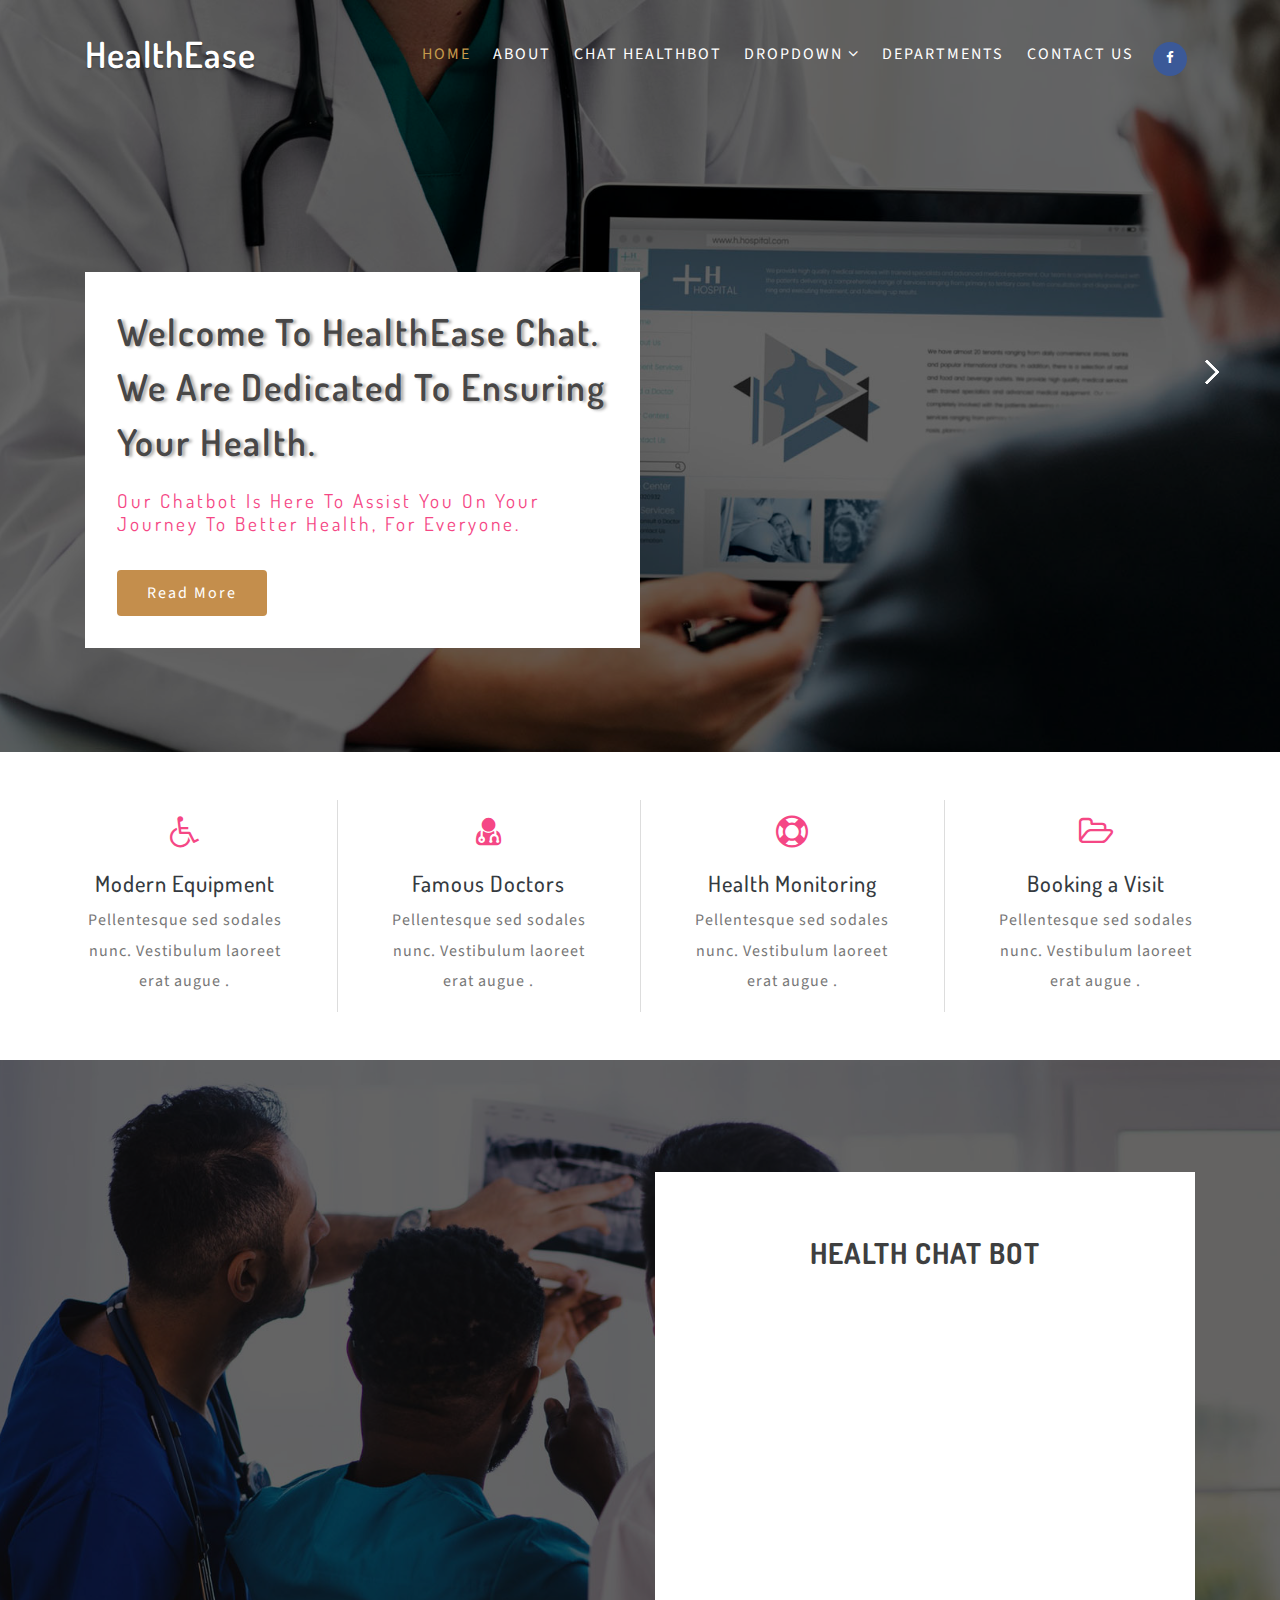
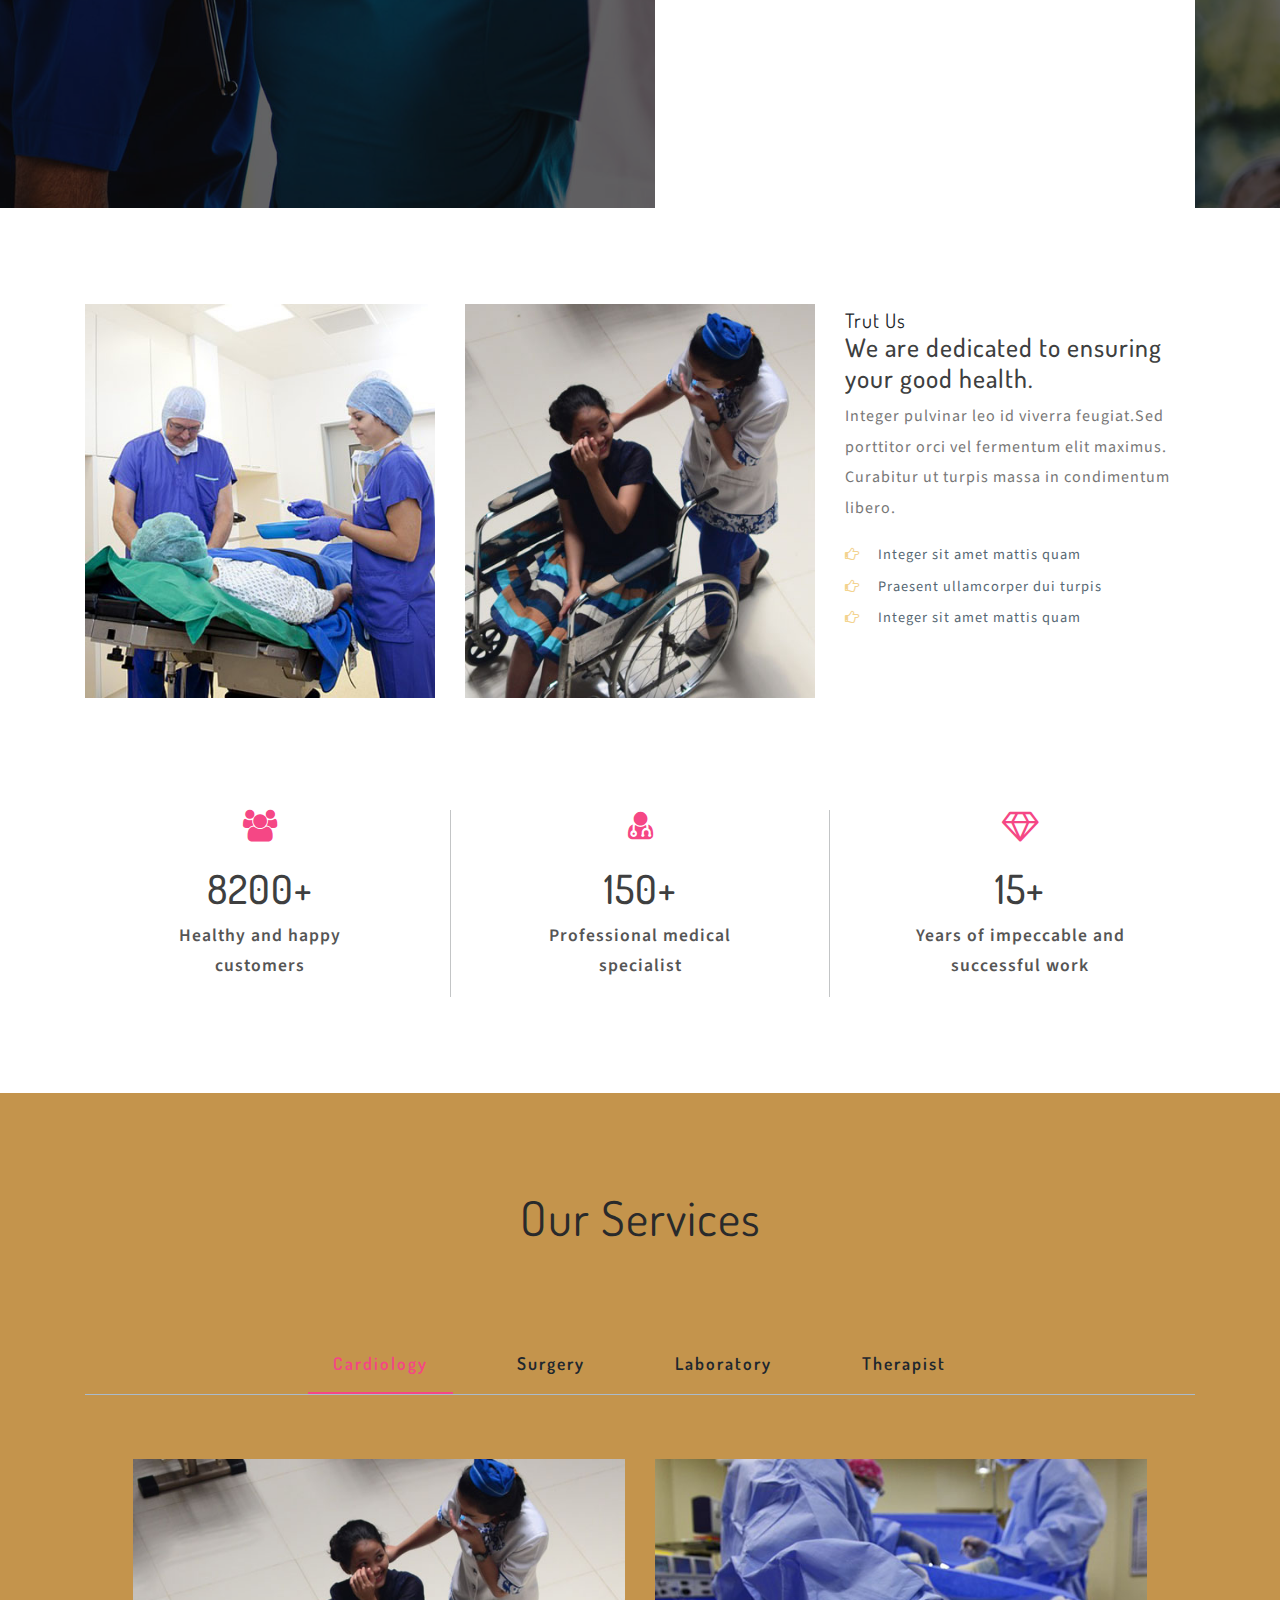
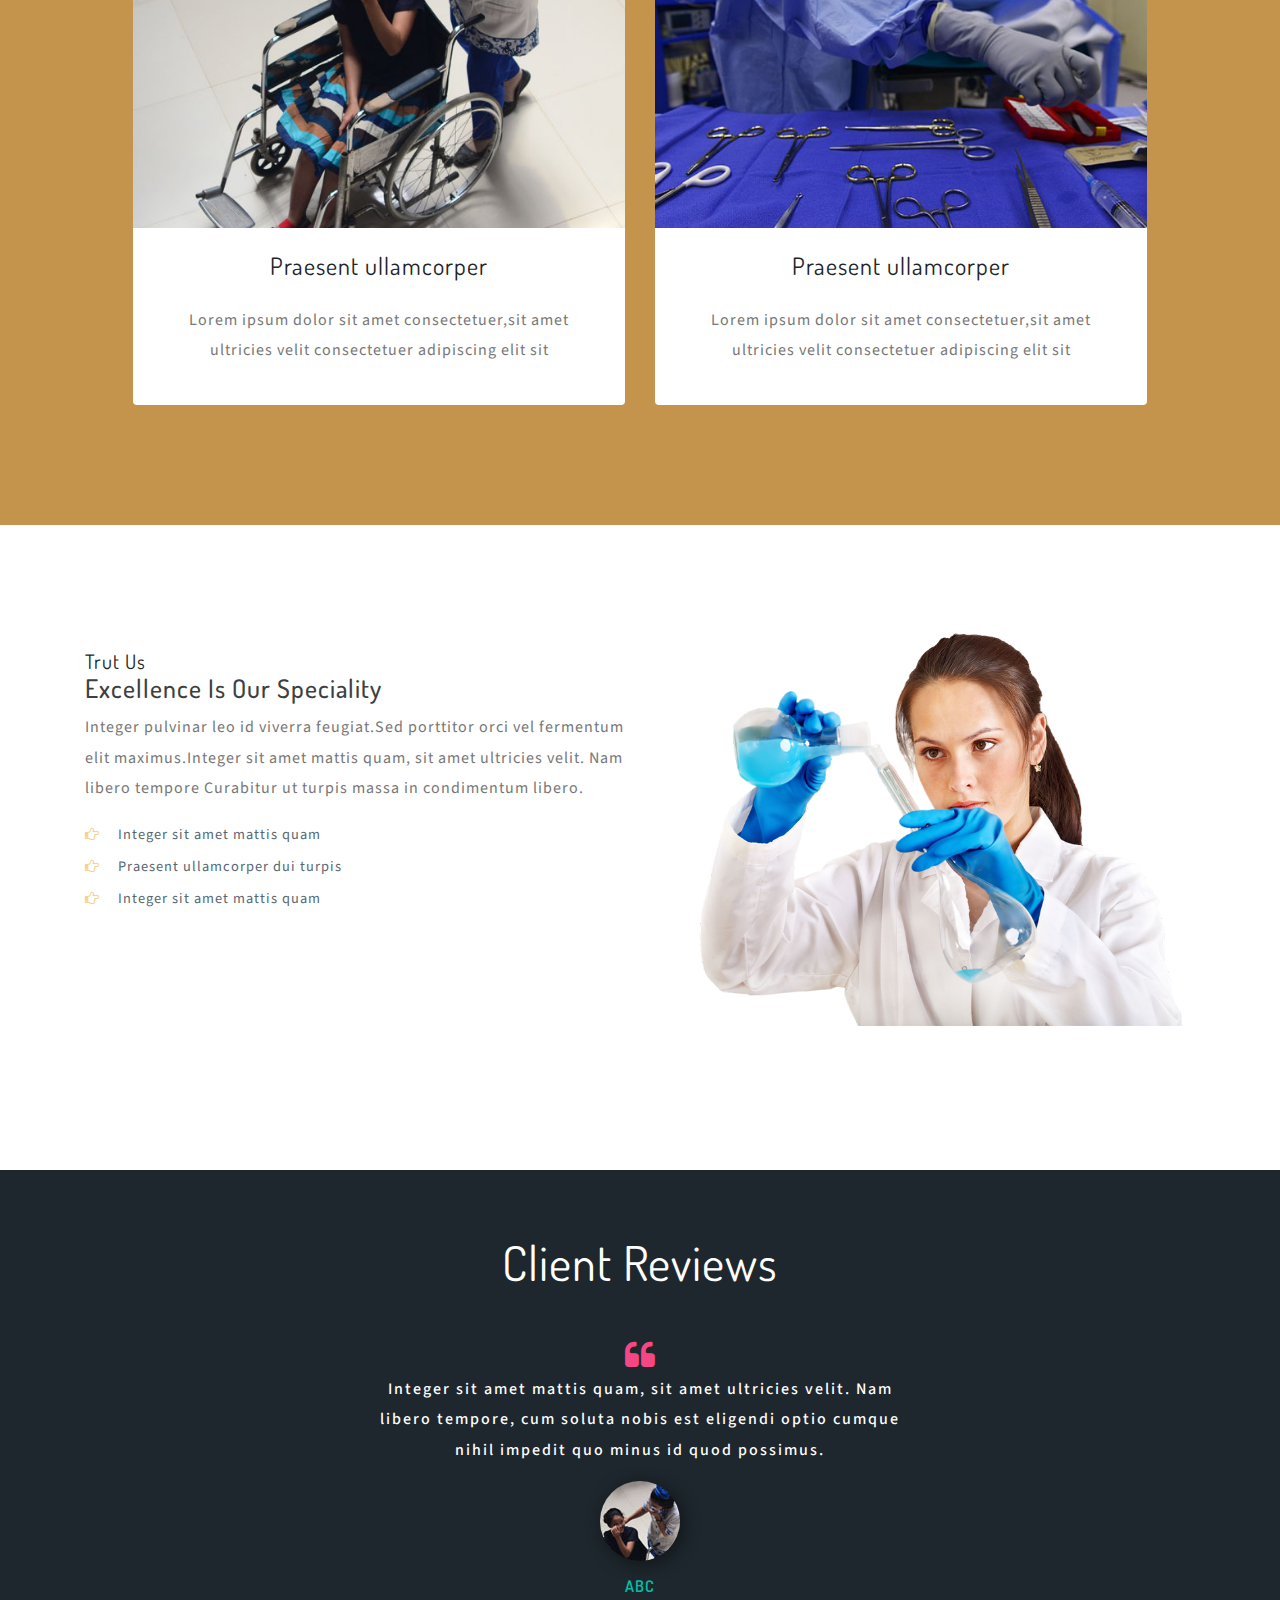
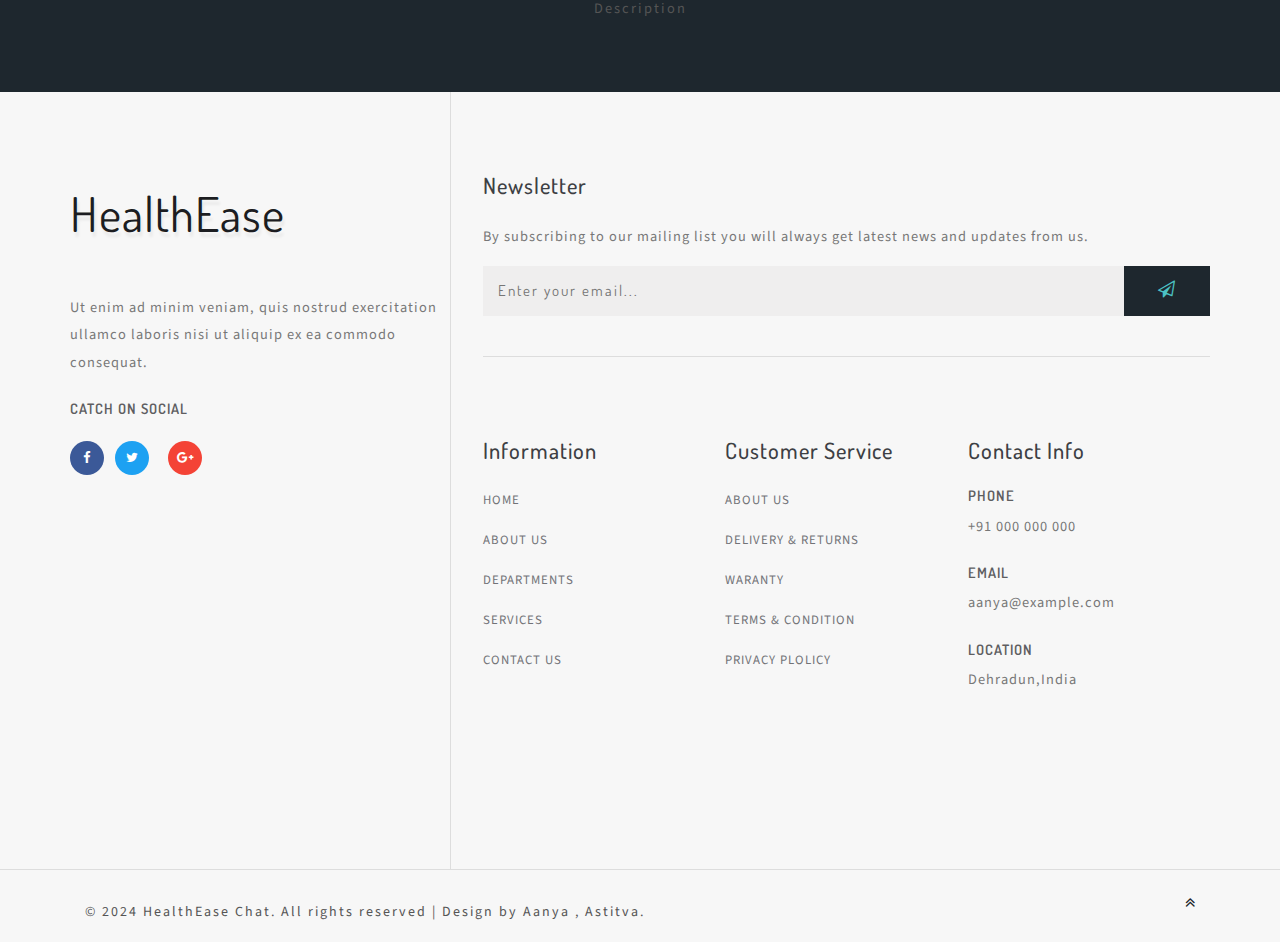
<file: index.html>
<!DOCTYPE html>
<html lang="zxx">

<head>
    <title>HealthEase Chat</title>
    <!-- Meta tag Keywords -->
    <meta name="viewport" content="width=device-width, initial-scale=1">
    <meta charset="UTF-8" />
    <meta name="keywords" content="Medizin Responsive web template, Bootstrap Web Templates, Flat Web Templates, Android Compatible web template, Smartphone Compatible web template, free webdesigns for Nokia, Samsung, LG, SonyEricsson, Motorola web design" />
    <script>
        addEventListener("load", function() {
            setTimeout(hideURLbar, 0);
        }, false);

        function hideURLbar() {
            window.scrollTo(0, 1);
        }

    </script>
    <!-- //Meta tag Keywords -->
    <!-- Custom-Files -->
    <link rel="stylesheet" href="css/bootstrap.css">
    <!-- Bootstrap-Core-CSS -->
    <link rel="stylesheet" href="css/style.css" type="text/css" media="all" />
    <link rel="stylesheet" href="css/slider.css" type="text/css" media="all" />
    <!-- Style-CSS -->
    <!-- font-awesome-icons -->
    <link href="css/font-awesome.css" rel="stylesheet">
    <!-- //font-awesome-icons -->
    <!-- /Fonts -->
    <link href="//fonts.googleapis.com/css?family=Source+Sans+Pro:200,200i,300,300i,400,400i,600,600i,700" rel="stylesheet">
    <link href="//fonts.googleapis.com/css?family=Dosis:200,300,400,500,600,700" rel="stylesheet">
    <!-- //Fonts -->
</head>

<body>
        <!-- mian-content -->
        <div class="main-w3layouts-header-sec">

            <!-- header -->
            <header>
                <div class="container">
                    <div class="header d-lg-flex justify-content-between align-items-center">
                        <div class="header-section">
                            <h1>
                                <a class="navbar-brand logo editContent" href="index.html">
                                    <span class=""></span>HealthEase
                                </a>
                            </h1>
                        </div>
                        <div class="nav_section">
                            <nav>
                                <label for="drop" class="toggle mt-lg-0 mt-1"><span class="fa fa-bars" aria-hidden="true"></span></label>
                                <input type="checkbox" id="drop" />
                                <ul class="menu">
                                    <li class="active"><a href="index.html">Home</a></li>
                                    <li><a href="about.html">About </a></li>
                                    <li><a href="healthbot.html">Chat Healthbot </a></li>
                                    <li>
                                        <!-- First Tier Drop Down -->
                                        <label for="drop-2" class="toggle">Dropdown <span class="fa fa-angle-down" aria-hidden="true"></span> </label>
                                        <a href="#">Dropdown <span class="fa fa-angle-down" aria-hidden="true"></span></a>
                                        <input type="checkbox" id="drop-2" />
                                        <ul class="inner-dropdown">
                                            <li><a href="#stats">Stats</a></li>
                                            <li><a href="#lab">Laboratory</a></li>
                                            <li><a href="#test">Reviews</a></li>
                                        </ul>
                                    </li>
                                    <li><a href="gallery.html">Departments</a></li>
                                    <li><a href="contact.html">Contact Us</a></li>
                                    <li class="icons">
                                        <a href="#" class="face-bk"><span class="fa fa-facebook" aria-hidden="true"></span></a></li>

                                    

                                </ul>
                            </nav>
                        </div>

                    </div>
                </div>
            </header>
            <!-- //header -->
            <!-- banner -->
            <section class="banner_w3pvt" id="home">
                <div class="csslider infinity" id="slider1">
                    <input type="radio" name="slides" checked="checked" id="slides_1" />
                    <input type="radio" name="slides" id="slides_2" />
                    <input type="radio" name="slides" id="slides_3" />
                    <input type="radio" name="slides" id="slides_4" />
                    <ul>
                        <li>
                            <div class="banner-top">
                                <div class="overlay">
                                    <div class="container">
                                        <div class="banner-info">
                                            <div class="banner-w3layouts-inner">
                                                <h3>Welcome to HealthEase Chat. We are dedicated to ensuring <span> your </span> health.</h3>
                                                <h4> Our chatbot is here to assist you on your journey to better health, for everyone.</h4>
                                                <a href="single.html" class="read btn mt-3">Read More</a>
                                            </div>

                                        </div>
                                    </div>
                                </div>
                            </div>
                        </li>
                        <li>
                            <div class="banner-top1">
                                <div class="overlay">
                                    <div class="container">
                                        <div class="banner-info">
                                            <div class="banner-w3layouts-inner">
                                                <h3>Welcome to HealthEase Chat. We are dedicated to ensuring <span> your </span> health.</h3>
                                                <h4> Our chatbot is here to assist you on your journey to better health, for everyone.</h4>
                                                <a href="single.html" class="read btn mt-3">Read More</a>
                                            </div>
                                        </div>
                                    </div>
                                </div>
                            </div>
                        </li>
                        <li>
                            <div class="banner-top2">
                                <div class="overlay">
                                    <div class="container">
                                        <div class="banner-info">
                                            <div class="banner-w3layouts-inner">
                                                <h3>Welcome to HealthEase Chat. We are dedicated to ensuring <span> your </span> health.</h3>
                                                <h4> Our chatbot is here to assist you on your journey to better health, for everyone.</h4>
                                                <a href="single.html" class="read btn mt-3">Read More</a>
                                            </div>

                                        </div>
                                    </div>
                                </div>
                            </div>
                        </li>
                        <li>
                            <div class="banner-top3">
                                <div class="overlay">
                                    <div class="container">
                                        <div class="banner-info">
                                            <div class="banner-w3layouts-inner">
                                                <h3>Welcome to HealthEase Chat. We are dedicated to ensuring <span> your </span> health.</h3>
                                                <h4> Our chatbot is here to assist you on your journey to better health, for everyone.</h4>
                                                <a href="single.html" class="read btn mt-3">Read More</a>
                                            </div>

                                        </div>
                                    </div>
                                </div>
                            </div>
                        </li>
                    </ul>
                    <div class="arrows">
                        <label for="slides_1"></label>
                        <label for="slides_2"></label>
                        <label for="slides_3"></label>
                        <label for="slides_4"></label>
                    </div>
                </div>
            </section>
            <!-- //banner -->



        </div>
        <!-- //header -->
        <!--/banner-bottom -->
        <section class="banner-bottom py-5">
            <div class="container-fluid inner-sec-w3ls">
                <div class="feature-grids row text-center">
                    <div class="col-lg-3 gd-bottom one">
                        <div class="bottom-gd">
                            <span class="fa fa-wheelchair" aria-hidden="true"></span>
                            <h3 class="mb-2">Modern Equipment</h3>
                            <p>Pellentesque sed sodales nunc. Vestibulum laoreet erat augue .</p>
                        </div>
                    </div>
                    <div class="col-lg-3 gd-bottom">
                        <div class="bottom-gd">
                            <span class="fa fa-user-md" aria-hidden="true"></span>
                            <h3 class="mb-2">
                                Famous Doctors</h3>
                            <p>Pellentesque sed sodales nunc. Vestibulum laoreet erat augue .</p>

                        </div>
                    </div>
                    <div class="col-lg-3 gd-bottom">
                        <div class="bottom-gd">
                            <span class="fa fa-life-ring" aria-hidden="true"></span>
                            <h3 class="mb-2">Health Monitoring</h3>
                            <p>Pellentesque sed sodales nunc. Vestibulum laoreet erat augue .</p>
                        </div>
                    </div>
                    <div class="col-lg-3 gd-bottom">
                        <div class="bottom-gd">
                            <span class="fa fa-folder-open-o" aria-hidden="true"></span>
                            <h3 class="mb-2">Booking a Visit</h3>
                            <p>Pellentesque sed sodales nunc. Vestibulum laoreet erat augue .</p>
                        </div>
                    </div>
                </div>
            </div>
        </section>
        <!-- //banner-bottom -->
        <!-- /last-content -->
        <section class="last-content">
            <div class="overlay-last">
                <div class="container text-center">
                    <div class="last-w3pvt-inner-content row">

                        <div class="col-md-6 offset-md-6">

                            <form action="#" class="booking" method="post">
                                <h3 class="mb-6"><b>HEALTH CHAT BOT</b></h3>
                                <div class="form-group">
                                    <!-- HTML with inline styles -->
                                    <!-- <input placeholder="Your Name" name="name" type="text" required="">
                                    <input placeholder="Contact Number" name="number" type="text" required="">
                                    <input placeholder="Address" type="text" required="">
                                    <input placeholder="Timing" type="text" required="">
                                    <button class="book-appo btn mt-3">Quick Appointment </button> 
                                   width="680" height="950" align="left"
                                    -->
                                    <iframe 
                                    src='https://webchat.botframework.com/embed/healthbot-bmejown?s=vGrg-oB_5Qs.PQ3gH-sYYPhaGWiA1OZ3Gdeg7UQiuskShqSAN33Z6oE' 
                                    style="width: 30vw; height: 50vh; border: none;">
                                </iframe>
                                </div>
                            </form>
                        </div>
                    </div>
                </div>
            </div>
        </section>
        <!-- //last-content -->
        <section class="banner-bottom py-5">
            <div class="container py-md-5">
                <div class="row banner-grids mb-lg-5">
                    <div class="col-lg-4 content-left">
                        <img src="images/ab.jpg" alt="" class="img-fluid">
                    </div>
                    <div class="col-lg-4 content-left">
                        <img src="images/ab1.jpg" alt="" class="img-fluid">
                    </div>
                    <div class="col-lg-4 content-right">
                        <h5 class="mt-1">Trut Us</h5>
                        <h4>We are dedicated to ensuring your good health.</h4>
                        <p class="mt-2 text-left">Integer pulvinar leo id viverra feugiat.Sed porttitor orci vel fermentum elit maximus. Curabitur ut turpis massa in condimentum libero. </p>
                        <ul class="tic-info list-unstyled">
                            <li>

                                <span class="fa fa-hand-o-right"></span> Integer sit amet mattis quam

                            </li>
                            <li>

                                <span class="fa fa-hand-o-right"></span> Praesent ullamcorper dui turpis

                            </li>
                            <li>

                                <span class="fa fa-hand-o-right"></span> Integer sit amet mattis quam

                            </li>

                        </ul>

                    </div>

                </div>
                <div class="row mt-lg-5 mt-4 pt-5 text-center" id="stats">

                    <div class="col-lg-4 counter editContent mt-3">
                        <span class="fa fa-users"></span>
                        <div class="counter-info">
                            <h4>8200+</h4>
                            <p>Healthy and happy customers</p>

                        </div>
                    </div>
                    <div class="col-lg-4 counter two editContent mt-3">
                        <span class="fa fa-user-md"></span>
                        <div class="counter-info">
                            <h4>150+</h4>
                            <p>Professional medical specialist</p>

                        </div>
                    </div>
                    <div class="col-lg-4 counter editContent mt-3">
                        <span class="fa fa-diamond"></span>
                        <div class="counter-info">
                            <h4>15+</h4>
                            <p>Years of impeccable and successful work</p>

                        </div>
                    </div>
                </div>
            </div>
        </section>
        <!-- /tabs -->
        <section class="tabs-blue py-5">
            <div class="container pt-md-5">
                <div class="header-w3layouts text-center mb-5">
                    <h3 class="title-w3pvt mb-3">Our Services</h3>

                </div>
                <div class="tab-main mx-auto">

                    <input id="tab1" type="radio" name="tabs" class="w3layouts-sm" checked>
                    <label for="tab1">Cardiology</label>

                    <input id="tab2" type="radio" class="w3layouts-sm" name="tabs">
                    <label for="tab2">Surgery</label>

                    <input id="tab3" type="radio" class="w3layouts-sm" name="tabs">
                    <label for="tab3">Laboratory</label>
                    <input id="tab4" type="radio" class="w3layouts-sm" name="tabs">
                    <label for="tab4">Therapist</label>
                    <section id="content1" class="inner-w3layouts-wrap">

                        <div class="row part-grids text-center inner-sec-w3ls">

                            <div class="col-md-6 partgrid2">
                                <div class="thumbnail card">
                                    <div class="img-event">
                                        <img class="img-fluid" src="images/g1.jpg" alt="">
                                    </div>
                                    <div class="caption card-body p-md-4">
                                        <h4 class="mb-4 editContent">Praesent ullamcorper </h4>
                                        <p>
                                            Lorem ipsum dolor sit amet consectetuer,sit amet ultricies velit consectetuer adipiscing elit sit</p>
                                    </div>
                                </div>

                            </div>
                            <div class="col-md-6 partgrid1">
                                <div class="thumbnail card">
                                    <div class="img-event">
                                        <img class="img-fluid" src="images/g2.jpg" alt="">
                                    </div>
                                    <div class="caption card-body p-md-4">
                                        <h4 class="mb-4 editContent">Praesent ullamcorper </h4>
                                        <p>
                                            Lorem ipsum dolor sit amet consectetuer,sit amet ultricies velit consectetuer adipiscing elit sit</p>
                                    </div>
                                </div>
                            </div>

                        </div>
                    </section>
                    <section id="content2" class="inner-w3layouts-wrap">
                        <div class="row part-grids text-center">

                            <div class="col-md-6 partgrid2">
                                <div class="thumbnail card">
                                    <div class="img-event">
                                        <img class="img-fluid" src="images/g3.jpg" alt="">
                                    </div>
                                    <div class="caption card-body p-md-4">
                                        <h4 class="mb-4 editContent">Praesent ullamcorper </h4>
                                        <p>
                                            Lorem ipsum dolor sit amet consectetuer,sit amet ultricies velit consectetuer adipiscing elit sit</p>
                                    </div>
                                </div>
                            </div>
                            <div class="col-md-6 partgrid1">
                                <div class="thumbnail card">
                                    <div class="img-event">
                                        <img class="img-fluid" src="images/g2.jpg" alt="">
                                    </div>
                                    <div class="caption card-body p-md-4">
                                        <h4 class="mb-4 editContent">Praesent ullamcorper </h4>
                                        <p>
                                            Lorem ipsum dolor sit amet consectetuer,sit amet ultricies velit consectetuer adipiscing elit sit</p>
                                    </div>
                                </div>
                            </div>

                        </div>
                    </section>
                    <section id="content3" class="inner-w3layouts-wrap">
                        <div class="row part-grids text-center">

                            <div class="col-md-6 partgrid2">
                                <div class="thumbnail card">
                                    <div class="img-event">
                                        <img class="img-fluid" src="images/g6.jpg" alt="">
                                    </div>
                                    <div class="caption card-body p-md-4">
                                        <h4 class="mb-4 editContent">Praesent ullamcorper </h4>
                                        <p>
                                            Lorem ipsum dolor sit amet consectetuer,sit amet ultricies velit consectetuer adipiscing elit sit</p>
                                    </div>
                                </div>
                            </div>
                            <div class="col-md-6 partgrid1">
                                <div class="thumbnail card">
                                    <div class="img-event">
                                        <img class="img-fluid" src="images/g7.jpg" alt="">
                                    </div>
                                    <div class="caption card-body p-md-4">
                                        <h4 class="mb-4 editContent">Praesent ullamcorper </h4>
                                        <p>
                                            Lorem ipsum dolor sit amet consectetuer,sit amet ultricies velit consectetuer adipiscing elit sit</p>
                                    </div>
                                </div>
                            </div>

                        </div>
                    </section>
                    <section id="content4" class="inner-w3layouts-wrap">
                        <div class="row part-grids text-center">

                            <div class="col-md-6 partgrid2">
                                <div class="thumbnail card">
                                    <div class="img-event">
                                        <img class="img-fluid" src="images/g5.jpg" alt="">
                                    </div>
                                    <div class="caption card-body p-md-4">
                                        <h4 class="mb-4 editContent">Praesent ullamcorper </h4>
                                        <p>
                                            Lorem ipsum dolor sit amet consectetuer,sit amet ultricies velit consectetuer adipiscing elit sit</p>
                                    </div>
                                </div>
                            </div>
                            <div class="col-md-6 partgrid1">
                                <div class="thumbnail card">
                                    <div class="img-event">
                                        <img class="img-fluid" src="images/g4.jpg" alt="">
                                    </div>
                                    <div class="caption card-body p-md-4">
                                        <h4 class="mb-4 editContent">Praesent ullamcorper </h4>
                                        <p>
                                            Lorem ipsum dolor sit amet consectetuer,sit amet ultricies velit consectetuer adipiscing elit sit</p>
                                    </div>
                                </div>
                            </div>

                        </div>
                    </section>

                </div>

            </div>
        </section>
        <!-- //tabs -->
        <!-- //last-content -->
        <section class="lab-test py-5" id="lab">
            <div class="container py-md-5">
                <div class="row banner-grids mb-lg-5">
                    <div class="col-lg-6 content-right pt-md-4">
                        <h5 class="mt-1">Trut Us</h5>
                        <h4>Excellence Is Our Speciality</h4>
                        <p class="mt-2 text-left">Integer pulvinar leo id viverra feugiat.Sed porttitor orci vel fermentum elit maximus.Integer sit amet mattis quam, sit amet ultricies velit. Nam libero tempore Curabitur ut turpis massa in condimentum libero. </p>
                        <ul class="tic-info list-unstyled">
                            <li>

                                <span class="fa fa-hand-o-right"></span> Integer sit amet mattis quam

                            </li>
                            <li>

                                <span class="fa fa-hand-o-right"></span> Praesent ullamcorper dui turpis

                            </li>
                            <li>

                                <span class="fa fa-hand-o-right"></span> Integer sit amet mattis quam

                            </li>
                        </ul>
                    </div>

                    <div class="col-lg-6 content-left">
                        <img src="images/lab.png" alt="" class="img-fluid">
                    </div>

                </div>
            </div>
        </section>
        <!-- //lab-test -->
        <!-- /grids-content1 -->
        <section class="testimonials py-5" id="test">
            <div class="container py-lg-3">
                <div class="header-w3layouts text-center mb-5">
                    <h3 class="title-w3pvt two mb-3"> Client Reviews </h3>

                </div>
                <div class="test-content">
                    <div class="testimonials_grid">

                        <span class="fa fa-quote-left" aria-hidden="true"></span>
                        <p class="sub-test editContent">Integer sit amet mattis quam, sit amet ultricies velit. Nam libero tempore, cum soluta nobis est eligendi optio cumque nihil impedit quo minus id quod possimus.
                        </p>
                        <div class="testi_grid">
                            <img src="images/c1.jpg" alt=" " class="img-fluid">
                            <h5>ABC</h5>
                            <label>Description </label>
                        </div>
                    </div>
                </div>
            </div>
        </section>
        <!-- //grids-content1 -->
        <!-- footer -->
        <footer>
            <div class="container">
                <div class="row footer-top">
                    <div class="col-lg-4 footer-grid_section_w3layouts">
                        <h2 class="logo-2 mb-lg-4 mb-3">
                            <a href="index.html"><span class=" "></span>HealthEase</a>
                        </h2>
                        <p>Ut enim ad minim veniam, quis nostrud exercitation ullamco laboris nisi ut aliquip ex ea commodo consequat.</p>
                        <h4 class="sub-con-fo ad-info my-4">Catch on Social</h4>
                        <ul class="w3layouts_social_list list-unstyled">
                            <li>
                                <a href="#" class="w3pvt_facebook">
                                    <span class="fa fa-facebook-f"></span>
                                </a>
                            </li>
                            <li class="mx-2">
                                <a href="#" class="w3pvt_twitter">
                                    <span class="fa fa-twitter"></span>
                                </a>
                            </li>
                            <li class="ml-2">
                                <a href="#" class="w3pvt_google">
                                    <span class="fa fa-google-plus"></span>
                                </a>
                            </li>
                        </ul>
                    </div>
                    <div class="col-lg-8 footer-right">
                        <div class="w3layouts-news-letter">
                            <h3 class="footer-title mb-lg-4 mb-3">Newsletter</h3>

                            <p>By subscribing to our mailing list you will always get latest news and updates from us.</p>
                            <form action="#" method="post" class="w3layouts-newsletter">
                                <input type="email" name="Email" placeholder="Enter your email..." required="">
                                <button class="btn1"><span class="fa fa-paper-plane-o" aria-hidden="true"></span></button>

                            </form>
                        </div>
                        <div class="row mt-lg-4 bottom-w3layouts-sec-nav mx-0">
                            <div class="col-md-4 footer-grid_section_w3layouts">
                                <h3 class="footer-title mb-lg-4 mb-3">Information</h3>
                                <ul class="list-unstyled w3layouts-icons">
                                    <li>
                                        <a href="index.html">Home</a>
                                    </li>
                                    <li class="mt-3">
                                        <a href="about.html">About Us</a>
                                    </li>
                                    <li class="mt-3">
                                        <a href="gallery.html">Departments</a>
                                    </li>
                                    <li class="mt-3">
                                        <a href="services.html">Services</a>
                                    </li>
                                    <li class="mt-3">
                                        <a href="contact.html">Contact Us</a>
                                    </li>
                                </ul>
                            </div>
                            <div class="col-md-4 footer-grid_section_w3layouts">
                                <!-- social icons -->
                                <div class="agileinfo_social_icons">
                                    <h3 class="footer-title mb-lg-4 mb-3">Customer Service</h3>
                                    <ul class="list-unstyled w3layouts-icons">

                                        <li>
                                            <a href="about.html">About Us</a>
                                        </li>
                                        <li class="mt-3">
                                            <a href="#">Delivery & Returns</a>
                                        </li>
                                        <li class="mt-3">
                                            <a href="#">Waranty</a>
                                        </li>
                                        <li class="mt-3">
                                            <a href="#">Terms & Condition</a>
                                        </li>
                                        <li class="mt-3">
                                            <a href="#">Privacy Plolicy</a>
                                        </li>
                                    </ul>
                                </div>
                                <!-- social icons -->
                            </div>
                            <div class="col-md-4 footer-grid_section_w3layouts my-md-0 my-5">
                                <h3 class="footer-title mb-lg-4 mb-3">Contact Info</h3>
                                <div class="contact-info">
                                    <div class="footer-address-inf">
                                        <h4 class="ad-info mb-2">Phone</h4>
                                        <p>+91 000 000 000</p>
                                    </div>
                                    <div class="footer-address-inf my-4">
                                        <h4 class="ad-info mb-2">Email </h4>
                                        <p><a href="mailto:info@example.com">aanya@example.com</a></p>
                                    </div>
                                    <div class="footer-address-inf">
                                        <h4 class="ad-info mb-2">Location</h4>
                                        <p>Dehradun,India</p>
                                    </div>
                                </div>
                            </div>


                        </div>

                    </div>
                </div>
            </div>
        </footer>
        <!-- //footer -->
        <div class="cpy-right py-3">
            <div class="container">
                <div class="row">
                    <p class="col-md-10 text-left">© 2024 HealthEase Chat. All rights reserved | Design by
                        <a href="#"> Aanya , Astitva.</a>
                    </p>
                    <!-- move top icon -->
                    <a href="#home" class="move-top text-lg-right text-center col-md-2"><span class="fa fa-angle-double-up" aria-hidden="true"></span></a>
                    <!-- //move top icon -->
                </div>
            </div>

        </div>


    </div>
</body>

</html>
</file>
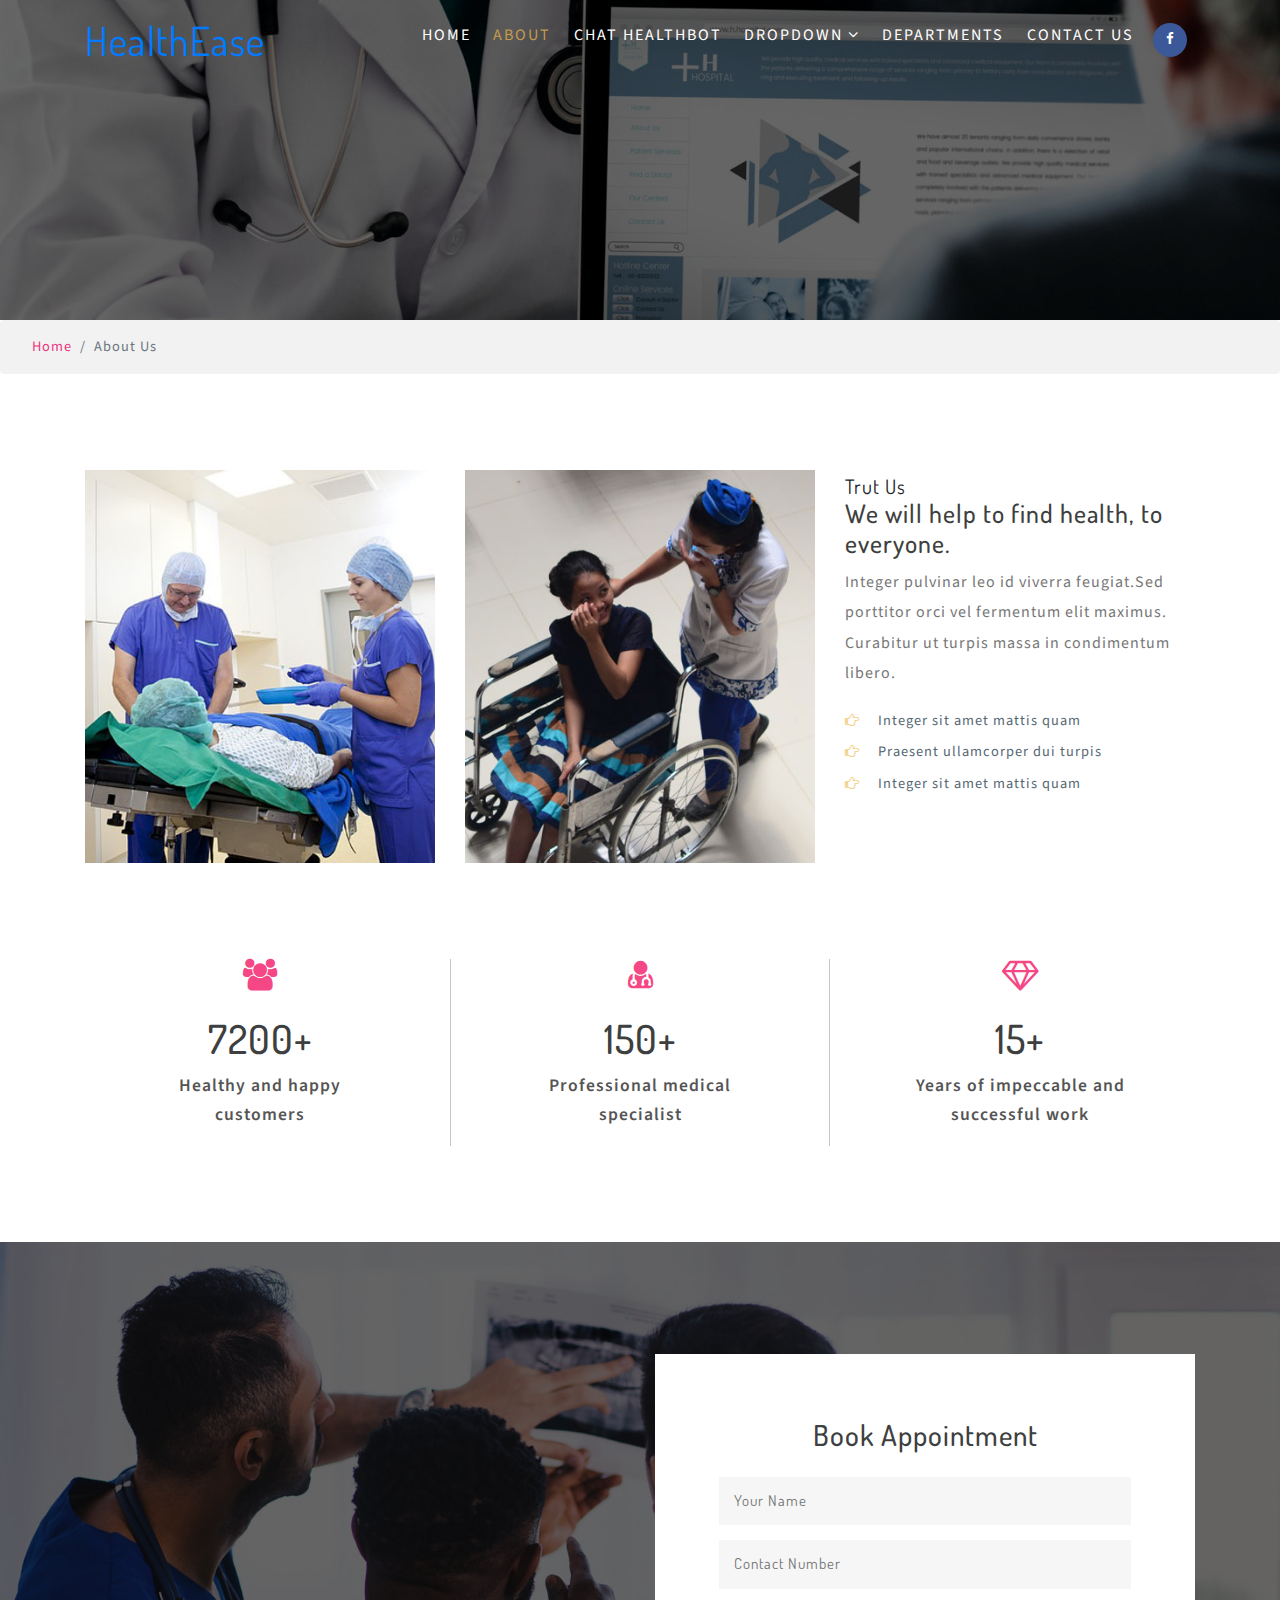
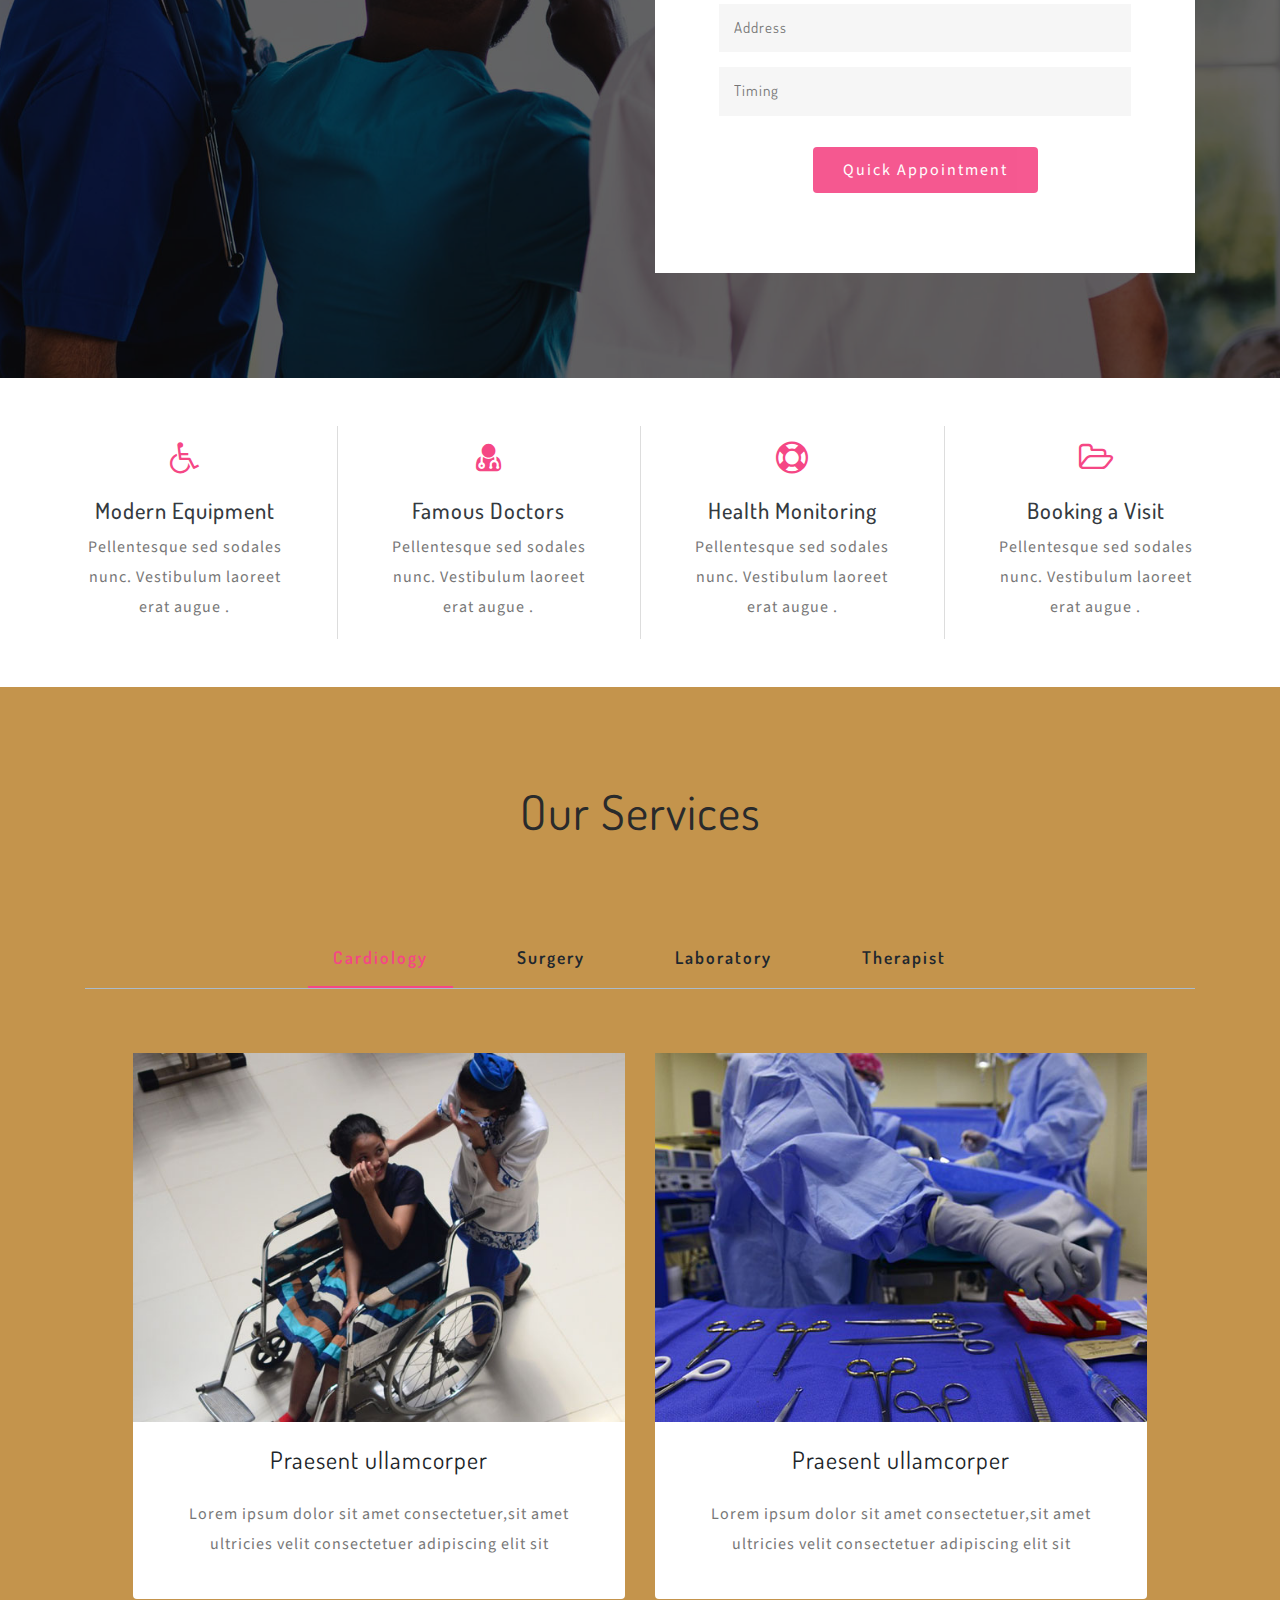
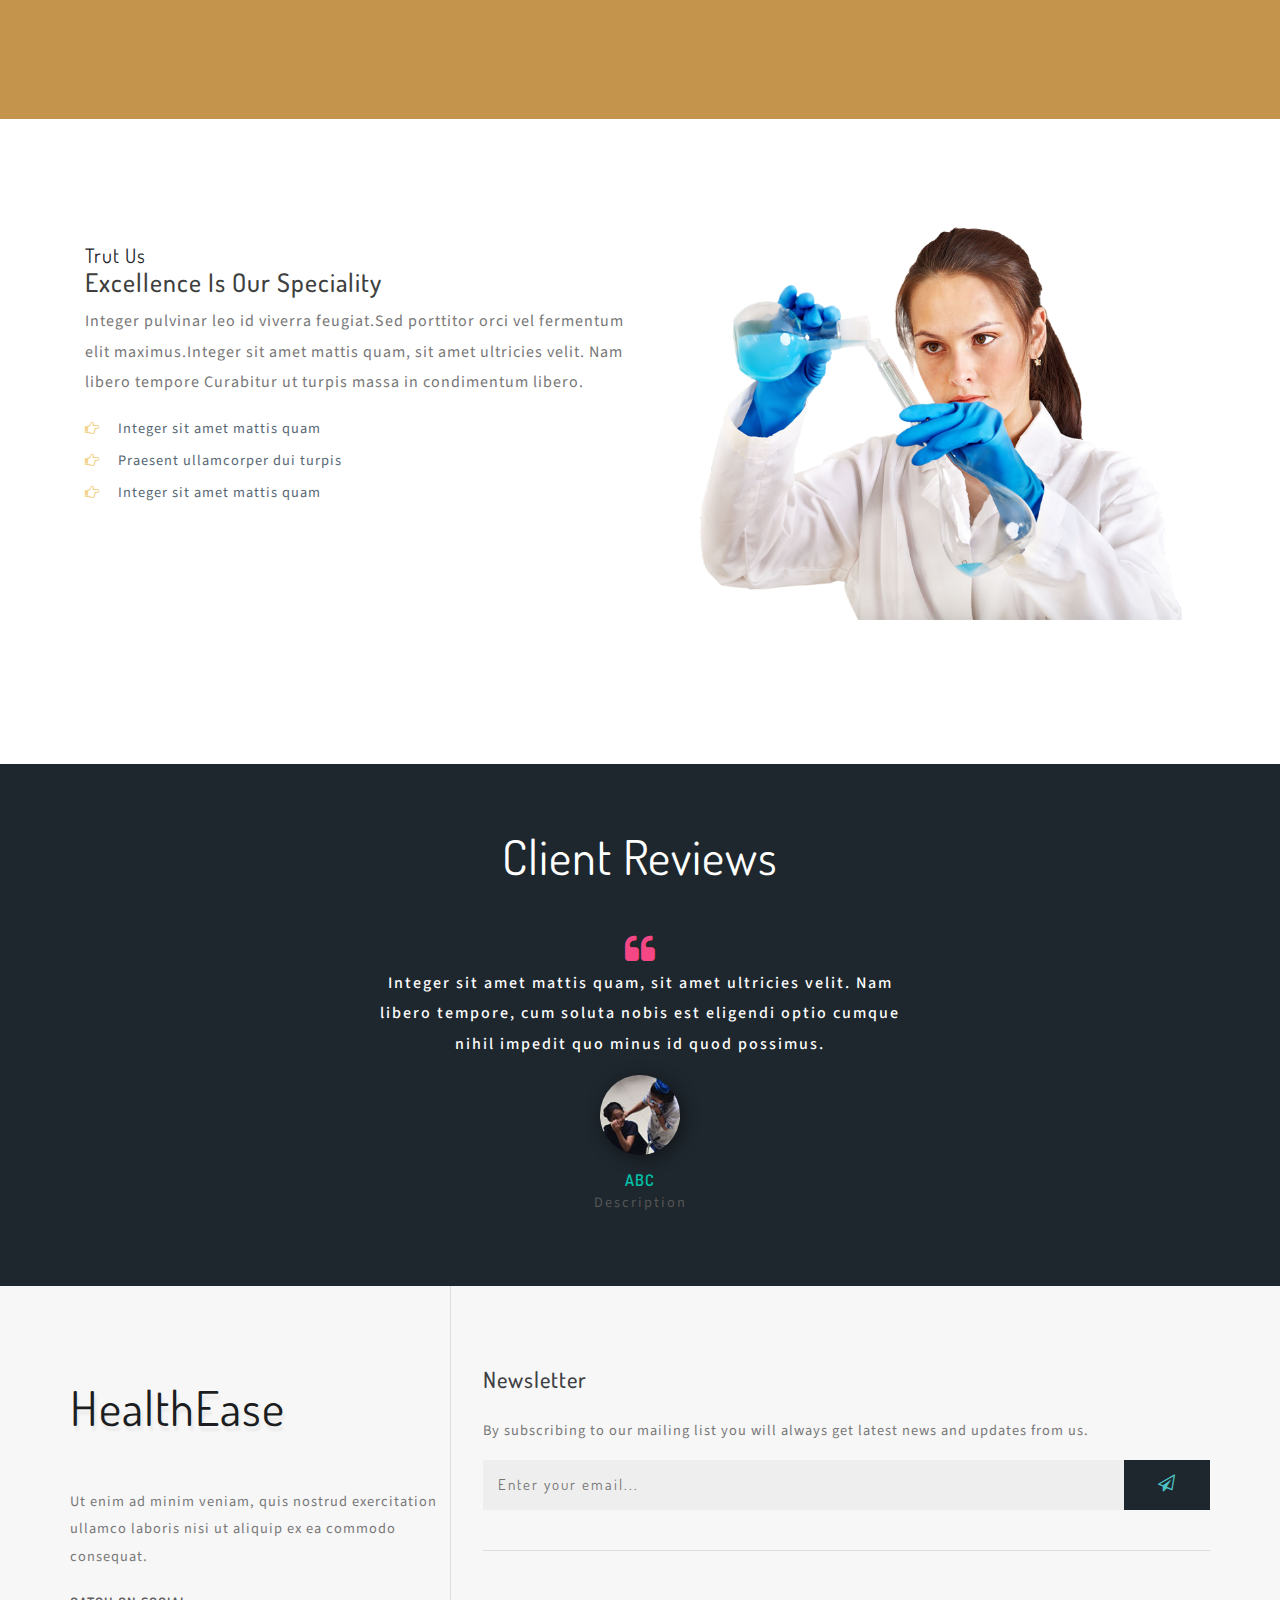
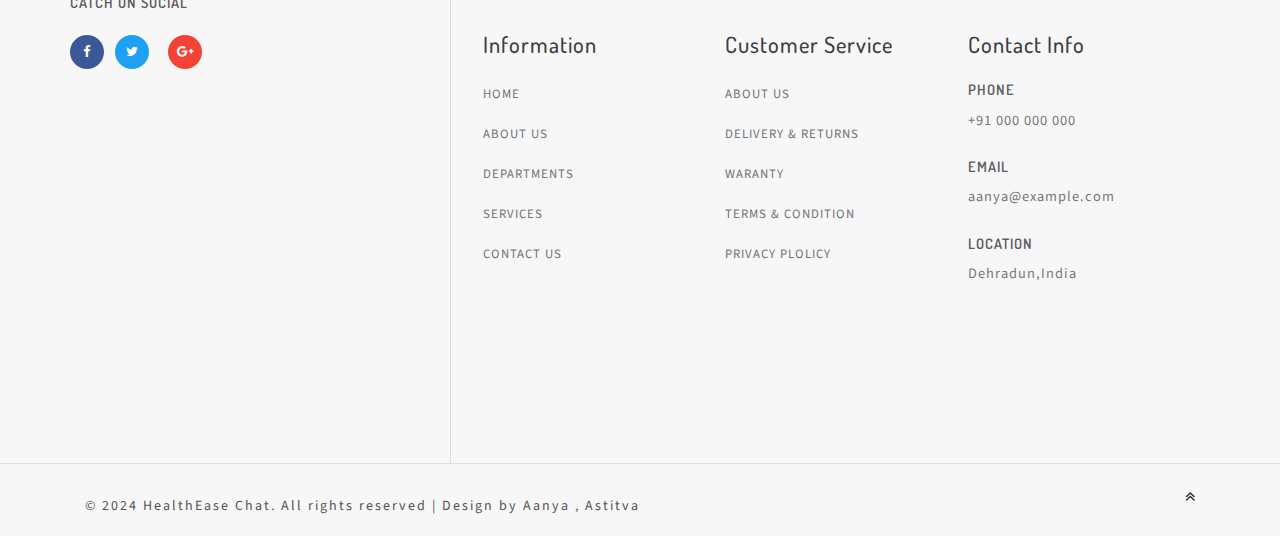
<file: about.html>
<!DOCTYPE html>
<html lang="zxx">

<head>
    <title>HealthEase Chat</title>
    <!-- Meta tag Keywords -->
    <meta name="viewport" content="width=device-width, initial-scale=1">
    <meta charset="UTF-8" />
    <meta name="keywords" content="HealthEase Chat Responsive web template, Bootstrap Web Templates, Flat Web Templates, Android Compatible web template, Smartphone Compatible web template, free webdesigns for Nokia, Samsung, LG, SonyEricsson, Motorola web design" />
    <script>
        addEventListener("load", function() {
            setTimeout(hideURLbar, 0);
        }, false);

        function hideURLbar() {
            window.scrollTo(0, 1);
        }

    </script>
    <!-- //Meta tag Keywords -->
    <!-- Custom-Files -->
    <link rel="stylesheet" href="css/bootstrap.css">
    <!-- Bootstrap-Core-CSS -->
    <link rel="stylesheet" href="css/style.css" type="text/css" media="all" />
    <link rel="stylesheet" href="css/slider.css" type="text/css" media="all" />
    <!-- Style-CSS -->
    <!-- font-awesome-icons -->
    <link href="css/font-awesome.css" rel="stylesheet">
    <!-- //font-awesome-icons -->
    <!-- /Fonts -->
    <link href="//fonts.googleapis.com/css?family=Source+Sans+Pro:200,200i,300,300i,400,400i,600,600i,700" rel="stylesheet">
    <link href="//fonts.googleapis.com/css?family=Dosis:200,300,400,500,600,700" rel="stylesheet">
    <!-- //Fonts -->
</head>

<body>
        <!-- mian-content -->
        <div class="main-w3layouts-header-sec inner" id="home">
            <div class="overlay inner">
                <!-- header -->
                <header>
                    <div class="container">
                        <div class="header d-lg-flex justify-content-between align-items-center">
                            <div class="header-section">
                                <h1>
                                    <a class=" " href="index.html">
                                        <span class=""></span>HealthEase
                                    </a>
                                </h1>
                            </div>
                            <div class="nav_section">
                                <nav>
                                    <label for="drop" class="toggle mt-lg-0 mt-1"><span class="fa fa-bars" aria-hidden="true"></span></label>
                                    <input type="checkbox" id="drop" />
                                    <ul class="menu">
                                        <li><a href="index.html">Home</a></li>
                                        <li class="active"><a href="about.html">About </a></li>
                                        <li><a href="healthbot.html">Chat Healthbot </a></li>
                                        <li>
                                            <!-- First Tier Drop Down -->
                                            <label for="drop-2" class="toggle">Dropdown <span class="fa fa-angle-down" aria-hidden="true"></span> </label>
                                            <a href="#">Dropdown <span class="fa fa-angle-down" aria-hidden="true"></span></a>
                                            <input type="checkbox" id="drop-2" />
                                            <ul class="inner-dropdown">
                                                <li><a href="#stats">Stats</a></li>
                                                <li><a href="#lab">Laboratory</a></li>
                                                <li><a href="#test">Reviews</a></li>
                                            </ul>
                                        </li>
                                        <li><a href="gallery.html">Departments</a></li>
                                        <li><a href="contact.html">Contact Us</a></li>
                                        <li class="icons">
                                            <a href="#" class="face-bk"><span class="fa fa-facebook" aria-hidden="true"></span></a></li>


                                    </ul>
                                </nav>
                            </div>

                        </div>
                    </div>
                </header>
                <!-- //header -->
            </div>
        </div>
        <!-- //header -->

        <!-- /breadcrumb -->
        <ol class="breadcrumb">
            <li class="breadcrumb-item">
                <a href="index.html">Home</a>
            </li>
            <li class="breadcrumb-item active">About Us</li>
        </ol>
        <!-- //breadcrumb -->
        <section class="banner-bottom py-5">
            <div class="container py-md-5">
                <div class="row banner-grids mb-lg-5">
                    <div class="col-lg-4 content-left">
                        <img src="images/ab.jpg" alt="" class="img-fluid">
                    </div>
                    <div class="col-lg-4 content-left">
                        <img src="images/ab1.jpg" alt="" class="img-fluid">
                    </div>
                    <div class="col-lg-4 content-right">
                        <h5 class="mt-1">Trut Us</h5>
                        <h4>We will help to find health, to everyone.</h4>
                        <p class="mt-2 text-left">Integer pulvinar leo id viverra feugiat.Sed porttitor orci vel fermentum elit maximus. Curabitur ut turpis massa in condimentum libero. </p>
                        <ul class="tic-info list-unstyled">
                            <li>

                                <span class="fa fa-hand-o-right"></span> Integer sit amet mattis quam

                            </li>
                            <li>

                                <span class="fa fa-hand-o-right"></span> Praesent ullamcorper dui turpis

                            </li>
                            <li>

                                <span class="fa fa-hand-o-right"></span> Integer sit amet mattis quam

                            </li>

                        </ul>

                    </div>

                </div>
                <div class="row mt-lg-5 mt-4 pt-5 text-center" id="stats">

                    <div class="col-lg-4 counter">
                        <span class="fa fa-users"></span>
                        <div class="counter-info">
                            <h4>7200+</h4>
                            <p>Healthy and happy customers</p>

                        </div>
                    </div>
                    <div class="col-lg-4 counter two">
                        <span class="fa fa-user-md"></span>
                        <div class="counter-info">
                            <h4>150+</h4>
                            <p>Professional medical specialist</p>

                        </div>
                    </div>
                    <div class="col-lg-4 counter">
                        <span class="fa fa-diamond"></span>
                        <div class="counter-info">
                            <h4>15+</h4>
                            <p>Years of impeccable and successful work</p>

                        </div>
                    </div>
                </div>
            </div>
        </section>
        <!-- /last-content -->
        <section class="last-content">
            <div class="overlay-last">
                <div class="container text-center">
                    <div class="last-w3pvt-inner-content row">

                        <div class="col-md-6 offset-md-6">

                            <form action="#" class="booking" method="post">
                                <h3 class="mb-4">Book Appointment</h3>
                                <div class="form-group">
                                    <input placeholder="Your Name" name="name" type="text" required="">
                                    <input placeholder="Contact Number" name="number" type="text" required="">
                                    <input placeholder="Address" type="text" required="">
                                    <input placeholder="Timing" type="text" required="">
                                    <button class="book-appo btn mt-3">Quick Appointment </button>
                                </div>
                            </form>
                        </div>
                    </div>
                </div>
            </div>
        </section>
        <!-- //last-content -->
        <!--/banner-bottom -->
        <section class="banner-bottom py-5">
            <div class="container-fluid inner-sec-w3ls">
                <div class="feature-grids row text-center">
                    <div class="col-lg-3 gd-bottom one">
                        <div class="bottom-gd">
                            <span class="fa fa-wheelchair" aria-hidden="true"></span>
                            <h3 class="mb-2">Modern Equipment</h3>
                            <p>Pellentesque sed sodales nunc. Vestibulum laoreet erat augue .</p>
                        </div>
                    </div>
                    <div class="col-lg-3 gd-bottom">
                        <div class="bottom-gd">
                            <span class="fa fa-user-md" aria-hidden="true"></span>
                            <h3 class="mb-2">
                                Famous Doctors</h3>
                            <p>Pellentesque sed sodales nunc. Vestibulum laoreet erat augue .</p>

                        </div>
                    </div>
                    <div class="col-lg-3 gd-bottom">
                        <div class="bottom-gd">
                            <span class="fa fa-life-ring" aria-hidden="true"></span>
                            <h3 class="mb-2">Health Monitoring</h3>
                            <p>Pellentesque sed sodales nunc. Vestibulum laoreet erat augue .</p>
                        </div>
                    </div>
                    <div class="col-lg-3 gd-bottom">
                        <div class="bottom-gd">
                            <span class="fa fa-folder-open-o" aria-hidden="true"></span>
                            <h3 class="mb-2">Booking a Visit</h3>
                            <p>Pellentesque sed sodales nunc. Vestibulum laoreet erat augue .</p>
                        </div>
                    </div>
                </div>
            </div>
        </section>
        <!-- //banner-bottom -->

        <!-- /tabs -->
        <section class="tabs-blue py-5">
            <div class="container pt-md-5">
                <div class="header-w3layouts text-center mb-5">
                    <h3 class="title-w3pvt mb-3">Our Services</h3>

                </div>
                <div class="tab-main mx-auto">

                    <input id="tab1" type="radio" name="tabs" class="w3layouts-sm" checked>
                    <label for="tab1">Cardiology</label>

                    <input id="tab2" type="radio" class="w3layouts-sm" name="tabs">
                    <label for="tab2">Surgery</label>

                    <input id="tab3" type="radio" class="w3layouts-sm" name="tabs">
                    <label for="tab3">Laboratory</label>
                    <input id="tab4" type="radio" class="w3layouts-sm" name="tabs">
                    <label for="tab4">Therapist</label>
                    <section id="content1" class="inner-w3layouts-wrap">

                        <div class="row part-grids text-center inner-sec-w3ls">

                            <div class="col-md-6 partgrid2">
                                <div class="thumbnail card">
                                    <div class="img-event">
                                        <img class="img-fluid" src="images/g1.jpg" alt="">
                                    </div>
                                    <div class="caption card-body p-md-4">
                                        <h4 class="mb-4 editContent">Praesent ullamcorper </h4>
                                        <p>
                                            Lorem ipsum dolor sit amet consectetuer,sit amet ultricies velit consectetuer adipiscing elit sit</p>
                                    </div>
                                </div>

                            </div>
                            <div class="col-md-6 partgrid1">
                                <div class="thumbnail card">
                                    <div class="img-event">
                                        <img class="img-fluid" src="images/g2.jpg" alt="">
                                    </div>
                                    <div class="caption card-body p-md-4">
                                        <h4 class="mb-4 editContent">Praesent ullamcorper </h4>
                                        <p>
                                            Lorem ipsum dolor sit amet consectetuer,sit amet ultricies velit consectetuer adipiscing elit sit</p>
                                    </div>
                                </div>
                            </div>

                        </div>
                    </section>
                    <section id="content2" class="inner-w3layouts-wrap">
                        <div class="row part-grids text-center">

                            <div class="col-md-6 partgrid2">
                                <div class="thumbnail card">
                                    <div class="img-event">
                                        <img class="img-fluid" src="images/g3.jpg" alt="">
                                    </div>
                                    <div class="caption card-body p-md-4">
                                        <h4 class="mb-4 editContent">Praesent ullamcorper </h4>
                                        <p>
                                            Lorem ipsum dolor sit amet consectetuer,sit amet ultricies velit consectetuer adipiscing elit sit</p>
                                    </div>
                                </div>
                            </div>
                            <div class="col-md-6 partgrid1">
                                <div class="thumbnail card">
                                    <div class="img-event">
                                        <img class="img-fluid" src="images/g2.jpg" alt="">
                                    </div>
                                    <div class="caption card-body p-md-4">
                                        <h4 class="mb-4 editContent">Praesent ullamcorper </h4>
                                        <p>
                                            Lorem ipsum dolor sit amet consectetuer,sit amet ultricies velit consectetuer adipiscing elit sit</p>
                                    </div>
                                </div>
                            </div>

                        </div>
                    </section>
                    <section id="content3" class="inner-w3layouts-wrap">
                        <div class="row part-grids text-center">

                            <div class="col-md-6 partgrid2">
                                <div class="thumbnail card">
                                    <div class="img-event">
                                        <img class="img-fluid" src="images/g6.jpg" alt="">
                                    </div>
                                    <div class="caption card-body p-md-4">
                                        <h4 class="mb-4 editContent">Praesent ullamcorper </h4>
                                        <p>
                                            Lorem ipsum dolor sit amet consectetuer,sit amet ultricies velit consectetuer adipiscing elit sit</p>
                                    </div>
                                </div>
                            </div>
                            <div class="col-md-6 partgrid1">
                                <div class="thumbnail card">
                                    <div class="img-event">
                                        <img class="img-fluid" src="images/g7.jpg" alt="">
                                    </div>
                                    <div class="caption card-body p-md-4">
                                        <h4 class="mb-4 editContent">Praesent ullamcorper </h4>
                                        <p>
                                            Lorem ipsum dolor sit amet consectetuer,sit amet ultricies velit consectetuer adipiscing elit sit</p>
                                    </div>
                                </div>
                            </div>

                        </div>
                    </section>
                    <section id="content4" class="inner-w3layouts-wrap">
                        <div class="row part-grids text-center">

                            <div class="col-md-6 partgrid2">
                                <div class="thumbnail card">
                                    <div class="img-event">
                                        <img class="img-fluid" src="images/g5.jpg" alt="">
                                    </div>
                                    <div class="caption card-body p-md-4">
                                        <h4 class="mb-4 editContent">Praesent ullamcorper </h4>
                                        <p>
                                            Lorem ipsum dolor sit amet consectetuer,sit amet ultricies velit consectetuer adipiscing elit sit</p>
                                    </div>
                                </div>
                            </div>
                            <div class="col-md-6 partgrid1">
                                <div class="thumbnail card">
                                    <div class="img-event">
                                        <img class="img-fluid" src="images/g4.jpg" alt="">
                                    </div>
                                    <div class="caption card-body p-md-4">
                                        <h4 class="mb-4 editContent">Praesent ullamcorper </h4>
                                        <p>
                                            Lorem ipsum dolor sit amet consectetuer,sit amet ultricies velit consectetuer adipiscing elit sit</p>
                                    </div>
                                </div>
                            </div>

                        </div>
                    </section>

                </div>

            </div>
        </section>
        <!-- //tabs -->
        <!-- //last-content -->
        <section class="lab-test py-5" id="lab">
            <div class="container py-md-5">
                <div class="row banner-grids mb-lg-5">
                    <div class="col-lg-6 content-right pt-md-4">
                        <h5 class="mt-1">Trut Us</h5>
                        <h4>Excellence Is Our Speciality</h4>
                        <p class="mt-2 text-left">Integer pulvinar leo id viverra feugiat.Sed porttitor orci vel fermentum elit maximus.Integer sit amet mattis quam, sit amet ultricies velit. Nam libero tempore Curabitur ut turpis massa in condimentum libero. </p>
                        <ul class="tic-info list-unstyled">
                            <li>

                                <span class="fa fa-hand-o-right"></span> Integer sit amet mattis quam

                            </li>
                            <li>

                                <span class="fa fa-hand-o-right"></span> Praesent ullamcorper dui turpis

                            </li>
                            <li>

                                <span class="fa fa-hand-o-right"></span> Integer sit amet mattis quam

                            </li>
                        </ul>
                    </div>

                    <div class="col-lg-6 content-left">
                        <img src="images/lab.png" alt="" class="img-fluid">
                    </div>

                </div>
            </div>
        </section>
        <!-- /tabs -->
        <!-- /grids-content1 -->
        <section class="testimonials py-5" id="test">
            <div class="container py-lg-3">
                <div class="header-w3layouts text-center mb-5">
                    <h3 class="title-w3pvt two mb-3"> Client Reviews </h3>

                </div>
                <div class="test-content">
                    <div class="testimonials_grid">

                        <span class="fa fa-quote-left" aria-hidden="true"></span>
                        <p class="sub-test editContent">Integer sit amet mattis quam, sit amet ultricies velit. Nam libero tempore, cum soluta nobis est eligendi optio cumque nihil impedit quo minus id quod possimus.
                        </p>
                        <div class="testi_grid">
                            <img src="images/c1.jpg" alt=" " class="img-fluid">
                            <h5>ABC</h5>
                            <label>Description </label>
                        </div>
                    </div>
                </div>
            </div>
        </section>
        <!-- //grids-content1 -->
        <!-- footer -->
        <footer>
            <div class="container">
                <div class="row footer-top">
                    <div class="col-lg-4 footer-grid_section_w3layouts">
                        <h2 class="logo-2 mb-lg-4 mb-3">
                            <a href="index.html"><span class=" "></span>HealthEase</a>
                        </h2>
                        <p>Ut enim ad minim veniam, quis nostrud exercitation ullamco laboris nisi ut aliquip ex ea commodo consequat.</p>
                        <h4 class="sub-con-fo ad-info my-4">Catch on Social</h4>
                        <ul class="w3layouts_social_list list-unstyled">
                            <li>
                                <a href="#" class="w3pvt_facebook">
                                    <span class="fa fa-facebook-f"></span>
                                </a>
                            </li>
                            <li class="mx-2">
                                <a href="#" class="w3pvt_twitter">
                                    <span class="fa fa-twitter"></span>
                                </a>
                            </li>
                            <li class="ml-2">
                                <a href="#" class="w3pvt_google">
                                    <span class="fa fa-google-plus"></span>
                                </a>
                            </li>
                        </ul>
                    </div>
                    <div class="col-lg-8 footer-right">
                        <div class="w3layouts-news-letter">
                            <h3 class="footer-title mb-lg-4 mb-3">Newsletter</h3>

                            <p>By subscribing to our mailing list you will always get latest news and updates from us.</p>
                            <form action="#" method="post" class="w3layouts-newsletter">
                                <input type="email" name="Email" placeholder="Enter your email..." required="">
                                <button class="btn1"><span class="fa fa-paper-plane-o" aria-hidden="true"></span></button>

                            </form>
                        </div>
                        <div class="row mt-lg-4 bottom-w3layouts-sec-nav mx-0">
                            <div class="col-md-4 footer-grid_section_w3layouts">
                                <h3 class="footer-title mb-lg-4 mb-3">Information</h3>
                                <ul class="list-unstyled w3layouts-icons">
                                    <li>
                                        <a href="index.html">Home</a>
                                    </li>
                                    <li class="mt-3">
                                        <a href="about.html">About Us</a>
                                    </li>
                                    <li class="mt-3">
                                        <a href="gallery.html">Departments</a>
                                    </li>
                                    <li class="mt-3">
                                        <a href="services.html">Services</a>
                                    </li>
                                    <li class="mt-3">
                                        <a href="contact.html">Contact Us</a>
                                    </li>
                                </ul>
                            </div>
                            <div class="col-md-4 footer-grid_section_w3layouts">
                                <!-- social icons -->
                                <div class="agileinfo_social_icons">
                                    <h3 class="footer-title mb-lg-4 mb-3">Customer Service</h3>
                                    <ul class="list-unstyled w3layouts-icons">

                                        <li>
                                            <a href="about.html">About Us</a>
                                        </li>
                                        <li class="mt-3">
                                            <a href="#">Delivery & Returns</a>
                                        </li>
                                        <li class="mt-3">
                                            <a href="#">Waranty</a>
                                        </li>
                                        <li class="mt-3">
                                            <a href="#">Terms & Condition</a>
                                        </li>
                                        <li class="mt-3">
                                            <a href="#">Privacy Plolicy</a>
                                        </li>
                                    </ul>
                                </div>
                                <!-- social icons -->
                            </div>
                            <div class="col-md-4 footer-grid_section_w3layouts my-md-0 my-5">
                                <h3 class="footer-title mb-lg-4 mb-3">Contact Info</h3>
                                <div class="contact-info">
                                    <div class="footer-address-inf">
                                        <h4 class="ad-info mb-2">Phone</h4>
                                        <p>+91 000 000 000</p>
                                    </div>
                                    <div class="footer-address-inf my-4">
                                        <h4 class="ad-info mb-2">Email </h4>
                                        <p><a href="mailto:info@example.com">aanya@example.com</a></p>
                                    </div>
                                    <div class="footer-address-inf">
                                        <h4 class="ad-info mb-2">Location</h4>
                                        <p>Dehradun,India</p>
                                    </div>
                                </div>
                            </div>


                        </div>

                    </div>
                </div>
            </div>
        </footer>
        <!-- //footer -->
        <div class="cpy-right py-3">
            <div class="container">
                <div class="row">
                    <p class="col-md-10 text-left">© 2024 HealthEase Chat. All rights reserved | Design by
                        <a href="#"> Aanya , Astitva</a>
                    </p>
                    <!-- move top icon -->
                    <a href="#home" class="move-top text-lg-right text-center col-md-2"><span class="fa fa-angle-double-up" aria-hidden="true"></span></a>
                    <!-- //move top icon -->
                </div>
            </div>

        </div>

</body>

</html>
</file>
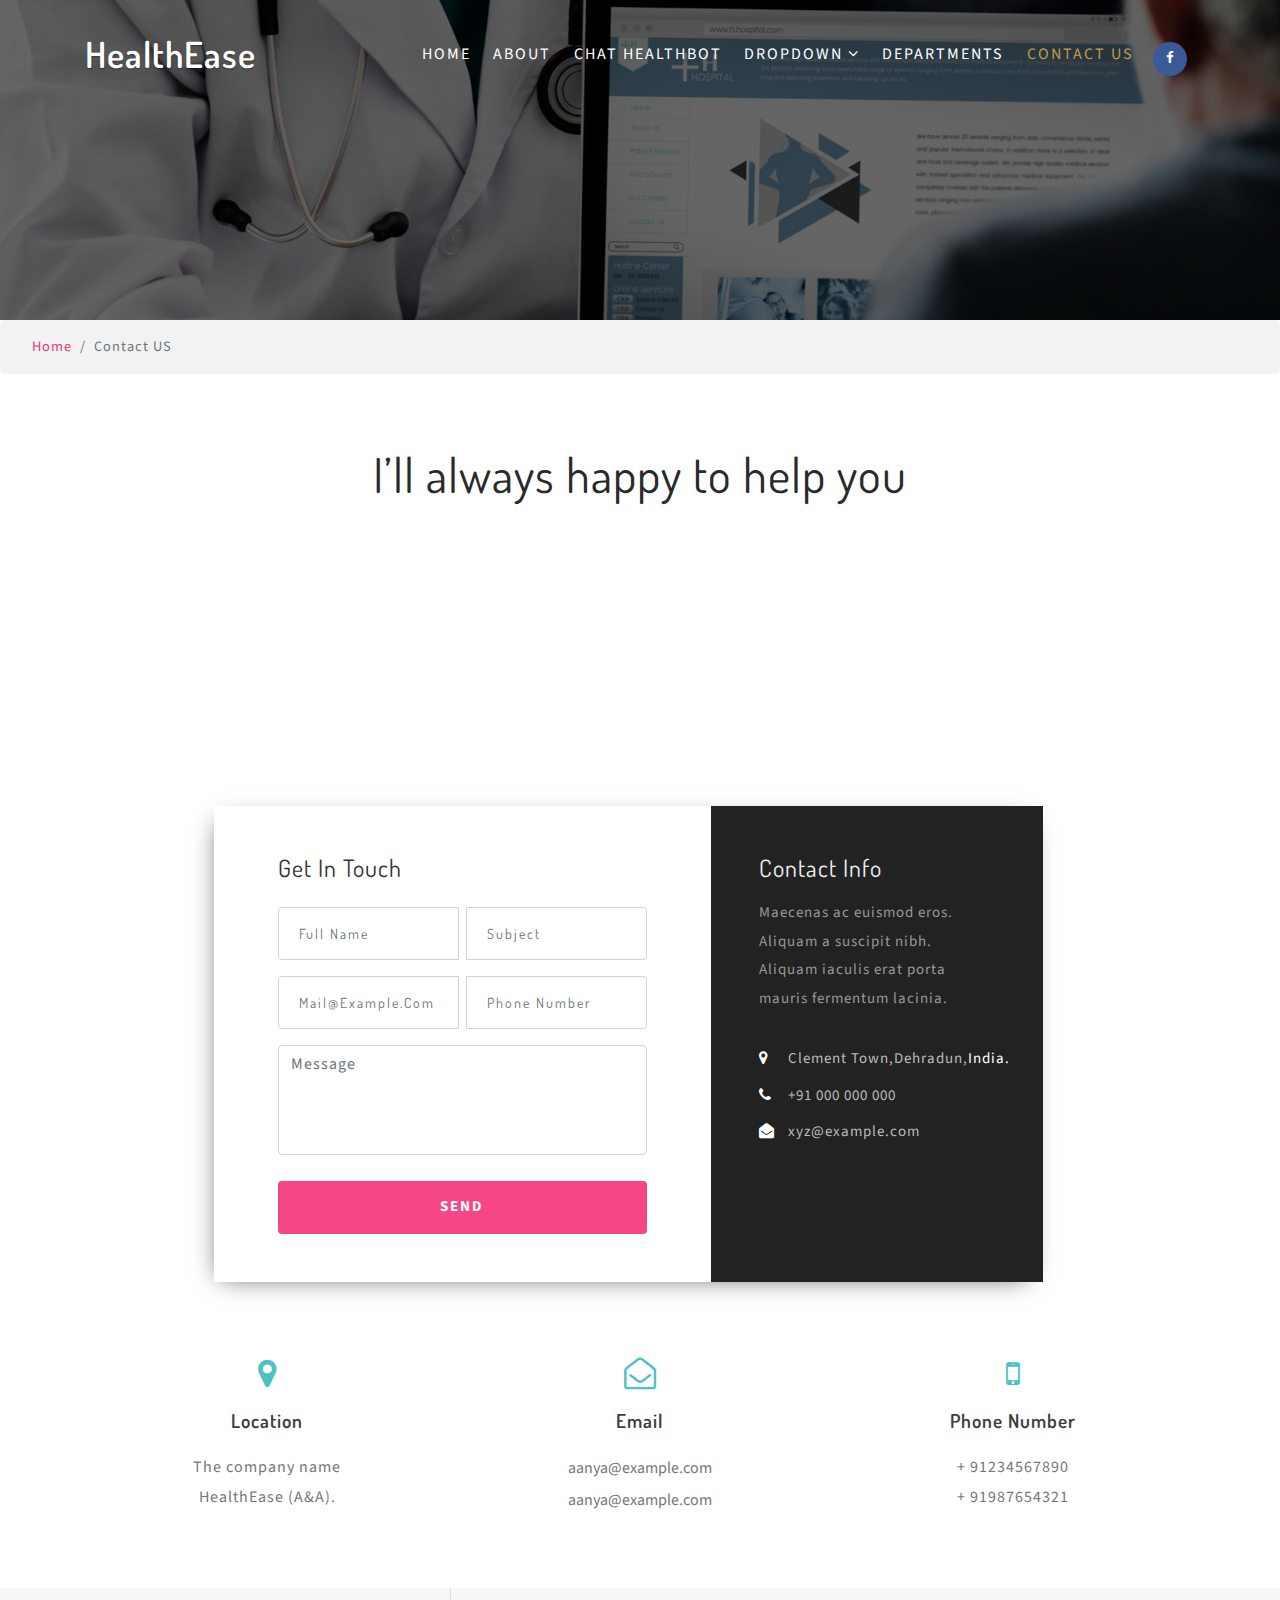
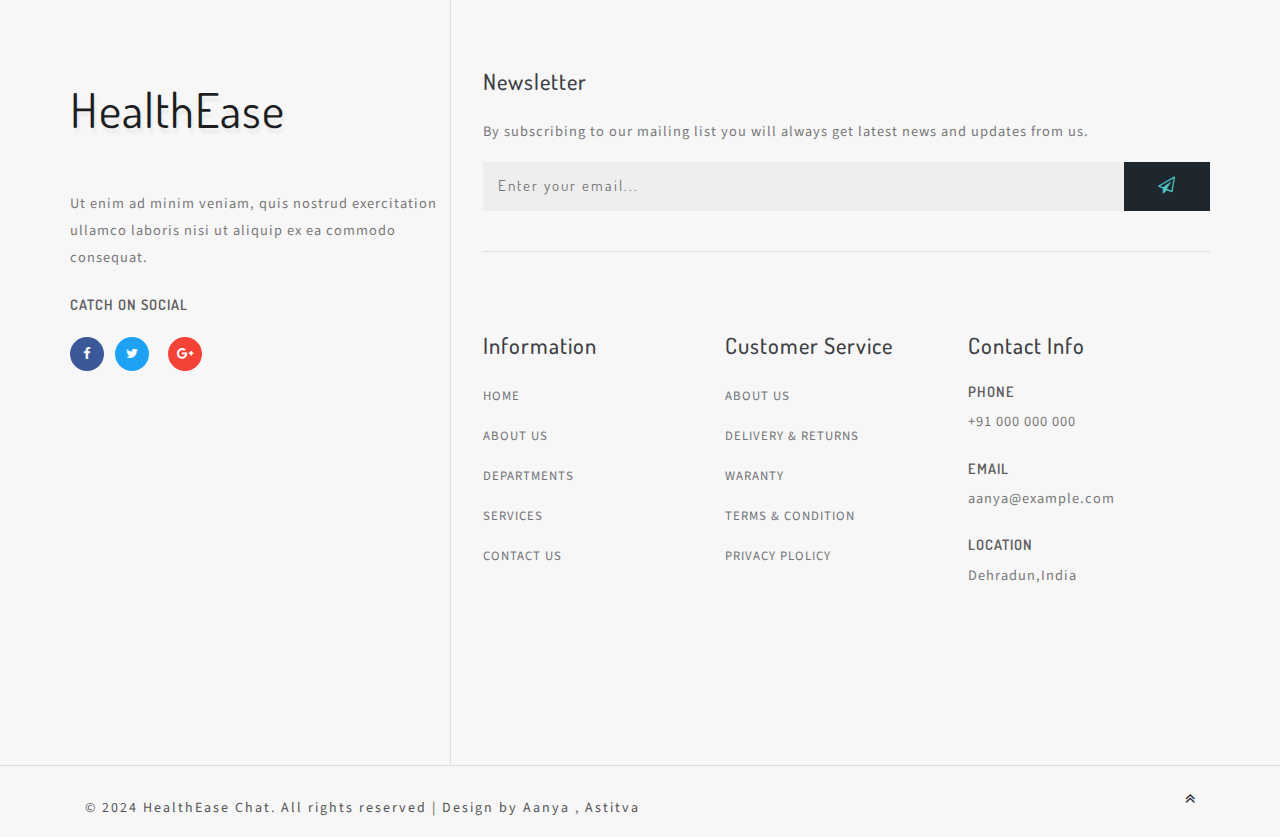
<file: contact.html>
<!DOCTYPE html>
<html lang="zxx">

<head>
    <title>HealthEase Chat</title>
    <!-- Meta tag Keywords -->
    <meta name="viewport" content="width=device-width, initial-scale=1">
    <meta charset="UTF-8" />
    <meta name="keywords" content="HealthEase Chat Responsive web template, Bootstrap Web Templates, Flat Web Templates, Android Compatible web template, Smartphone Compatible web template, free webdesigns for Nokia, Samsung, LG, SonyEricsson, Motorola web design" />
    <script>
        addEventListener("load", function() {
            setTimeout(hideURLbar, 0);
        }, false);

        function hideURLbar() {
            window.scrollTo(0, 1);
        }

    </script>
    <!-- //Meta tag Keywords -->
    <!-- Custom-Files -->
    <link rel="stylesheet" href="css/bootstrap.css">
    <!-- Bootstrap-Core-CSS -->
    <link rel="stylesheet" href="css/style.css" type="text/css" media="all" />
    <link rel="stylesheet" href="css/slider.css" type="text/css" media="all" />
    <!-- Style-CSS -->
    <!-- font-awesome-icons -->
    <link href="css/font-awesome.css" rel="stylesheet">
    <!-- //font-awesome-icons -->
    <!-- /Fonts -->
    <link href="//fonts.googleapis.com/css?family=Source+Sans+Pro:200,200i,300,300i,400,400i,600,600i,700" rel="stylesheet">
    <link href="//fonts.googleapis.com/css?family=Dosis:200,300,400,500,600,700" rel="stylesheet">
    <!-- //Fonts -->
</head>

<body>
        <!-- mian-content -->
        <div class="main-w3layouts-header-sec inner " id="home">
            <div class="overlay inner">
                <!-- header -->
                <header>
                    <div class="container">
                        <div class="header d-lg-flex justify-content-between align-items-center">
                            <div class="header-section">
                                <h1>
                                    <a class="navbar-brand logo editContent" href="index.html">
                                        <span class=""></span>HealthEase
                                    </a>
                                </h1>
                            </div>
                            <div class="nav_section">
                                <nav>
                                    <label for="drop" class="toggle mt-lg-0 mt-1"><span class="fa fa-bars" aria-hidden="true"></span></label>
                                    <input type="checkbox" id="drop" />
                                    <ul class="menu">
                                        <li><a href="index.html">Home</a></li>
                                        <li><a href="about.html">About </a></li>
                                        <li><a href="healthbot.html">Chat Healthbot </a></li>
                                        <li>
                                            <!-- First Tier Drop Down -->
                                            <label for="drop-2" class="toggle">Dropdown <span class="fa fa-angle-down" aria-hidden="true"></span> </label>
                                            <a href="#">Dropdown <span class="fa fa-angle-down" aria-hidden="true"></span></a>
                                            <input type="checkbox" id="drop-2" />
                                            <ul class="inner-dropdown">
                                                <li><a href="index.html">Stats</a></li>
                                                <li><a href="index.html">Laboratory</a></li>
                                                <li><a href="index.html">Reviews</a></li>
                                            </ul>
                                        </li>
                                        <li><a href="gallery.html">Departments</a></li>
                                        <li class="active"><a href="contact.html">Contact Us</a></li>
                                        <li class="icons">
                                            <a href="#" class="face-bk"><span class="fa fa-facebook" aria-hidden="true"></span></a></li>


                                    </ul>
                                </nav>
                            </div>

                        </div>
                    </div>
                </header>
                <!-- //header -->
            </div>
        </div>
        <!-- //header -->

        <!-- /breadcrumb -->
        <ol class="breadcrumb">
            <li class="breadcrumb-item">
                <a href="index.html">Home</a>
            </li>
            <li class="breadcrumb-item active">Contact US</li>
        </ol>
        <!-- //breadcrumb -->
        <!--/banner-bottom -->
        <section class="banner-bottom py-5">

            <div class="container-fluid py-md-4 inner-sec-w3ls">
                <div class="header-w3layouts text-center mb-5">
                    <h3 class="title-w3pvt mb-5">I’ll always happy to help you</h3>
                </div>

                <div class="map">
                    <iframe src="https://www.google.com/maps/embed?pb=!1m18!1m12!1m3!1d3453.4892167597644!2d78.03515017569434!3d30.354961981763753!2m3!1f0!2f0!3f0!3m2!1i1024!2i768!4f13.1!3m3!1m2!1s0x39092a50b5cf23f1%3A0x8216c0e7083cfe2!2sGraphic%20Era%20Deemed%20to%20be%20University!5e0!3m2!1sen!2sin!4v1690570374995"></iframe>
                    <div class="main_grid_contact">
                        <div class="form">
                            <h3 class="text-capitalize mb-4">Get In touch</h3>
                            <form action="#" method="post">
                                <div class="input-group mt-3">
                                    <input type="text" class="margin2 form-control" name="name" placeholder="Full name" required="">
                                    <input type="text" name="name" class="form-control" placeholder="Subject" required="">
                                </div>
                                <div class="input-group mt-3">
                                    <input type="email" class="margin2 form-control" name="email" placeholder="mail@example.com" required="">
                                    <input type="text" name="number" class="form-control" placeholder="phone number" required="">
                                </div>
                                <div class="input-group mt-3">
                                    <textarea rows="4" cols="50" class="form-control" placeholder="message"></textarea>
                                </div>
                                <div class="input-group1 mt-3">
                                    <button class="submit btn form-control">Send </button>
                                </div>
                            </form>
                        </div>
                        <div class="contact-right-info">
                            <h3 class="text-capitalize mb-3">Contact Info</h3>
                            <p class="">Maecenas ac euismod eros. Aliquam a suscipit nibh. Aliquam iaculis erat porta mauris fermentum lacinia.</p>
                            <address>
                                <p class="mt-3"><span class="fa fa-map-marker"></span> Clement Town,Dehradun,<span> India.</span> </p>
                                <p class="my-2"><span class="fa fa-phone"></span> +91 000 000 000 </p>
                                <p class=""><span class="fa fa-envelope-open"></span> <a href="doctor:mail@example.com">xyz@example.com</a> </p>
                            </address>
                        </div>
                    </div>
                </div>

                <ul class="list-unstyled row text-center mt-lg-5 mt-4 px-lg-5">
                    <li class="col-lg-4 adress-w3pvt-info">
                        <div class=" adress-icon">
                            <span class="fa fa-map-marker"></span>
                        </div>

                        <h6>Location</h6>
                        <p>The company name
                            <br>HealthEase (A&A). </p>
                    </li>

                    <li class="col-lg-4 adress-w3pvt-info">
                        <div class="adress-icon">
                            <span class="fa fa-envelope-open-o"></span>
                        </div>
                        <h6>Email</h6>
                        <a href="mailto:info@example.com" class="mail">aanya@example.com</a>
                        <br>
                        <a href="mailto:info@example.com" class="mail">aanya@example.com</a>
                    </li>
                    <li class="col-lg-4 adress-w3pvt-info">

                        <div class="adress-icon">
                            <span class="fa fa-mobile"></span>
                        </div>

                        <h6>Phone Number</h6>
                        <p>+ 91234567890</p>
                        <p>+ 91987654321</p>

                    </li>
                </ul>
            </div>
        </section>
        <!-- //banner-bottom -->

        <!-- footer -->
        <footer>
            <div class="container">
                <div class="row footer-top">
                    <div class="col-lg-4 footer-grid_section_w3layouts">
                        <h2 class="logo-2 mb-lg-4 mb-3">
                            <a href="index.html"><span class=" "></span>HealthEase</a>
                        </h2>
                        <p>Ut enim ad minim veniam, quis nostrud exercitation ullamco laboris nisi ut aliquip ex ea commodo consequat.</p>
                        <h4 class="sub-con-fo ad-info my-4">Catch on Social</h4>
                        <ul class="w3layouts_social_list list-unstyled">
                            <li>
                                <a href="#" class="w3pvt_facebook">
                                    <span class="fa fa-facebook-f"></span>
                                </a>
                            </li>
                            <li class="mx-2">
                                <a href="#" class="w3pvt_twitter">
                                    <span class="fa fa-twitter"></span>
                                </a>
                            </li>
                            
                            <li class="ml-2">
                                <a href="#" class="w3pvt_google">
                                    <span class="fa fa-google-plus"></span>
                                </a>
                            </li>
                        </ul>
                    </div>
                    <div class="col-lg-8 footer-right">
                        <div class="w3layouts-news-letter">
                            <h3 class="footer-title mb-lg-4 mb-3">Newsletter</h3>

                            <p>By subscribing to our mailing list you will always get latest news and updates from us.</p>
                            <form action="#" method="post" class="w3layouts-newsletter">
                                <input type="email" name="Email" placeholder="Enter your email..." required="">
                                <button class="btn1"><span class="fa fa-paper-plane-o" aria-hidden="true"></span></button>

                            </form>
                        </div>
                        <div class="row mt-lg-4 bottom-w3layouts-sec-nav mx-0">
                            <div class="col-md-4 footer-grid_section_w3layouts">
                                <h3 class="footer-title mb-lg-4 mb-3">Information</h3>
                                <ul class="list-unstyled w3layouts-icons">
                                    <li>
                                        <a href="index.html">Home</a>
                                    </li>
                                    <li class="mt-3">
                                        <a href="about.html">About Us</a>
                                    </li>
                                    <li class="mt-3">
                                        <a href="gallery.html">Departments</a>
                                    </li>
                                    <li class="mt-3">
                                        <a href="services.html">Services</a>
                                    </li>
                                    <li class="mt-3">
                                        <a href="contact.html">Contact Us</a>
                                    </li>
                                </ul>
                            </div>
                            <div class="col-md-4 footer-grid_section_w3layouts">
                                <!-- social icons -->
                                <div class="agileinfo_social_icons">
                                    <h3 class="footer-title mb-lg-4 mb-3">Customer Service</h3>
                                    <ul class="list-unstyled w3layouts-icons">

                                        <li>
                                            <a href="about.html">About Us</a>
                                        </li>
                                        <li class="mt-3">
                                            <a href="#">Delivery & Returns</a>
                                        </li>
                                        <li class="mt-3">
                                            <a href="#">Waranty</a>
                                        </li>
                                        <li class="mt-3">
                                            <a href="#">Terms & Condition</a>
                                        </li>
                                        <li class="mt-3">
                                            <a href="#">Privacy Plolicy</a>
                                        </li>
                                    </ul>
                                </div>
                                <!-- social icons -->
                            </div>
                            <div class="col-md-4 footer-grid_section_w3layouts my-md-0 my-5">
                                <h3 class="footer-title mb-lg-4 mb-3">Contact Info</h3>
                                <div class="contact-info">
                                    <div class="footer-address-inf">
                                        <h4 class="ad-info mb-2">Phone</h4>
                                        <p>+91 000 000 000</p>
                                    </div>
                                    <div class="footer-address-inf my-4">
                                        <h4 class="ad-info mb-2">Email </h4>
                                        <p><a href="mailto:info@example.com">aanya@example.com</a></p>
                                    </div>
                                    <div class="footer-address-inf">
                                        <h4 class="ad-info mb-2">Location</h4>
                                        <p>Dehradun,India</p>
                                    </div>
                                </div>
                            </div>


                        </div>

                    </div>
                </div>
            </div>
        </footer>
        <!-- //footer -->
        <div class="cpy-right py-3">
            <div class="container">
                <div class="row">
                    <p class="col-md-10 text-left">© 2024 HealthEase Chat. All rights reserved | Design by
                        <a href="#"> Aanya , Astitva</a>
                    </p>
                    <!-- move top icon -->
                    <a href="#home" class="move-top text-lg-right text-center col-md-2"><span class="fa fa-angle-double-up" aria-hidden="true"></span></a>
                    <!-- //move top icon -->
                </div>
            </div>

        </div>


</body>

</html>
</file>
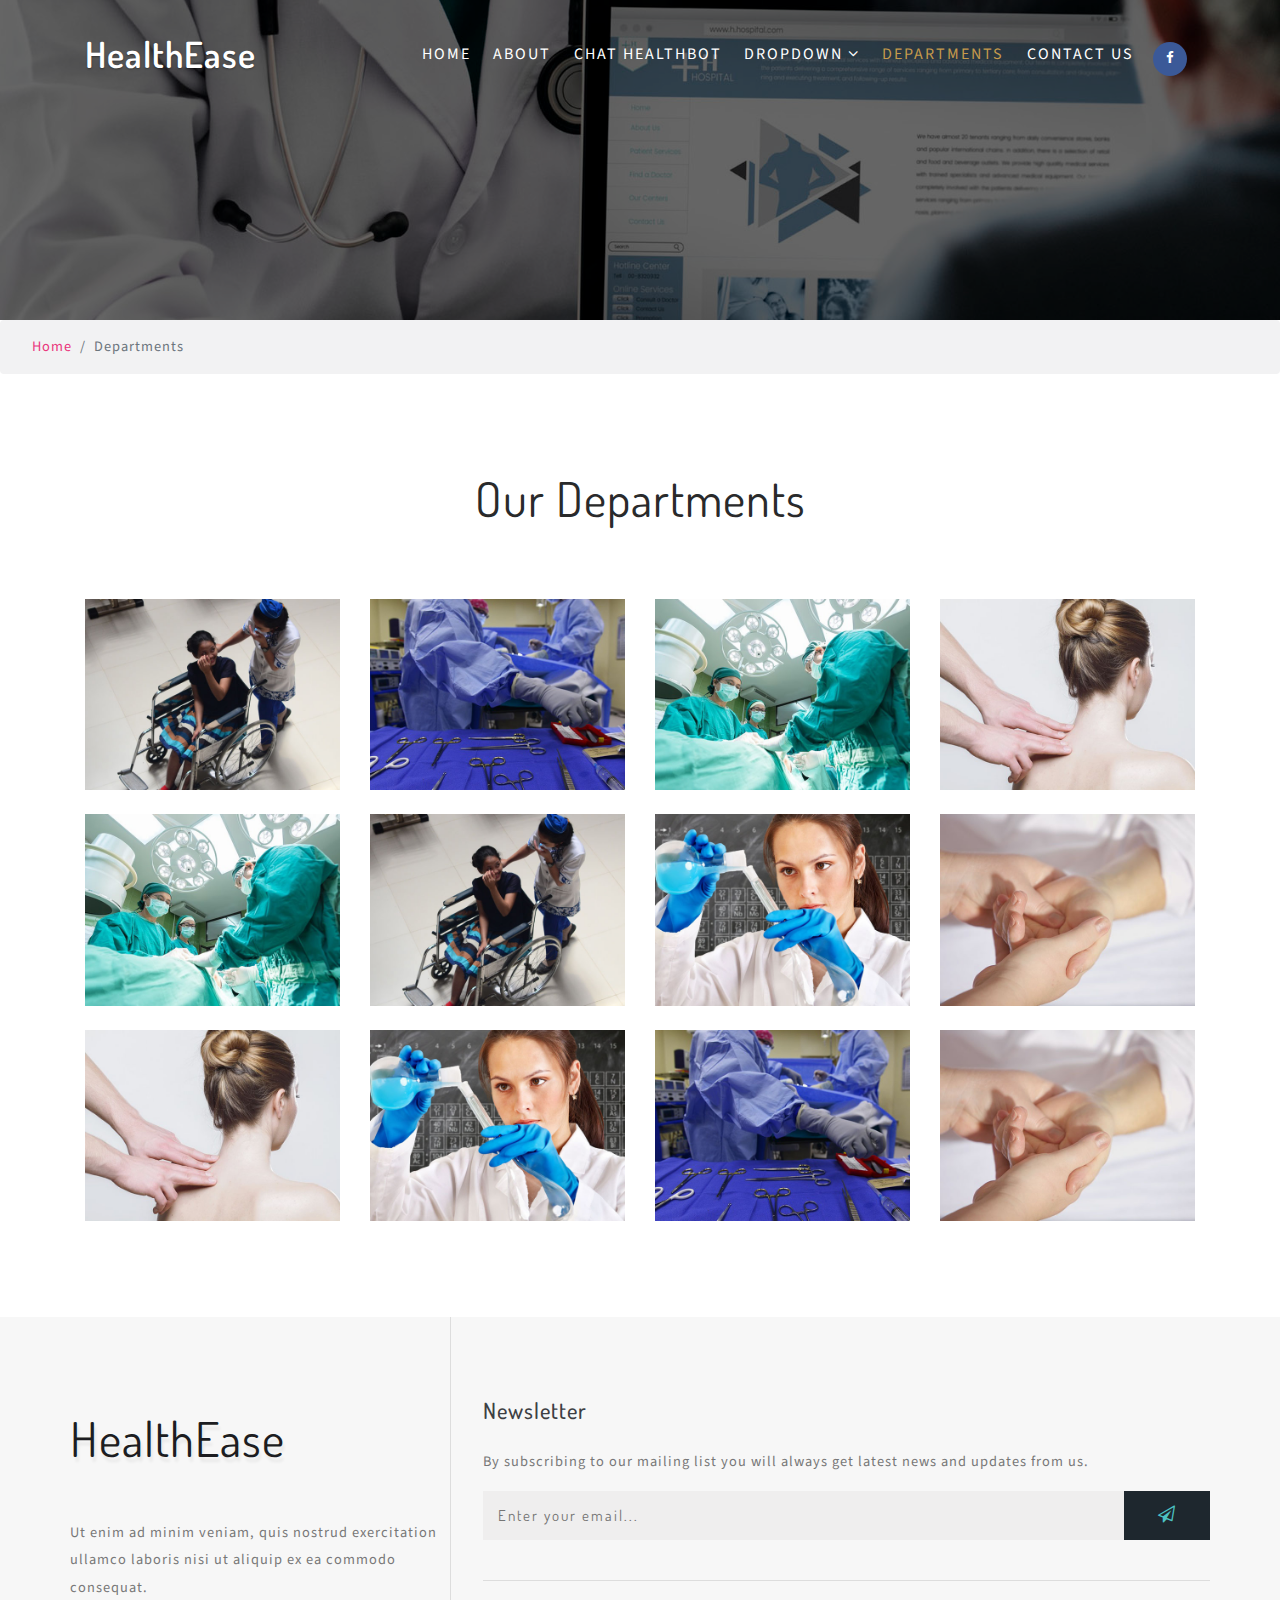
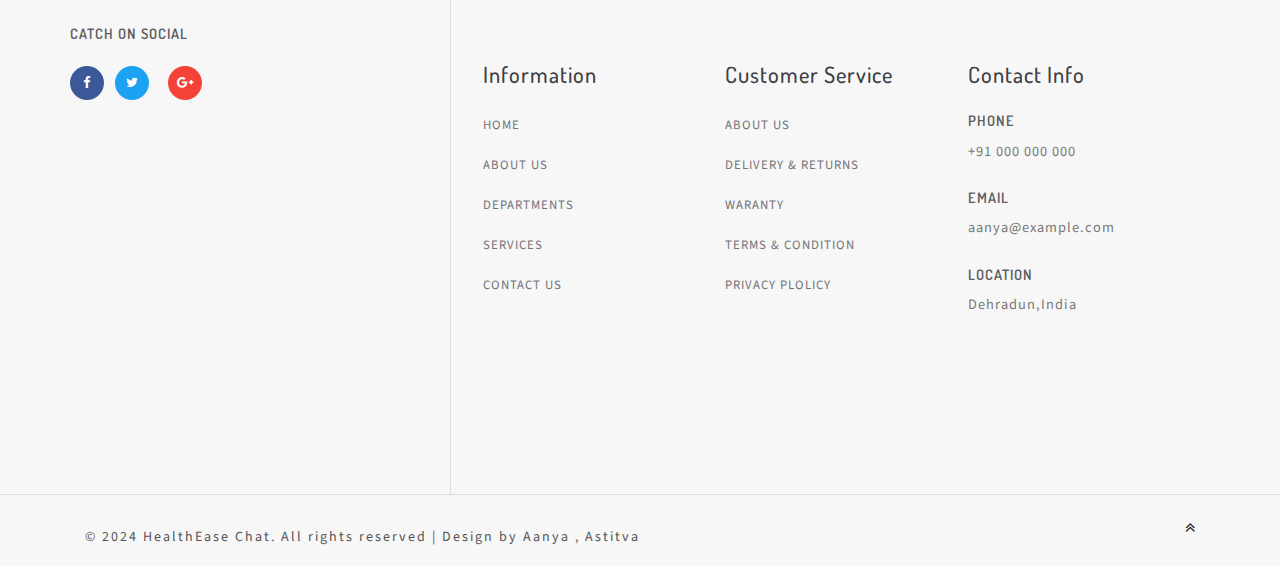
<file: gallery.html>
<!DOCTYPE html>
<html lang="zxx">

<head>
    <title>HealthEase Chat</title>
    <!-- Meta tag Keywords -->
    <meta name="viewport" content="width=device-width, initial-scale=1">
    <meta charset="UTF-8" />
    <meta name="keywords" content="HealthEase Chat Responsive web template, Bootstrap Web Templates, Flat Web Templates, Android Compatible web template, Smartphone Compatible web template, free webdesigns for Nokia, Samsung, LG, SonyEricsson, Motorola web design" />
    <script>
        addEventListener("load", function() {
            setTimeout(hideURLbar, 0);
        }, false);

        function hideURLbar() {
            window.scrollTo(0, 1);
        }

    </script>
    <!-- //Meta tag Keywords -->
    <!-- Custom-Files -->
    <link rel="stylesheet" href="css/bootstrap.css">
    <!-- Bootstrap-Core-CSS -->
    <link rel="stylesheet" href="css/style.css" type="text/css" media="all" />
    <link rel="stylesheet" href="css/slider.css" type="text/css" media="all" />
    <!-- Style-CSS -->
    <!-- font-awesome-icons -->
    <link href="css/font-awesome.css" rel="stylesheet">
    <!-- //font-awesome-icons -->
    <!-- /Fonts -->
    <link href="//fonts.googleapis.com/css?family=Source+Sans+Pro:200,200i,300,300i,400,400i,600,600i,700" rel="stylesheet">
    <link href="//fonts.googleapis.com/css?family=Dosis:200,300,400,500,600,700" rel="stylesheet">
    <!-- //Fonts -->
</head>

<body>

    <!-- mian-content -->
    <div class="main-w3layouts-header-sec inner" id="home">
        <div class="overlay inner">
            <!-- header -->
            <header>
                <div class="container">
                    <div class="header d-lg-flex justify-content-between align-items-center">
                        <div class="header-section">
                            <h1>
                                <a class="navbar-brand logo editContent" href="index.html">
                                    <span class=""></span>HealthEase
                                </a>
                            </h1>
                        </div>
                        <div class="nav_section">
                            <nav>
                                <label for="drop" class="toggle mt-lg-0 mt-1"><span class="fa fa-bars" aria-hidden="true"></span></label>
                                <input type="checkbox" id="drop" />
                                <ul class="menu">
                                    <li><a href="index.html">Home</a></li>
                                    <li><a href="about.html">About </a></li>
                                    <li><a href="healthbot.html">Chat Healthbot </a></li>
                                    <li>
                                        <!-- First Tier Drop Down -->
                                        <label for="drop-2" class="toggle">Dropdown <span class="fa fa-angle-down" aria-hidden="true"></span> </label>
                                        <a href="#">Dropdown <span class="fa fa-angle-down" aria-hidden="true"></span></a>
                                        <input type="checkbox" id="drop-2" />
                                        <ul class="inner-dropdown">
                                            <li><a href="index.html">Stats</a></li>
                                            <li><a href="index.html">Laboratory</a></li>
                                            <li><a href="index.html">Reviews</a></li>
                                        </ul>
                                    </li>
                                    <li class="active"><a href="gallery.html">Departments</a></li>
                                    <li><a href="contact.html">Contact Us</a></li>
                                    <li class="icons">
                                        <a href="#" class="face-bk"><span class="fa fa-facebook" aria-hidden="true"></span></a></li>

                                    

                                </ul>
                            </nav>
                        </div>
                    </div>
                </div>
            </header>
            <!-- //header -->
        </div>
    </div>
    <!-- //header -->

    <!-- /breadcrumb -->
    <ol class="breadcrumb">
        <li class="breadcrumb-item">
            <a href="index.html">Home</a>
        </li>
        <li class="breadcrumb-item active">Departments</li>
    </ol>
    <!-- //breadcrumb -->
    <!--/banner-bottom -->
    <section class="banner-bottom py-5" id="gallery">
        <div class="container py-md-5">
            <div class="header-w3layouts text-center mb-5">
                <h3 class="title-w3pvt mb-5">Our Departments</h3>
            </div>
            <div class="row">
                <div class="col-lg-3 col-md-4 col-sm-6 gal-img">
                    <a href="#gal1"><img src="images/g1.jpg" alt="Medizin" class="img-fluid mt-4"></a>
                </div>
                <div class="col-lg-3 col-md-4 col-sm-6 gal-img">
                    <a href="#gal2"><img src="images/g2.jpg" alt="Medizin" class="img-fluid mt-4"></a>
                </div>
                <div class="col-lg-3 col-md-4 col-sm-6 gal-img">
                    <a href="#gal3"><img src="images/g3.jpg" alt="Medizin" class="img-fluid mt-4"></a>
                </div>
                <div class="col-lg-3 col-md-4 col-sm-6 gal-img">
                    <a href="#gal4"><img src="images/g4.jpg" alt="Medizin" class="img-fluid mt-4"></a>
                </div>
                <div class="col-lg-3 col-md-4 col-sm-6 gal-img">
                    <a href="#gal3"><img src="images/g3.jpg" alt="Medizin" class="img-fluid mt-4"></a>
                </div>
                <div class="col-lg-3 col-md-4 col-sm-6 gal-img">
                    <a href="#gal1"><img src="images/g1.jpg" alt="Medizin" class="img-fluid mt-4"></a>
                </div>
                <div class="col-lg-3 col-md-4 col-sm-6 gal-img">
                    <a href="#gal6"><img src="images/g6.jpg" alt="Medizin" class="img-fluid mt-4"></a>
                </div>
                <div class="col-lg-3 col-md-4 col-sm-6 gal-img">
                    <a href="#gal5"><img src="images/g5.jpg" alt="Medizin" class="img-fluid mt-4"></a>
                </div>
                <div class="col-lg-3 col-md-4 col-sm-6 gal-img">
                    <a href="#gal4"><img src="images/g4.jpg" alt="Medizin" class="img-fluid mt-4"></a>
                </div>
                <div class="col-lg-3 col-md-4 col-sm-6 gal-img">
                    <a href="#gal6"><img src="images/g6.jpg" alt="Medizin" class="img-fluid mt-4"></a>
                </div>
                <div class="col-lg-3 col-md-4 col-sm-6 gal-img">
                    <a href="#gal2"><img src="images/g2.jpg" alt="Medizin" class="img-fluid mt-4"></a>
                </div>
                <div class="col-lg-3 col-md-4 col-sm-6 gal-img">
                    <a href="#gal5"><img src="images/g5.jpg" alt="Medizin" class="img-fluid mt-4"></a>
                </div>
            </div>
            <!-- gallery popups -->
            <!-- popup-->
            <div id="gal1" class="popup-effect">
                <div class="popup">
                    <img src="images/g1.jpg" alt="Popup image" class="img-fluid mt-4" />
                    <a class="close" href="#gallery">&times;</a>
                </div>
            </div>
            <!-- //popup -->
            <!-- popup-->
            <div id="gal2" class="popup-effect">
                <div class="popup">
                    <img src="images/g2.jpg" alt="Popup image" class="img-fluid mt-4" />
                    <a class="close" href="#gallery">&times;</a>
                </div>
            </div>
            <!-- //popup -->
            <!-- popup-->
            <div id="gal3" class="popup-effect">
                <div class="popup">
                    <img src="images/g3.jpg" alt="Popup image" class="img-fluid mt-4" />
                    <a class="close" href="#gallery">&times;</a>
                </div>
            </div>
            <!-- //popup -->
            <!-- popup-->
            <div id="gal4" class="popup-effect">
                <div class="popup">
                    <img src="images/g4.jpg" alt="Popup image" class="img-fluid mt-4" />
                    <a class="close" href="#gallery">&times;</a>
                </div>
            </div>
            <!-- //popup -->
            <!-- popup-->
            <div id="gal5" class="popup-effect">
                <div class="popup">
                    <img src="images/g5.jpg" alt="Popup image" class="img-fluid mt-4" />
                    <a class="close" href="#gallery">&times;</a>
                </div>
            </div>
            <!-- //popup -->
            <!-- popup-->
            <div id="gal6" class="popup-effect">
                <div class="popup">
                    <img src="images/g6.jpg" alt="Popup image" class="img-fluid mt-4" />
                    <a class="close" href="#gallery">&times;</a>
                </div>
            </div>
            <!-- //popup -->
            <!-- //gallery popups -->

        </div>
    </section>
    <!-- //banner-bottom -->

    <!-- footer -->
    <footer>
        <div class="container">
            <div class="row footer-top">
                <div class="col-lg-4 footer-grid_section_w3layouts">
                    <h2 class="logo-2 mb-lg-4 mb-3">
                        <a href="index.html"><span class=" "></span>HealthEase</a>
                    </h2>
                    <p>Ut enim ad minim veniam, quis nostrud exercitation ullamco laboris nisi ut aliquip ex ea commodo consequat.</p>
                    <h4 class="sub-con-fo ad-info my-4">Catch on Social</h4>
                    <ul class="w3layouts_social_list list-unstyled">
                        <li>
                            <a href="#" class="w3pvt_facebook">
                                <span class="fa fa-facebook-f"></span>
                            </a>
                        </li>
                        <li class="mx-2">
                            <a href="#" class="w3pvt_twitter">
                                <span class="fa fa-twitter"></span>
                            </a>
                        </li>
                        <li class="ml-2">
                            <a href="#" class="w3pvt_google">
                                <span class="fa fa-google-plus"></span>
                            </a>
                        </li>
                    </ul>
                </div>
                <div class="col-lg-8 footer-right">
                    <div class="w3layouts-news-letter">
                        <h3 class="footer-title mb-lg-4 mb-3">Newsletter</h3>

                        <p>By subscribing to our mailing list you will always get latest news and updates from us.</p>
                        <form action="#" method="post" class="w3layouts-newsletter">
                            <input type="email" name="Email" placeholder="Enter your email..." required="">
                            <button class="btn1"><span class="fa fa-paper-plane-o" aria-hidden="true"></span></button>

                        </form>
                    </div>
                    <div class="row mt-lg-4 bottom-w3layouts-sec-nav mx-0">
                        <div class="col-md-4 footer-grid_section_w3layouts">
                            <h3 class="footer-title mb-lg-4 mb-3">Information</h3>
                            <ul class="list-unstyled w3layouts-icons">
                                <li>
                                    <a href="index.html">Home</a>
                                </li>
                                <li class="mt-3">
                                    <a href="about.html">About Us</a>
                                </li>
                                <li class="mt-3">
                                    <a href="gallery.html">Departments</a>
                                </li>
                                <li class="mt-3">
                                    <a href="services.html">Services</a>
                                </li>
                                <li class="mt-3">
                                    <a href="contact.html">Contact Us</a>
                                </li>
                            </ul>
                        </div>
                        <div class="col-md-4 footer-grid_section_w3layouts">
                            <!-- social icons -->
                            <div class="agileinfo_social_icons">
                                <h3 class="footer-title mb-lg-4 mb-3">Customer Service</h3>
                                <ul class="list-unstyled w3layouts-icons">

                                    <li>
                                        <a href="about.html">About Us</a>
                                    </li>
                                    <li class="mt-3">
                                        <a href="#">Delivery & Returns</a>
                                    </li>
                                    <li class="mt-3">
                                        <a href="#">Waranty</a>
                                    </li>
                                    <li class="mt-3">
                                        <a href="#">Terms & Condition</a>
                                    </li>
                                    <li class="mt-3">
                                        <a href="#">Privacy Plolicy</a>
                                    </li>
                                </ul>
                            </div>
                            <!-- social icons -->
                        </div>
                        <div class="col-md-4 footer-grid_section_w3layouts my-md-0 my-5">
                            <h3 class="footer-title mb-lg-4 mb-3">Contact Info</h3>
                            <div class="contact-info">
                                <div class="footer-address-inf">
                                    <h4 class="ad-info mb-2">Phone</h4>
                                    <p>+91 000 000 000</p>
                                </div>
                                <div class="footer-address-inf my-4">
                                    <h4 class="ad-info mb-2">Email </h4>
                                    <p><a href="mailto:info@example.com">aanya@example.com</a></p>
                                </div>
                                <div class="footer-address-inf">
                                    <h4 class="ad-info mb-2">Location</h4>
                                    <p>Dehradun,India</p>
                                </div>
                            </div>
                        </div>


                    </div>

                </div>
            </div>
        </div>
    </footer>
    <!-- //footer -->
    <div class="cpy-right py-3">
        <div class="container">
            <div class="row">
                <p class="col-md-10 text-left">© 2024 HealthEase Chat. All rights reserved | Design by
                    <a href="#"> Aanya , Astitva</a>
                </p>
                <!-- move top icon -->
                <a href="#home" class="move-top text-lg-right text-center col-md-2"><span class="fa fa-angle-double-up" aria-hidden="true"></span></a>
                <!-- //move top icon -->
            </div>
        </div>

    </div>



</body>

</html>
</file>
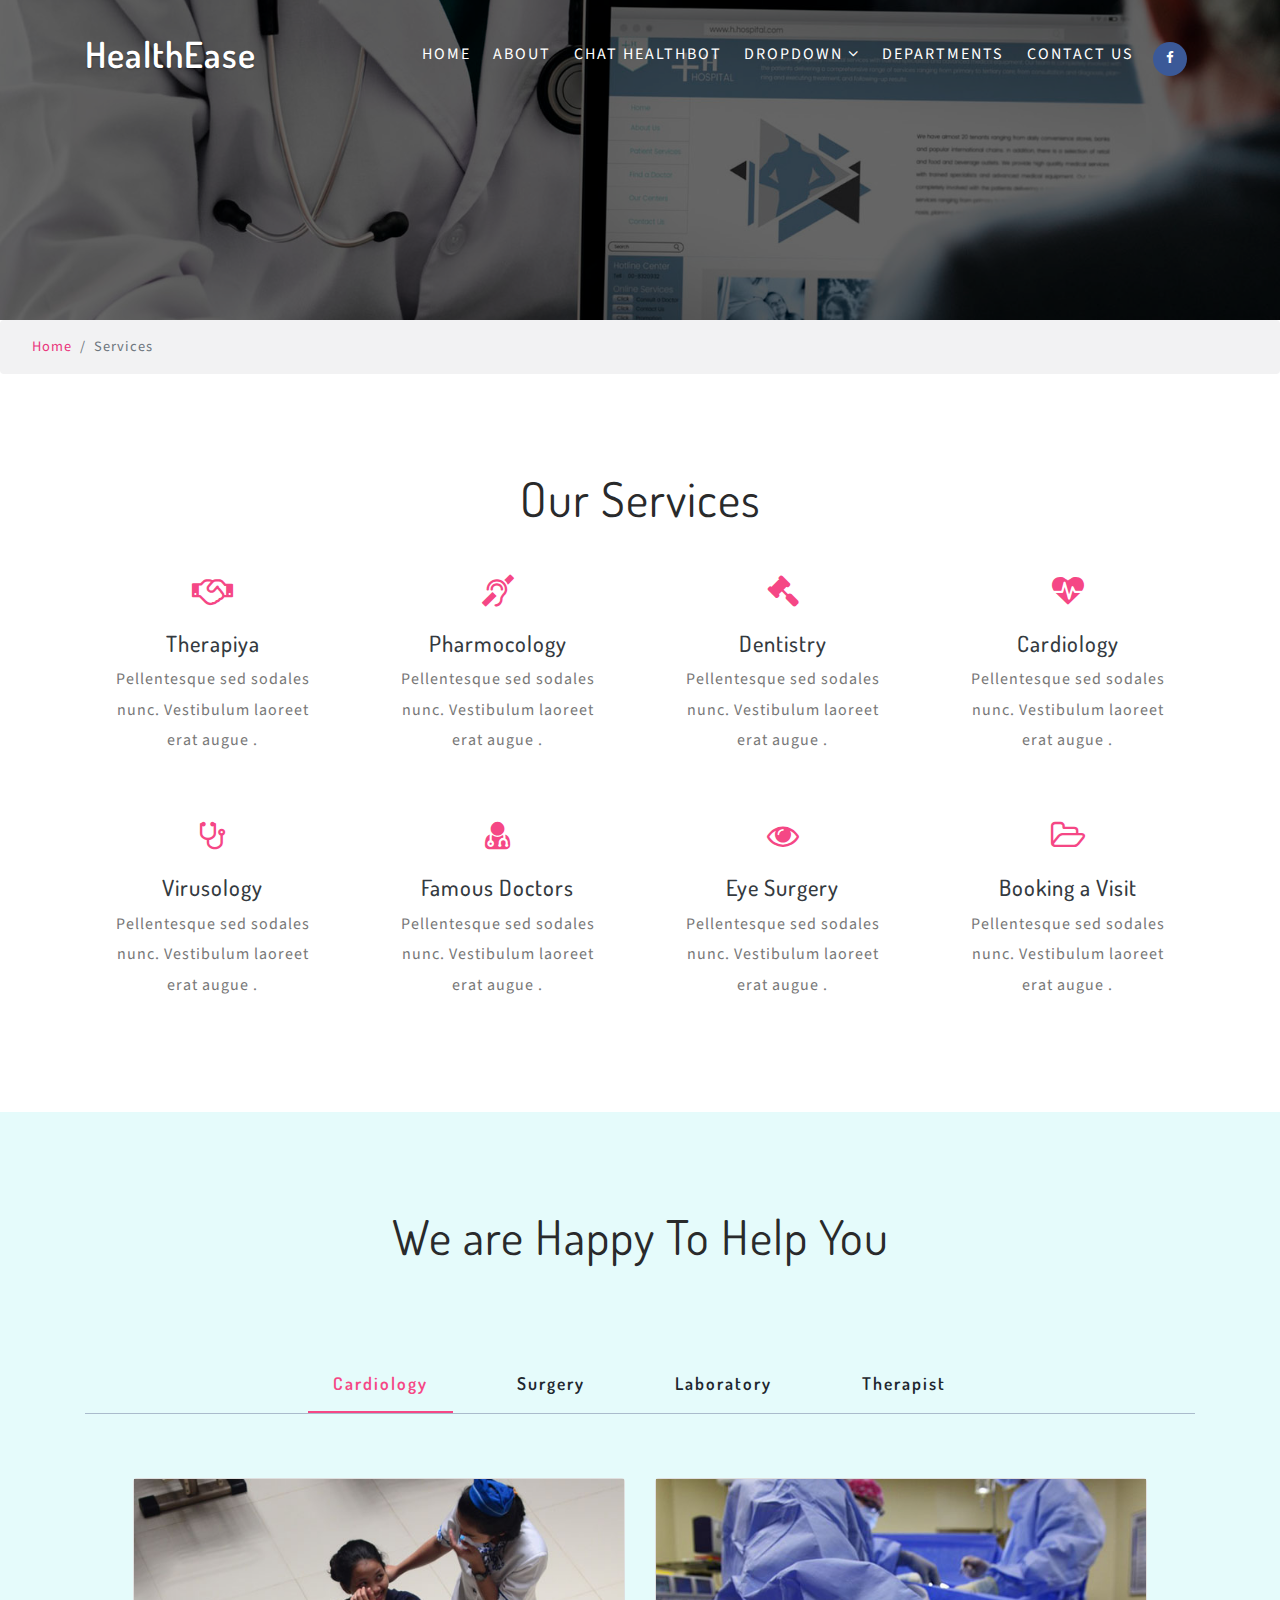
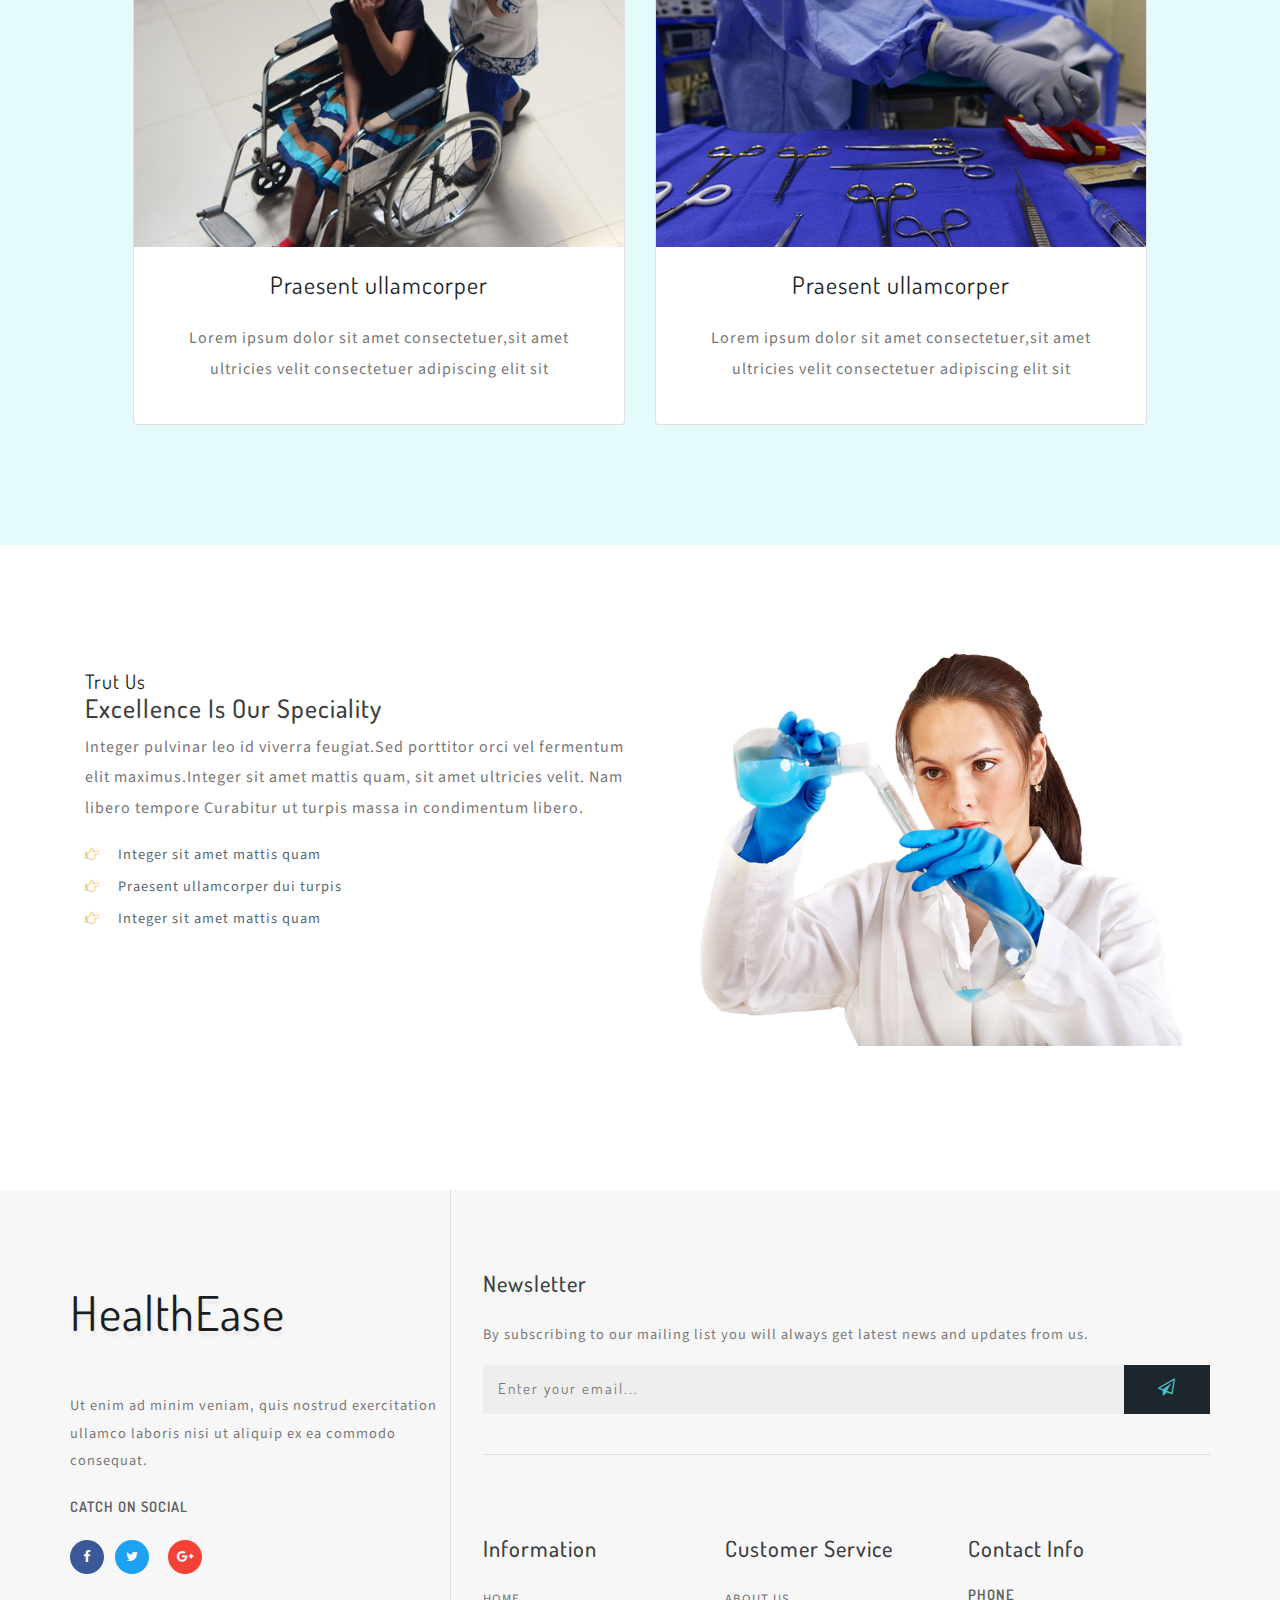
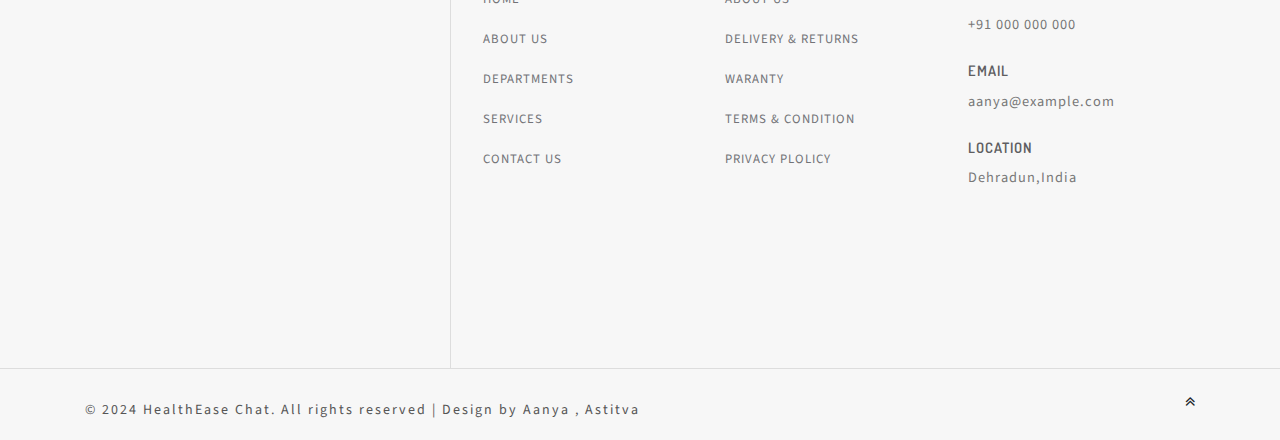
<file: services.html>
<!DOCTYPE html>
<html lang="zxx">

<head>
    <title>HealthEase Chat</title>
    <!-- Meta tag Keywords -->
    <meta name="viewport" content="width=device-width, initial-scale=1">
    <meta charset="UTF-8" />
    <meta name="keywords" content="HealthEase Chat Responsive web template, Bootstrap Web Templates, Flat Web Templates, Android Compatible web template, Smartphone Compatible web template, free webdesigns for Nokia, Samsung, LG, SonyEricsson, Motorola web design" />
    <script>
        addEventListener("load", function() {
            setTimeout(hideURLbar, 0);
        }, false);

        function hideURLbar() {
            window.scrollTo(0, 1);
        }

    </script>
    <!-- //Meta tag Keywords -->
    <!-- Custom-Files -->
    <link rel="stylesheet" href="css/bootstrap.css">
    <!-- Bootstrap-Core-CSS -->
    <link rel="stylesheet" href="css/style.css" type="text/css" media="all" />
    <link rel="stylesheet" href="css/slider.css" type="text/css" media="all" />
    <!-- Style-CSS -->
    <!-- font-awesome-icons -->
    <link href="css/font-awesome.css" rel="stylesheet">
    <!-- //font-awesome-icons -->
    <!-- /Fonts -->
    <link href="//fonts.googleapis.com/css?family=Source+Sans+Pro:200,200i,300,300i,400,400i,600,600i,700" rel="stylesheet">
    <link href="//fonts.googleapis.com/css?family=Dosis:200,300,400,500,600,700" rel="stylesheet">
    <!-- //Fonts -->
</head>

<body>
        <!-- mian-content -->
        <div class="main-w3layouts-header-sec inner" id="home">
            <div class="overlay inner">
                <!-- header -->
                <header>
                    <div class="container">
                        <div class="header d-lg-flex justify-content-between align-items-center">
                            <div class="header-section">
                                <h1>
                                    <a class="navbar-brand logo editContent" href="index.html">
                                        <span class=""></span>HealthEase
                                    </a>
                                </h1>
                            </div>
                            <div class="nav_section">
                                <nav>
                                    <label for="drop" class="toggle mt-lg-0 mt-1"><span class="fa fa-bars" aria-hidden="true"></span></label>
                                    <input type="checkbox" id="drop" />
                                    <ul class="menu">
                                        <li><a href="index.html">Home</a></li>
                                        <li><a href="about.html">About </a></li>
                                        <li><a href="healthbot.html">Chat Healthbot </a></li>
                                        <li>
                                            <!-- First Tier Drop Down -->
                                            <label for="drop-2" class="toggle">Dropdown <span class="fa fa-angle-down" aria-hidden="true"></span> </label>
                                            <a href="#">Dropdown <span class="fa fa-angle-down" aria-hidden="true"></span></a>
                                            <input type="checkbox" id="drop-2" />
                                            <ul class="inner-dropdown">
                                                <li><a href="index.html">Stats</a></li>
                                                <li><a href="index.html">Laboratory</a></li>
                                                <li><a href="index.html">Reviews</a></li>
                                            </ul>
                                        </li>
                                        <li><a href="gallery.html">Departments</a></li>
                                        <li><a href="contact.html">Contact Us</a></li>
                                        <li class="icons">
                                            <a href="#" class="face-bk"><span class="fa fa-facebook" aria-hidden="true"></span></a></li>

                                        

                                    </ul>
                                </nav>
                            </div>

                        </div>
                    </div>
                </header>
                <!-- //header -->
            </div>
        </div>
        <!-- //header -->

        <!-- /breadcrumb -->
        <ol class="breadcrumb">
            <li class="breadcrumb-item">
                <a href="index.html">Home</a>
            </li>
            <li class="breadcrumb-item active">Services</li>
        </ol>
        <!-- //breadcrumb -->
        <!--/banner-bottom -->
        <section class="banner-bottom py-5">
            <div class="container py-md-5">
                <div class="header-w3layouts text-center mb-5">
                    <h3 class="title-w3pvt mb-5">Our Services</h3>
                </div>
                <div class="feature-grids row text-center mt-lg-5">
                    <div class="col-lg-3 ser-one one">
                        <div class="bottom-gd py-0 px-3">
                            <span class="fa fa-handshake-o" aria-hidden="true"></span>
                            <h3 class="mb-2">
                                Therapiya</h3>
                            <p>Pellentesque sed sodales nunc. Vestibulum laoreet erat augue .</p>
                        </div>
                    </div>
                    <div class="col-lg-3 ser-one">
                        <div class="bottom-gd py-0 px-3">
                            <span class="fa fa-deaf" aria-hidden="true"></span>
                            <h3 class="mb-2">
                                Pharmocology</h3>
                            <p>Pellentesque sed sodales nunc. Vestibulum laoreet erat augue .</p>

                        </div>
                    </div>
                    <div class="col-lg-3 ser-one">
                        <div class="bottom-gd py-0 px-3">
                            <span class="fa fa-gavel" aria-hidden="true"></span>
                            <h3 class="mb-2">Dentistry</h3>
                            <p>Pellentesque sed sodales nunc. Vestibulum laoreet erat augue .</p>
                        </div>
                    </div>
                    <div class="col-lg-3 ser-one">
                        <div class="bottom-gd py-0 px-3">
                            <span class="fa fa-heartbeat" aria-hidden="true"></span>
                            <h3 class="mb-2">Cardiology</h3>
                            <p>Pellentesque sed sodales nunc. Vestibulum laoreet erat augue .</p>
                        </div>
                    </div>
                </div>
                <div class="feature-grids row text-center mt-lg-5">
                    <div class="col-lg-3 ser-one one">
                        <div class="bottom-gd py-0 px-3">
                            <span class="fa fa-stethoscope" aria-hidden="true"></span>
                            <h3 class="mb-2">Virusology</h3>
                            <p>Pellentesque sed sodales nunc. Vestibulum laoreet erat augue .</p>
                        </div>
                    </div>
                    <div class="col-lg-3 ser-one">
                        <div class="bottom-gd py-0 px-3">
                            <span class="fa fa-user-md" aria-hidden="true"></span>
                            <h3 class="mb-2">
                                Famous Doctors</h3>
                            <p>Pellentesque sed sodales nunc. Vestibulum laoreet erat augue .</p>

                        </div>
                    </div>
                    <div class="col-lg-3 ser-one">
                        <div class="bottom-gd py-0 px-3">
                            <span class="fa fa-eye" aria-hidden="true"></span>
                            <h3 class="mb-2">Eye Surgery</h3>
                            <p>Pellentesque sed sodales nunc. Vestibulum laoreet erat augue .</p>
                        </div>
                    </div>
                    <div class="col-lg-3 ser-one">
                        <div class="bottom-gd py-0 px-3">
                            <span class="fa fa-folder-open-o" aria-hidden="true"></span>
                            <h3 class="mb-2">Booking a Visit</h3>
                            <p>Pellentesque sed sodales nunc. Vestibulum laoreet erat augue .</p>
                        </div>
                    </div>
                </div>

            </div>
        </section>
        <!-- //banner-bottom -->
        <!-- /tabs -->
        <section class="tabs-gray py-5">
            <div class="container pt-md-5">
                <div class="header-w3layouts text-center mb-5">
                    <h3 class="title-w3pvt mb-3">We are Happy To Help You</h3>

                </div>
                <div class="tab-main mx-auto">

                    <input id="tab1" type="radio" name="tabs" class="w3layouts-sm" checked>
                    <label for="tab1">Cardiology</label>

                    <input id="tab2" type="radio" class="w3layouts-sm" name="tabs">
                    <label for="tab2">Surgery</label>

                    <input id="tab3" type="radio" class="w3layouts-sm" name="tabs">
                    <label for="tab3">Laboratory</label>
                    <input id="tab4" type="radio" class="w3layouts-sm" name="tabs">
                    <label for="tab4">Therapist</label>
                    <section id="content1" class="inner-w3layouts-wrap">

                        <div class="row part-grids text-center inner-sec-w3ls">

                            <div class="col-md-6 partgrid2">
                                <div class="thumbnail card">
                                    <div class="img-event">
                                        <img class="img-fluid" src="images/g1.jpg" alt="">
                                    </div>
                                    <div class="caption card-body p-md-4">
                                        <h4 class="mb-4 editContent">Praesent ullamcorper </h4>
                                        <p>
                                            Lorem ipsum dolor sit amet consectetuer,sit amet ultricies velit consectetuer adipiscing elit sit</p>
                                    </div>
                                </div>

                            </div>
                            <div class="col-lg-6 partgrid1">
                                <div class="thumbnail card">
                                    <div class="img-event">
                                        <img class="img-fluid" src="images/g2.jpg" alt="">
                                    </div>
                                    <div class="caption card-body p-md-4">
                                        <h4 class="mb-4 editContent">Praesent ullamcorper </h4>
                                        <p>
                                            Lorem ipsum dolor sit amet consectetuer,sit amet ultricies velit consectetuer adipiscing elit sit</p>
                                    </div>
                                </div>
                            </div>

                        </div>
                    </section>
                    <section id="content2" class="inner-w3layouts-wrap">
                        <div class="row part-grids text-center">

                            <div class="col-md-6 partgrid2">
                                <div class="thumbnail card">
                                    <div class="img-event">
                                        <img class="img-fluid" src="images/g3.jpg" alt="">
                                    </div>
                                    <div class="caption card-body p-md-4">
                                        <h4 class="mb-4 editContent">Praesent ullamcorper </h4>
                                        <p>
                                            Lorem ipsum dolor sit amet consectetuer,sit amet ultricies velit consectetuer adipiscing elit sit</p>
                                    </div>
                                </div>
                            </div>
                            <div class="col-md-6 partgrid1">
                                <div class="thumbnail card">
                                    <div class="img-event">
                                        <img class="img-fluid" src="images/g2.jpg" alt="">
                                    </div>
                                    <div class="caption card-body p-md-4">
                                        <h4 class="mb-4 editContent">Praesent ullamcorper </h4>
                                        <p>
                                            Lorem ipsum dolor sit amet consectetuer,sit amet ultricies velit consectetuer adipiscing elit sit</p>
                                    </div>
                                </div>
                            </div>

                        </div>
                    </section>
                    <section id="content3" class="inner-w3layouts-wrap">
                        <div class="row part-grids text-center">

                            <div class="col-md-6 partgrid2">
                                <div class="thumbnail card">
                                    <div class="img-event">
                                        <img class="img-fluid" src="images/g6.jpg" alt="">
                                    </div>
                                    <div class="caption card-body p-md-4">
                                        <h4 class="mb-4 editContent">Praesent ullamcorper </h4>
                                        <p>
                                            Lorem ipsum dolor sit amet consectetuer,sit amet ultricies velit consectetuer adipiscing elit sit</p>
                                    </div>
                                </div>
                            </div>
                            <div class="col-md-6 partgrid1">
                                <div class="thumbnail card">
                                    <div class="img-event">
                                        <img class="img-fluid" src="images/g7.jpg" alt="">
                                    </div>
                                    <div class="caption card-body p-md-4">
                                        <h4 class="mb-4 editContent">Praesent ullamcorper </h4>
                                        <p>
                                            Lorem ipsum dolor sit amet consectetuer,sit amet ultricies velit consectetuer adipiscing elit sit</p>
                                    </div>
                                </div>
                            </div>

                        </div>
                    </section>
                    <section id="content4" class="inner-w3layouts-wrap">
                        <div class="row part-grids text-center">

                            <div class="col-md-6 partgrid2">
                                <div class="thumbnail card">
                                    <div class="img-event">
                                        <img class="img-fluid" src="images/g5.jpg" alt="">
                                    </div>
                                    <div class="caption card-body p-md-4">
                                        <h4 class="mb-4 editContent">Praesent ullamcorper </h4>
                                        <p>
                                            Lorem ipsum dolor sit amet consectetuer,sit amet ultricies velit consectetuer adipiscing elit sit</p>
                                    </div>
                                </div>
                            </div>
                            <div class="col-md-6 partgrid1">
                                <div class="thumbnail card">
                                    <div class="img-event">
                                        <img class="img-fluid" src="images/g4.jpg" alt="">
                                    </div>
                                    <div class="caption card-body p-md-4">
                                        <h4 class="mb-4 editContent">Praesent ullamcorper </h4>
                                        <p>
                                            Lorem ipsum dolor sit amet consectetuer,sit amet ultricies velit consectetuer adipiscing elit sit</p>
                                    </div>
                                </div>
                            </div>

                        </div>
                    </section>

                </div>

            </div>
        </section>
        <!-- //tabs -->
        <!-- //last-content -->
        <section class="lab-test py-5" id="lab">
            <div class="container py-md-5">
                <div class="row banner-grids mb-lg-5">
                    <div class="col-lg-6 content-right pt-md-4">
                        <h5 class="mt-1">Trut Us</h5>
                        <h4>Excellence Is Our Speciality</h4>
                        <p class="mt-2 text-left">Integer pulvinar leo id viverra feugiat.Sed porttitor orci vel fermentum elit maximus.Integer sit amet mattis quam, sit amet ultricies velit. Nam libero tempore Curabitur ut turpis massa in condimentum libero. </p>
                        <ul class="tic-info list-unstyled">
                            <li>

                                <span class="fa fa-hand-o-right"></span> Integer sit amet mattis quam

                            </li>
                            <li>

                                <span class="fa fa-hand-o-right"></span> Praesent ullamcorper dui turpis

                            </li>
                            <li>

                                <span class="fa fa-hand-o-right"></span> Integer sit amet mattis quam

                            </li>
                        </ul>
                    </div>

                    <div class="col-lg-6 content-left">
                        <img src="images/lab.png" alt="" class="img-fluid">
                    </div>

                </div>
            </div>
        </section>
        <!-- //lab-test -->
        <!-- footer -->
        <footer>
            <div class="container">
                <div class="row footer-top">
                    <div class="col-lg-4 footer-grid_section_w3layouts">
                        <h2 class="logo-2 mb-lg-4 mb-3">
                            <a href="index.html"><span class=" "></span>HealthEase</a>
                        </h2>
                        <p>Ut enim ad minim veniam, quis nostrud exercitation ullamco laboris nisi ut aliquip ex ea commodo consequat.</p>
                        <h4 class="sub-con-fo ad-info my-4">Catch on Social</h4>
                        <ul class="w3layouts_social_list list-unstyled">
                            <li>
                                <a href="#" class="w3pvt_facebook">
                                    <span class="fa fa-facebook-f"></span>
                                </a>
                            </li>
                            <li class="mx-2">
                                <a href="#" class="w3pvt_twitter">
                                    <span class="fa fa-twitter"></span>
                                </a>
                            </li>
                            <li class="ml-2">
                                <a href="#" class="w3pvt_google">
                                    <span class="fa fa-google-plus"></span>
                                </a>
                            </li>
                        </ul>
                    </div>
                    <div class="col-lg-8 footer-right">
                        <div class="w3layouts-news-letter">
                            <h3 class="footer-title mb-lg-4 mb-3">Newsletter</h3>

                            <p>By subscribing to our mailing list you will always get latest news and updates from us.</p>
                            <form action="#" method="post" class="w3layouts-newsletter">
                                <input type="email" name="Email" placeholder="Enter your email..." required="">
                                <button class="btn1"><span class="fa fa-paper-plane-o" aria-hidden="true"></span></button>

                            </form>
                        </div>
                        <div class="row mt-lg-4 bottom-w3layouts-sec-nav mx-0">
                            <div class="col-md-4 footer-grid_section_w3layouts">
                                <h3 class="footer-title mb-lg-4 mb-3">Information</h3>
                                <ul class="list-unstyled w3layouts-icons">
                                    <li>
                                        <a href="index.html">Home</a>
                                    </li>
                                    <li class="mt-3">
                                        <a href="about.html">About Us</a>
                                    </li>
                                    <li class="mt-3">
                                        <a href="gallery.html">Departments</a>
                                    </li>
                                    <li class="mt-3">
                                        <a href="services.html">Services</a>
                                    </li>
                                    <li class="mt-3">
                                        <a href="contact.html">Contact Us</a>
                                    </li>
                                </ul>
                            </div>
                            <div class="col-md-4 footer-grid_section_w3layouts">
                                <!-- social icons -->
                                <div class="agileinfo_social_icons">
                                    <h3 class="footer-title mb-lg-4 mb-3">Customer Service</h3>
                                    <ul class="list-unstyled w3layouts-icons">

                                        <li>
                                            <a href="about.html">About Us</a>
                                        </li>
                                        <li class="mt-3">
                                            <a href="#">Delivery & Returns</a>
                                        </li>
                                        <li class="mt-3">
                                            <a href="#">Waranty</a>
                                        </li>
                                        <li class="mt-3">
                                            <a href="#">Terms & Condition</a>
                                        </li>
                                        <li class="mt-3">
                                            <a href="#">Privacy Plolicy</a>
                                        </li>
                                    </ul>
                                </div>
                                <!-- social icons -->
                            </div>
                            <div class="col-md-4 footer-grid_section_w3layouts my-md-0 my-5">
                                <h3 class="footer-title mb-lg-4 mb-3">Contact Info</h3>
                                <div class="contact-info">
                                    <div class="footer-address-inf">
                                        <h4 class="ad-info mb-2">Phone</h4>
                                        <p>+91 000 000 000</p>
                                    </div>
                                    <div class="footer-address-inf my-4">
                                        <h4 class="ad-info mb-2">Email </h4>
                                        <p><a href="mailto:info@example.com">aanya@example.com</a></p>
                                    </div>
                                    <div class="footer-address-inf">
                                        <h4 class="ad-info mb-2">Location</h4>
                                        <p>Dehradun,India</p>
                                    </div>
                                </div>
                            </div>


                        </div>

                    </div>
                </div>
            </div>
        </footer>
        <!-- //footer -->
        <div class="cpy-right py-3">
            <div class="container">
                <div class="row">
                    <p class="col-md-10 text-left">© 2024 HealthEase Chat. All rights reserved | Design by
                        <a href="#"> Aanya , Astitva</a>
                    </p>
                    <!-- move top icon -->
                    <a href="#home" class="move-top text-lg-right text-center col-md-2"><span class="fa fa-angle-double-up" aria-hidden="true"></span></a>
                    <!-- //move top icon -->
                </div>
            </div>

        </div>


</body>

</html>
</file>
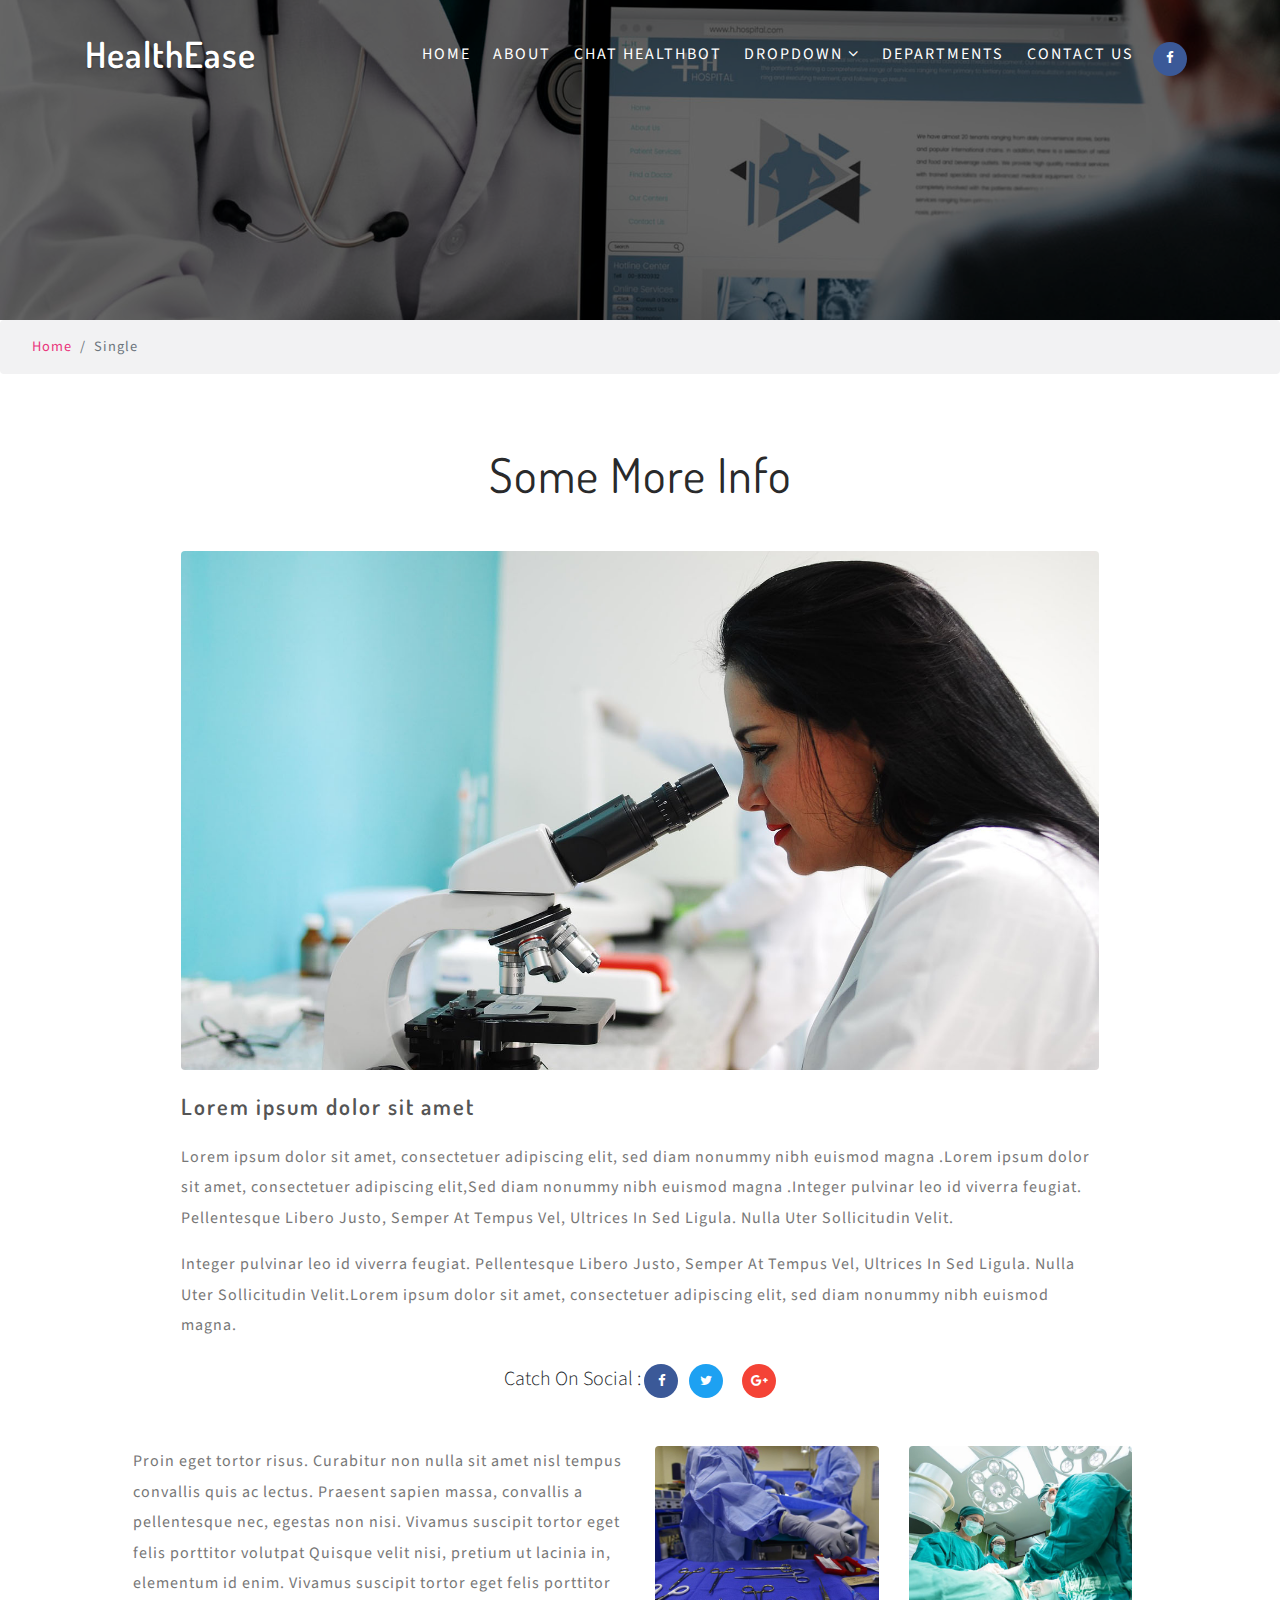
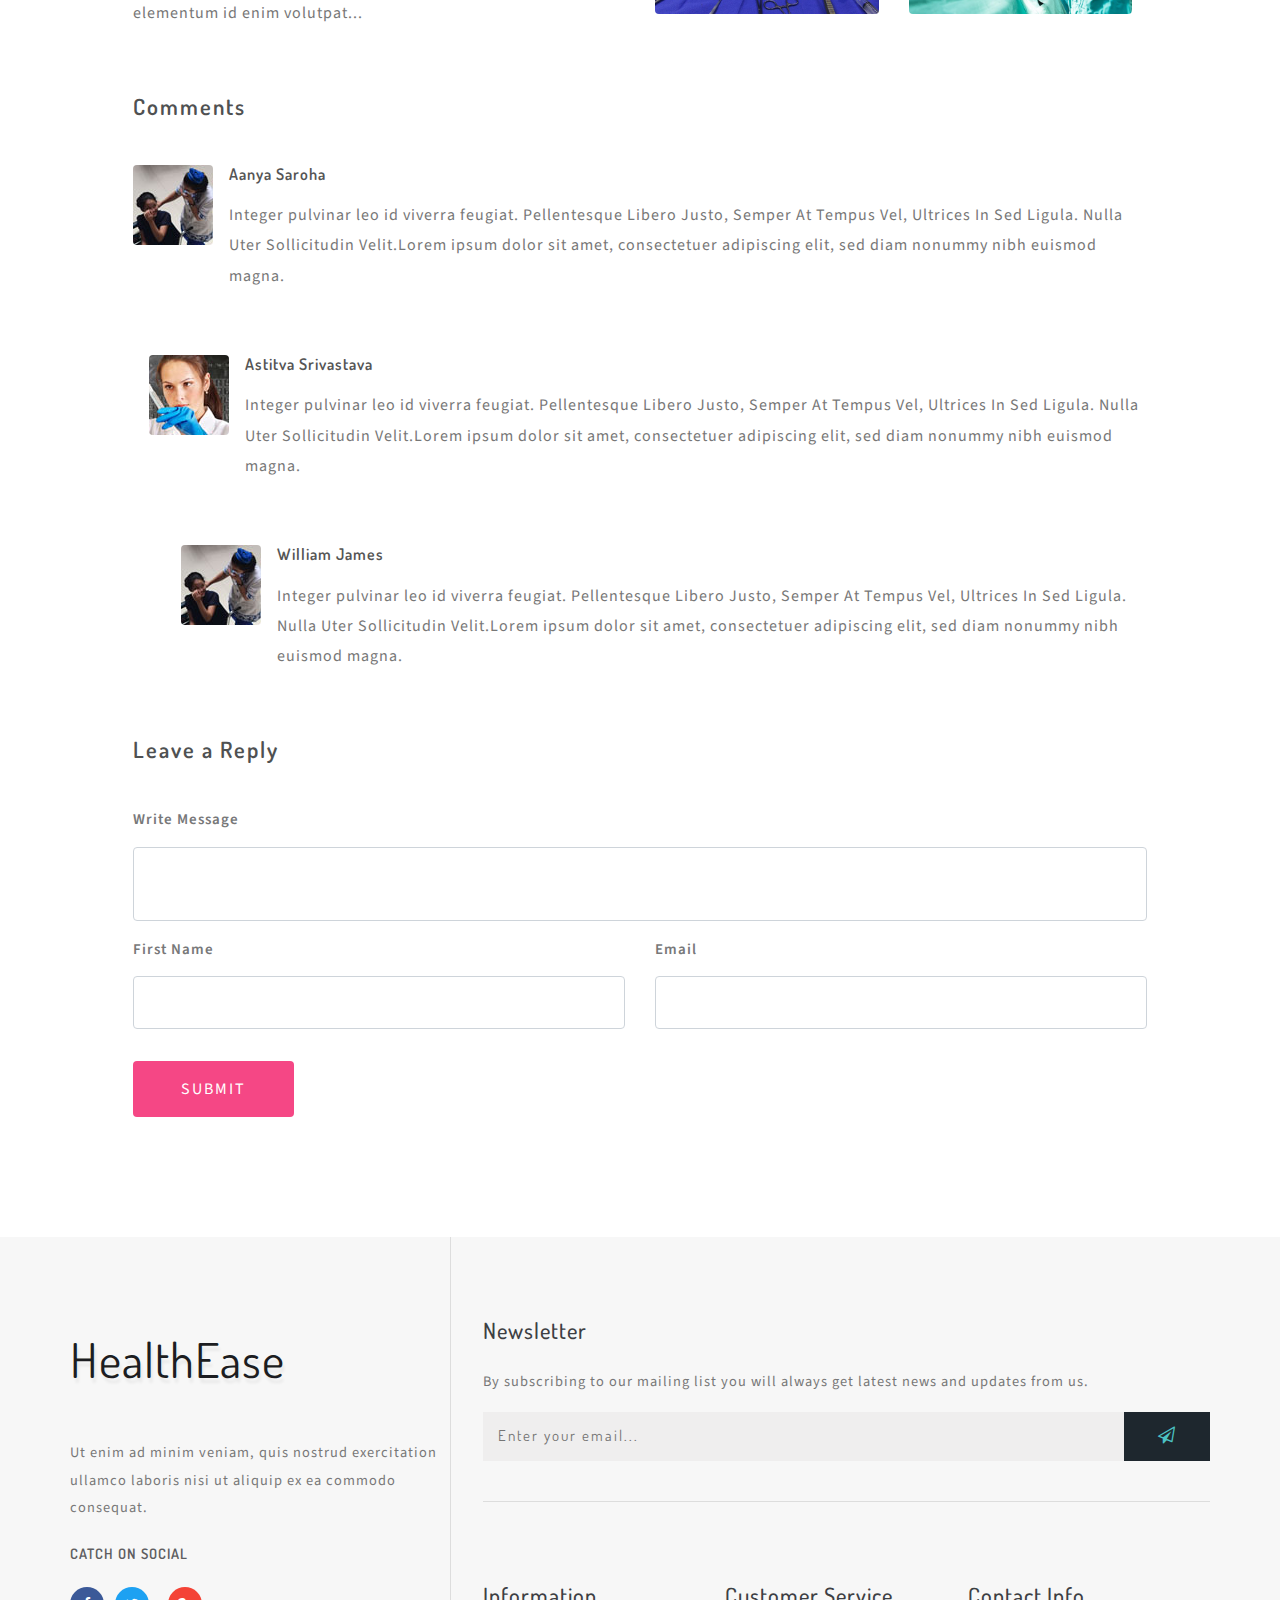
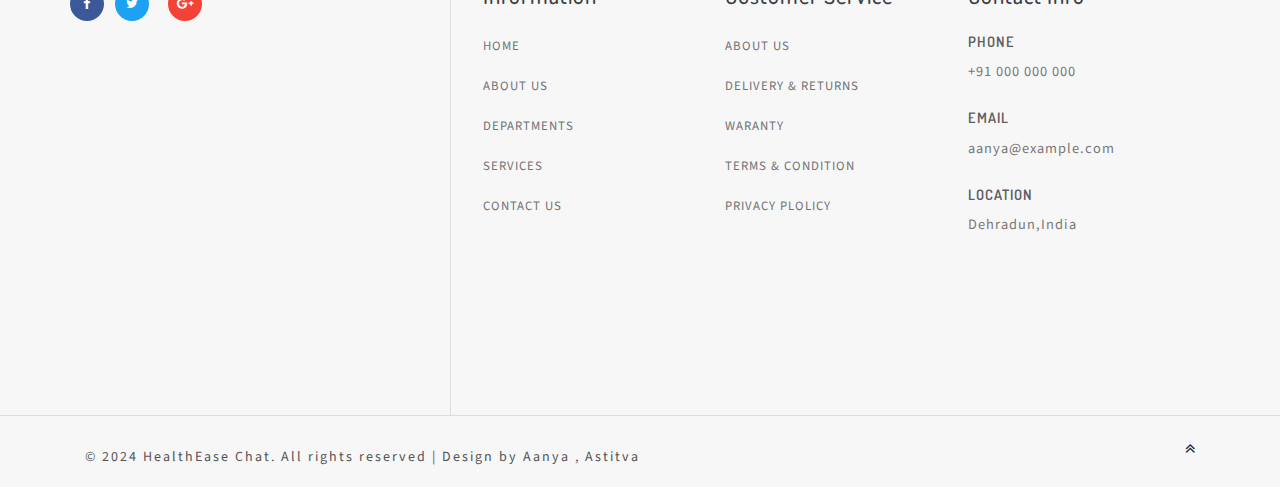
<file: single.html>
<!DOCTYPE html>
<html lang="zxx">

<head>
    <title>HealthEase Chat</title> </title>
    <!-- Meta tag Keywords -->
    <meta name="viewport" content="width=device-width, initial-scale=1">
    <meta charset="UTF-8" />
    <meta name="keywords" content="HealthEase Chat Responsive web template, Bootstrap Web Templates, Flat Web Templates, Android Compatible web template, Smartphone Compatible web template, free webdesigns for Nokia, Samsung, LG, SonyEricsson, Motorola web design" />
    <script>
        addEventListener("load", function() {
            setTimeout(hideURLbar, 0);
        }, false);

        function hideURLbar() {
            window.scrollTo(0, 1);
        }

    </script>
    <!-- //Meta tag Keywords -->
    <!-- Custom-Files -->
    <link rel="stylesheet" href="css/bootstrap.css">
    <!-- Bootstrap-Core-CSS -->
    <link rel="stylesheet" href="css/style.css" type="text/css" media="all" />
    <link rel="stylesheet" href="css/slider.css" type="text/css" media="all" />
    <!-- Style-CSS -->
    <!-- font-awesome-icons -->
    <link href="css/font-awesome.css" rel="stylesheet">
    <!-- //font-awesome-icons -->
    <!-- /Fonts -->
    <link href="//fonts.googleapis.com/css?family=Source+Sans+Pro:200,200i,300,300i,400,400i,600,600i,700" rel="stylesheet">
    <link href="//fonts.googleapis.com/css?family=Dosis:200,300,400,500,600,700" rel="stylesheet">
    <!-- //Fonts -->
</head>

<body>
        <!-- mian-content -->
        <div class="main-w3layouts-header-sec inner" id="home">
            <div class="overlay inner">
                <!-- header -->
                <header>
                    <div class="container">
                        <div class="header d-lg-flex justify-content-between align-items-center">
                            <div class="header-section">
                                <h1>
                                    <a class="navbar-brand logo editContent" href="index.html">
                                        <span class=""></span>HealthEase
                                    </a>
                                </h1>
                            </div>
                            <div class="nav_section">
                                <nav>
                                    <label for="drop" class="toggle mt-lg-0 mt-1"><span class="fa fa-bars" aria-hidden="true"></span></label>
                                    <input type="checkbox" id="drop" />
                                    <ul class="menu">
                                        <li><a href="index.html">Home</a></li>
                                        <li><a href="about.html">About </a></li>
                                        <li><a href="healthbot.html">Chat Healthbot </a></li>
                                        <li>
                                            <!-- First Tier Drop Down -->
                                            <label for="drop-2" class="toggle">Dropdown <span class="fa fa-angle-down" aria-hidden="true"></span> </label>
                                            <a href="#">Dropdown <span class="fa fa-angle-down" aria-hidden="true"></span></a>
                                            <input type="checkbox" id="drop-2" />
                                            <ul class="inner-dropdown">
                                                <li><a href="index.html">Stats</a></li>
                                                <li><a href="index.html">Laboratory</a></li>
                                                <li><a href="index.html">Reviews</a></li>
                                            </ul>
                                        </li>
                                        <li><a href="gallery.html">Departments</a></li>
                                        <li><a href="contact.html">Contact Us</a></li>
                                        <li class="icons">
                                            <a href="#" class="face-bk"><span class="fa fa-facebook" aria-hidden="true"></span></a></li>

                                        

                                    </ul>
                                </nav>
                            </div>

                        </div>
                    </div>
                </header>
                <!-- //header -->
            </div>
        </div>
        <!-- //header -->

        <!-- /breadcrumb -->
        <ol class="breadcrumb">
            <li class="breadcrumb-item">
                <a href="index.html">Home</a>
            </li>
            <li class="breadcrumb-item active">Single</li>
        </ol>
        <!-- //breadcrumb -->
        <!--/banner-bottom -->
        <section class="banner-bottom py-5">

            <div class="container py-md-4 ">
                <div class="header-w3layouts text-center mb-5">
                    <h3 class="title-w3pvt mb-5">Some More Info</h3>
                </div>

                <div class="single-w3pvt-page mt-md-5 mt-4 px-lg-5">
                    <div class="content-sing-w3layouts px-lg-5">
                        <img class="img-fluid" src="images/banner2.jpg" alt="">
                        <h4>Lorem ipsum dolor sit amet</h4>
                        <p>Lorem ipsum dolor sit amet, consectetuer adipiscing elit, sed diam nonummy nibh euismod magna .Lorem ipsum dolor sit amet, consectetuer adipiscing elit,Sed diam nonummy nibh euismod magna .Integer pulvinar leo id viverra feugiat. Pellentesque Libero Justo, Semper At Tempus Vel, Ultrices In Sed Ligula. Nulla Uter Sollicitudin Velit.</p>
                        <p class="mt-3">Integer pulvinar leo id viverra feugiat. Pellentesque Libero Justo, Semper At Tempus Vel, Ultrices In Sed Ligula. Nulla Uter Sollicitudin Velit.Lorem ipsum dolor sit amet, consectetuer adipiscing elit, sed diam nonummy nibh euismod magna.</p>

                        <ul class="w3layouts_social_list list-unstyled my-4 text-center">
                            <li class="lead">
                                Catch On Social :
                            </li>
                            <li>
                                <a href="#" class="w3pvt_facebook">
                                    <span class="fa fa-facebook-f"></span>
                                </a>
                            </li>
                            <li class="mx-2">
                                <a href="#" class="w3pvt_twitter">
                                    <span class="fa fa-twitter"></span>
                                </a>
                            </li>
                            <li class="ml-2">
                                <a href="#" class="w3pvt_google">
                                    <span class="fa fa-google-plus"></span>
                                </a>
                            </li>
                        </ul>

                    </div>
                    <div class="row my-lg-5 my-3 mx-0">
                        <div class="col-md-6 text-info pl-0">
                            <p>Proin eget tortor risus. Curabitur non nulla sit amet nisl tempus convallis quis ac lectus. Praesent sapien massa, convallis a pellentesque nec, egestas non nisi. Vivamus suscipit tortor eget felis porttitor volutpat Quisque velit nisi, pretium ut lacinia in, elementum id enim. Vivamus suscipit tortor eget felis porttitor elementum id enim volutpat...</p>
                        </div>
                        <div class="col-md-6 team-img">
                            <div class="row">
                                <div class="col-lg">
                                    <img src="images/g2.jpg" class="img-fluid" alt="user-image">
                                </div>
                                <div class="col-lg">
                                    <img src="images/g3.jpg" class="img-fluid" alt="user-image">
                                </div>
                            </div>
                        </div>
                    </div>
                    <div class="comment-sec-w3layouts">
                        <h4 class="leave-w3layouts">Comments</h4>
                        <ul class="list-unstyled">
                            <li class="media">
                                <img class="mr-3 img-fluid" src="images/c1.jpg" alt="">

                                <div class="media-body">
                                    <h5 class="mt-0 mb-1">Aanya Saroha</h5>
                                    <p class="mt-3">Integer pulvinar leo id viverra feugiat. Pellentesque Libero Justo, Semper At Tempus Vel, Ultrices In Sed Ligula. Nulla Uter Sollicitudin Velit.Lorem ipsum dolor sit amet, consectetuer adipiscing elit, sed diam nonummy nibh euismod magna.</p>
                                </div>
                            </li>
                            <li class="media my-5 ml-3">
                                <img class="mr-3 img-fluid" src="images/c2.jpg" alt="">
                                <div class="media-body">
                                    <h5 class="mt-0 mb-1">Astitva Srivastava</h5>
                                    <p class="mt-3">Integer pulvinar leo id viverra feugiat. Pellentesque Libero Justo, Semper At Tempus Vel, Ultrices In Sed Ligula. Nulla Uter Sollicitudin Velit.Lorem ipsum dolor sit amet, consectetuer adipiscing elit, sed diam nonummy nibh euismod magna.</p>
                                </div>
                            </li>
                            <li class="media ml-5">
                                <img class="mr-3 img-fluid" src="images/c1.jpg" alt="">
                                <div class="media-body">
                                    <h5 class="mt-0 mb-1">William James</h5>
                                    <p class="mt-3">Integer pulvinar leo id viverra feugiat. Pellentesque Libero Justo, Semper At Tempus Vel, Ultrices In Sed Ligula. Nulla Uter Sollicitudin Velit.Lorem ipsum dolor sit amet, consectetuer adipiscing elit, sed diam nonummy nibh euismod magna.</p>
                                </div>
                            </li>
                        </ul>
                    </div>
                    <div class="comment-bottom w3pvt_mail_grid_right p-0 my-lg-5 my-4">
                        <h4 class="leave-w3layouts">Leave a Reply</h4>
                        <form action="#" method="post">


                            <div class="form-group">
                                <label>Write Message</label>
                                <textarea class="form-control" name="Message" placeholder="" required=""></textarea>
                            </div>
                            <div class="row leave-comment">
                                <div class="col-lg-6 form-group">
                                    <label>First Name</label>
                                    <input class="form-control" type="text" name="Name" placeholder="" required="">
                                </div>
                                <div class="col-lg-6 form-group">
                                    <label>Email</label>
                                    <input class="form-control" type="email" name="Email" placeholder="" required="">
                                </div>
                            </div>

                            <button type="submit" class="btn submit mt-3">Submit</button>
                        </form>
                    </div>

                </div>
            </div>

        </section>
        <!-- //banner-bottom -->

        <!-- footer -->
        <footer>
            <div class="container">
                <div class="row footer-top">
                    <div class="col-lg-4 footer-grid_section_w3layouts">
                        <h2 class="logo-2 mb-lg-4 mb-3">
                            <a href="index.html"><span class=" "></span>HealthEase</a>
                        </h2>
                        <p>Ut enim ad minim veniam, quis nostrud exercitation ullamco laboris nisi ut aliquip ex ea commodo consequat.</p>
                        <h4 class="sub-con-fo ad-info my-4">Catch on Social</h4>
                        <ul class="w3layouts_social_list list-unstyled">
                            <li>
                                <a href="#" class="w3pvt_facebook">
                                    <span class="fa fa-facebook-f"></span>
                                </a>
                            </li>
                            <li class="mx-2">
                                <a href="#" class="w3pvt_twitter">
                                    <span class="fa fa-twitter"></span>
                                </a>
                            </li>
                           
                            <li class="ml-2">
                                <a href="#" class="w3pvt_google">
                                    <span class="fa fa-google-plus"></span>
                                </a>
                            </li>
                        </ul>
                    </div>
                    <div class="col-lg-8 footer-right">
                        <div class="w3layouts-news-letter">
                            <h3 class="footer-title mb-lg-4 mb-3">Newsletter</h3>

                            <p>By subscribing to our mailing list you will always get latest news and updates from us.</p>
                            <form action="#" method="post" class="w3layouts-newsletter">
                                <input type="email" name="Email" placeholder="Enter your email..." required="">
                                <button class="btn1"><span class="fa fa-paper-plane-o" aria-hidden="true"></span></button>

                            </form>
                        </div>
                        <div class="row mt-lg-4 bottom-w3layouts-sec-nav mx-0">
                            <div class="col-md-4 footer-grid_section_w3layouts">
                                <h3 class="footer-title mb-lg-4 mb-3">Information</h3>
                                <ul class="list-unstyled w3layouts-icons">
                                    <li>
                                        <a href="index.html">Home</a>
                                    </li>
                                    <li class="mt-3">
                                        <a href="about.html">About Us</a>
                                    </li>
                                    <li class="mt-3">
                                        <a href="gallery.html">Departments</a>
                                    </li>
                                    <li class="mt-3">
                                        <a href="services.html">Services</a>
                                    </li>
                                    <li class="mt-3">
                                        <a href="contact.html">Contact Us</a>
                                    </li>
                                </ul>
                            </div>
                            <div class="col-md-4 footer-grid_section_w3layouts">
                                <!-- social icons -->
                                <div class="agileinfo_social_icons">
                                    <h3 class="footer-title mb-lg-4 mb-3">Customer Service</h3>
                                    <ul class="list-unstyled w3layouts-icons">

                                        <li>
                                            <a href="about.html">About Us</a>
                                        </li>
                                        <li class="mt-3">
                                            <a href="#">Delivery & Returns</a>
                                        </li>
                                        <li class="mt-3">
                                            <a href="#">Waranty</a>
                                        </li>
                                        <li class="mt-3">
                                            <a href="#">Terms & Condition</a>
                                        </li>
                                        <li class="mt-3">
                                            <a href="#">Privacy Plolicy</a>
                                        </li>
                                    </ul>
                                </div>
                                <!-- social icons -->
                            </div>
                            <div class="col-md-4 footer-grid_section_w3layouts my-md-0 my-5">
                                <h3 class="footer-title mb-lg-4 mb-3">Contact Info</h3>
                                <div class="contact-info">
                                    <div class="footer-address-inf">
                                        <h4 class="ad-info mb-2">Phone</h4>
                                        <p>+91 000 000 000</p>
                                    </div>
                                    <div class="footer-address-inf my-4">
                                        <h4 class="ad-info mb-2">Email </h4>
                                        <p><a href="mailto:info@example.com">aanya@example.com</a></p>
                                    </div>
                                    <div class="footer-address-inf">
                                        <h4 class="ad-info mb-2">Location</h4>
                                        <p>Dehradun,India</p>
                                    </div>
                                </div>
                            </div>


                        </div>

                    </div>
                </div>
            </div>
        </footer>
        <!-- //footer -->
        <div class="cpy-right py-3">
            <div class="container">
                <div class="row">
                    <p class="col-md-10 text-left">© 2024 HealthEase Chat. All rights reserved | Design by
                        <a href="#"> Aanya , Astitva</a>
                    </p>
                    <!-- move top icon -->
                    <a href="#home" class="move-top text-lg-right text-center col-md-2"><span class="fa fa-angle-double-up" aria-hidden="true"></span></a>
                    <!-- //move top icon -->
                </div>
            </div>

        </div>


</body>

</html>
</file>
<file: css/style.css>
/*--
	Author: W3Layouts
	Author URL: http://w3layouts.com
	License: Creative Commons Attribution 3.0 Unported
	License URL: http://creativecommons.org/licenses/by/3.0/
--*/

html,
body {
    margin: 0;
    font-size: 100%;
    background: #fff;
    font-family: 'Source Sans Pro', sans-serif;
    scroll-behavior: smooth;
}

body a {
    text-decoration: none;
    transition: 0.5s all;
    -webkit-transition: 0.5s all;
    -moz-transition: 0.5s all;
    -o-transition: 0.5s all;
    -ms-transition: 0.5s all;
}

a:hover {
    text-decoration: none;
    opacity: 0.8;
}

input[type="button"],
input[type="submit"],
input[type="text"],
input[type="email"],
input[type="search"] {
    transition: 0.5s all;
    -webkit-transition: 0.5s all;
    -moz-transition: 0.5s all;
    -o-transition: 0.5s all;
    -ms-transition: 0.5s all;
    font-family: 'Dosis', sans-serif;

}

h1,
h2,
h3,
h4,
h5,
h6 {
    margin: 0;
    letter-spacing: 1px;
    font-weight: 400;
    font-family: 'Dosis', sans-serif;
}

p {
    font-size: 1em;
    color: #777;
    line-height: 1.9em;
    letter-spacing: 1px;
}

ul {
    margin: 0;
    padding: 0;
}

/*-- header --*/
/*-- header --*/

a.navbar-brand {
    font-size: 0.9em;
    color: #fff;
    padding: 0;
    font-weight: 600;
    margin: 0;
    letter-spacing: 1px;
    text-shadow: 0 1px 2px rgba(0, 0, 0, 0.37);
    position: relative;
}

a.navbar-brand.logo span {
    font-size: 2em;
    vertical-align: middle;
}

/*-- //header --*/
/* banner style */
.banner_w3pvt {
    position: relative;
    z-index: 1;
}

.banner-top {
    background: url(../images/banner1.jpg) no-repeat center;
    background-size: cover;
    -webkit-background-size: cover;
    -moz-background-size: cover;
    -o-background-size: cover;
    -moz-background-size: cover;
}

.banner-top1 {
    background: url(../images/banner2.jpg) no-repeat center;
    background-size: cover;
    -webkit-background-size: cover;
    -moz-background-size: cover;
    -o-background-size: cover;
    -moz-background-size: cover;
}

.banner-top2 {
    background: url(../images/banner3.jpg) no-repeat 0px 0px;
    background-size: cover;
    -webkit-background-size: cover;
    -moz-background-size: cover;
    -o-background-size: cover;
    -moz-background-size: cover;
}

.banner-top3 {
    background: url(../images/banner4.jpg) no-repeat center;
    background-size: cover;
    -webkit-background-size: cover;
    -moz-background-size: cover;
    -o-background-size: cover;
    -moz-background-size: cover;
}

.banner-info {
    padding-top: 17em;
}

.banner-w3layouts-inner {
    text-align: left;
    background: #fff;
    padding: 2em;
    width: 50%;
}

.banner-info h3 {
    text-shadow: 3px 1px 3px rgba(45, 45, 45, 0.38);
    font-size: 2.3em;
    letter-spacing: 2px;
    color: #484747;
    font-weight: 600;
    line-height: 1.5em;
    text-transform: capitalize;
}

.banner-info h4 {
    color: #f54785;
    margin: 1em 0;
    letter-spacing: 3px;
    text-transform: capitalize;
    font-weight: 400;
    font-size: 1.2em;
}

.banner-info i {
    vertical-align: middle;
}

.banner-top,
.banner-top1,
.banner-top2,
.banner-top3 {
    min-height: 50em;
}

.overlay {
    min-height: 50em;
    background: rgba(0, 0, 0, 0.6);
}

.overlay1 {
    min-height: 750px;
    background: rgba(0, 0, 0, 0.5);
}

.read,
.book-appo {
    padding: 11px 30px;
    color: #fff;
    font-size: 1em;
    font-weight: 400;
    /* text-transform: uppercase; */
    letter-spacing: 2px;
    display: inline-block;
    border: none;
    outline: none;
    background: #c48e4c;
}

.read:hover,
.book-appo {
    opacity: 0.9;
}

.book-appo {
    background: #f54785;
}

/*-- //banner style --*/

/*-- //banner --*/

/*-- banner --*/


/* //banner */

/* header */
/* CSS Document */
header {
    position: absolute;
    z-index: 9;
    width: 100%;
    padding: 1rem 0;
}

.toggle,
[id^=drop] {
    display: none;
}

/* Giving a background-color to the nav container. */
nav {
    margin: 0;
    padding: 0;
}


/* Since we'll have the "ul li" "float:left"
 * we need to add a clear after the container. */

nav:after {
    content: "";
    display: table;
    clear: both;
}

/* Removing padding, margin and "list-style" from the "ul",
 * and adding "position:reltive" */
nav ul {
    float: right;
    padding: 0;
    margin: 0;
    list-style: none;
    position: relative;
}

/* Positioning the navigation items inline */
nav ul li {
    margin: 0px 0.5em;
    display: inline-block;
    float: left;
}

/* Styling the links */
nav a {
    font-weight: 400;
    text-transform: uppercase;
    color: #fff;
    letter-spacing: 2px;
    font-size: 1em;
    position: relative;
    padding: 0.2rem;
}


nav ul li ul li:hover {
    background: #f8f9fa;
}

/* Background color change on Hover */
nav a:hover {
    color: #ddd;
    background: transparent;
}

.menu li.active a {
    color: #c49a4c;
}

/* Hide Dropdowns by Default
 * and giving it a position of absolute */
nav ul ul {
    display: none;
    position: absolute;
    /* has to be the same number as the "line-height" of "nav a" */
    top: 25px;
    background: #fff;
    padding: 10px;
}

ul.inner-dropdown a:hover {
    color: #333;
}

/* Display Dropdowns on Hover */
nav ul li:hover > ul {
    display: inherit;
}

/* Fisrt Tier Dropdown */
nav ul ul li {
    width: 160px;
    float: none;
    display: list-item;
    position: relative;
}

nav ul ul li a {
    color: #333;
    padding: 5px 10px;
    display: block;
}

/* Second, Third and more Tiers	
 * We move the 2nd and 3rd etc tier dropdowns to the left
 * by the amount of the width of the first tier.
*/
nav ul ul ul li {
    position: relative;
    top: -60px;
    /* has to be the same number as the "width" of "nav ul ul li" */
    left: 170px;
}


/* Change ' +' in order to change the Dropdown symbol */
li > a:only-child:after {
    content: '';
}


/* Media Queries
--------------------------------------------- */

@media all and (max-width : 992px) {

    #logo {
        display: block;
        padding: 0;
        width: 100%;
        text-align: center;
        float: none;
    }

    nav {
        margin: 0;
    }

    .header-section {
        float: left;
    }

    nav ul {
        width: 100%;
    }

    /* Hide the navigation menu by default */
    /* Also hide the  */
    .toggle + a,
    .menu {
        display: none;
    }

    /* Stylinf the toggle lable */
    .toggle {
        display: block;
        padding: 4px 18px;
        font-size: 20px;
        text-decoration: none;
        border: none;
        float: right;
        background-color: #333;
        color: #fff;
        cursor: pointer !important;
    }

    .menu .toggle {
        float: none;
        text-align: center;
        margin: auto;
        width: 25%;
        padding: 5px;
        font-weight: normal;
        font-size: 15px;
        letter-spacing: 1px;
        background: none;
        color: #333;
    }

    .toggle:hover {
        color: #333;
        background-color: #fff;
    }

    /* Display Dropdown when clicked on Parent Lable */
    [id^=drop]:checked + ul {
        display: block;
        background: #e9ecef;
        padding: 15px 0;
        text-align: center;
    }

    /* Change menu item's width to 100% */
    nav ul li {
        display: block;
        width: 100%;
        padding: 5px 0;
        margin: 0;
    }

    nav ul ul .toggle,
    nav ul ul a {
        padding: 0 40px;
    }

    nav ul ul ul a {
        padding: 0 80px;
    }

    nav a:hover,
    nav ul ul ul a {
        background-color: transparent;
    }

    nav ul li ul li .toggle,
    nav ul ul a,
    nav ul ul ul a {
        padding: 14px 20px;
        color: #FFF;
        font-size: 17px;
    }

    /* Hide Dropdowns by Default */
    nav ul ul {
        float: none;
        position: static;
        color: #ffffff;
        /* has to be the same number as the "line-height" of "nav a" */
    }

    /* Hide menus on hover */
    nav ul ul li:hover > ul,
    nav ul li:hover > ul {
        display: none;
    }

    /* Fisrt Tier Dropdown */
    nav ul ul li {
        display: block;
        width: 100%;
        padding: 0;
    }

    nav ul ul ul li {
        position: static;
        /* has to be the same number as the "width" of "nav ul ul li" */

    }

    nav a {
        color: #333;
    }

    nav a:hover {
        color: #333;
    }

    .menu li.active a {
        color: #333;
    }

    nav ul ul li a {
        display: inline-block;
        font-size: 15px;
    }

    ul.inner-dropdown {
        padding-bottom: 0 !important;
        padding-top: 8px !important;
    }
}

@media all and (max-width : 330px) {

    nav ul li {
        display: block;
        width: 94%;
    }

}

li.icons a {
    width: 34px;
    height: 34px;
    text-align: center;
    display: inline-block;
    font-size: 13px;
    border-radius: 50%;
    line-height: 33px;
    padding: 0;
}

li.icons a.face-bk {
    background: #3b5998;
}

li.icons a.twitter {
    background: #1da1f2;
}

li.icons a.dribble {
    background: #ea4c89;
}

/*-- // header --*/
/*-- //banner --*/

/*-- //heading --*/

/*-- part --*/
.inner-sec-w3ls {
    padding-left: 3em;
    padding-right: 3em;
}

.sub-para {
    font-size: 1.1em;
    width: 69%;
    margin: 0 auto;
    color: #555;
    line-height: 1.7em;
    font-weight: 600;
}

.sub-para.two {
    width: 69%;
    margin: 0;
}

h3.title-w3pvt {
    font-size: 3em;
    letter-spacing: 1px;
    color: #292a2b;
}

/*-- //part --*/
.gd-bottom {
    border-left: 1px solid #ddd;
}

.gd-bottom.one {
    border: none;
}

.bottom-gd {
    padding: 1em 2em;
}

.gd-bottom h3,
.ser-one h3 {
    color: #343a40;
    letter-spacing: 1px;
    margin-top: 0em;
    font-size: 1.4em;
    font-weight: 500;
}

.gd-bottom p {
    margin: 0;
}

.gd-bottom span,
.ser-one span {
    font-size: 2em;
    text-align: center;
    color: #ff4c4c;
    color: #f54785;
    margin-bottom: 0.7em;
}

ul.tic-info li span {
    color: #f3d38f;
    margin-right: 1em;
}

ul.tic-info li {
    color: #566773;
    font-size: 0.9em;
    line-height: 2.2em;
    letter-spacing: 1px;
}


/*-- //features --*/
.last-content {
    background: url(../images/banner4.jpg) center no-repeat;
    -webkit-background-size: cover;
    -moz-background-size: cover;
    -o-background-size: cover;
    -ms-background-size: cover;
    background-size: cover;
    position: relative;
    min-height: 46em;
}

.booking h3 {
    font-size: 1.8em;
    letter-spacing: 1px;
    color: #3e3f40;
    font-weight: 500;
}

.overlay-last {
    min-height: 46em;
    background: rgba(0, 0, 0, 0.6);
}

.booking {
    background: #fff;
    padding: 4em 4em;
    position: relative;
    margin-top: 7em;
}

.booking input[type="text"],
.booking input[type="email"],
.booking input[type="password"],
.booking select {
    outline: none;
    font-size: 15px;
    border: none;
    color: #666;
    letter-spacing: 1px;
    padding: 13px 15px;
    width: 100%;
    box-sizing: border-box;
    margin-bottom: 15px;
    text-transform: capitalize;
    background: #f6f6f6;
}

.content-right h4 {
    font-size: 1.6em;
    letter-spacing: 1px;
    color: #3e3f40;
    font-weight: 500;
}

/*-- /stats --*/
.counter.two {
    border-left: 1px solid #c3c5c6;
    border-right: 1px solid #c3c5c6;
}

.counter span {
    font-size: 2em;
    text-align: center;
    color: #ff4c4c;
    color: #f54785;
    margin-bottom: 0.7em;
}

.counter-info h4 {
    font-size: 2.5em;
    letter-spacing: 1px;
    color: #3e3f40;
    font-weight: 500;
}

.counter-info p {
    font-size: 1.1em;
    color: #555;
    line-height: 1.7em;
    font-weight: 600;
    padding: 0 3em;
    margin-top: 0.5em;
}

/*-- //stats --*/
/*-- //services --*/
/*--/tab-content --*/
.tabs-blue {
    background: #c4944c;
}

.tabs-gray {
    background: #e5fbfb;
}

.tab-main {
    padding: 40px 0;
    border: none;
    background: transparent;
    box-shadow: none;
    text-align: center;
}

.inner-w3layouts-wrap {
    padding-top: 4em;
    text-align: center;

}


.tab-main input.w3layouts-sm {
    display: none;
}



.tab-main label {
    display: inline-block;
    margin: 0 1em;
    padding: 15px 25px;
    font-weight: 600;
    text-align: center;
    color: #1e272e;
    border: 1px solid transparent;
    font-family: 'Dosis', sans-serif;
    letter-spacing: 2px;
    font-size: 1.1em;

}

.tab-main span {
    margin-right: 0.5em;
}

.tab-main section {
    display: none;
    padding: 4em 0 2em 0;
    border-top: 1px solid #abc;
}

.tabs-blue .card {
    border: none;
}

/*----*
.tab-main label:before {
    font-family: fontawesome;
    font-weight: normal;
    margin-right: 10px;
    opacity: 0;
    display: none;
}

.tab-main label[for*='1']:before {
    content: '\f1cb';
}

.tab-main label[for*='2']:before {
    content: '\f17d';
}

.tab-main label[for*='3']:before {
    content: '\f16c';
}

.tab-main label[for*='4']:before {
    content: '\f171';
}
/*----*/
.tab-main label:hover {
    color: #f54785;
    cursor: pointer;
}

.tab-main input:checked + label {
    color: #f54785;
    border: none;
    border-top: none;
    border-bottom: 2px solid #f54785;
}



.tab-main #tab1:checked ~ #content1,
.tab-main #tab2:checked ~ #content2,
.tab-main #tab3:checked ~ #content3,
.tab-main #tab4:checked ~ #content4 {
    display: block;
}

@media screen and (max-width: 800px) {
    .tab-main label:before {
        margin: 0;
        font-size: 18px;
    }
}

@media screen and (max-width: 500px) {
    .tab-main label {
        padding: 15px;
    }
}

/*--//tab-content --*/
/* gallery page */
.gal-img img,
.popup img {
    width: 100%;
}

/* popup */
.popup-effect {
    position: fixed;
    top: 0;
    bottom: 0;
    left: 0;
    right: 0;
    background: rgba(0, 0, 0, 0.7);
    transition: opacity 0ms;
    visibility: hidden;
    opacity: 0;
    z-index: 99;
}

.popup-effect:target {
    visibility: visible;
    opacity: 1;
}

.popup {
    background: #fff;
    border-radius: 4px;
    max-width: 430px;
    position: relative;
    margin: 8em auto;
    padding: 3em 2em;
    z-index: 999;
    text-align: center;
}

.popup .close {
    position: absolute;
    top: 5px;
    right: 15px;
    transition: all 200ms;
    font-size: 30px;
    font-weight: bold;
    text-decoration: none;
    color: #000;
}


/* //popup */
/* //gallery page */
/*--testimonials--*/
.testimonials {
    background: #1e272e;
}

.testi_grid img {
    border-radius: 50%;
    -webkit-border-radius: 50%;
    -o-border-radius: 50%;
    -ms-border-radius: 50%;
    box-shadow: 3px 3px 16px 0 rgba(12, 12, 12, 0.68);
}

.testimonials_grid span {
    color: #f54785;
    font-size: 2em;
}

h3.title-w3pvt.two {
    color: #fff;
}

.testi_grid h5 {
    font-size: 1em;
    font-weight: 600;
    color: #00BFA5;
    margin: 1em 0 0em 0;
}

.test-content {
    margin: 0 auto;
    width: 50%;
    text-align: center;
}

.testi_grid label {
    letter-spacing: 2px;
    font-size: 0.9em;
    color: #555;
}

.testimonials_grid p {
    color: #fff;
    font-weight: 500;
    letter-spacing: 2px;
}

/*--//testimonials--*/
.main-w3layouts-header-sec.inner {
    background: url(../images/banner1.jpg) no-repeat center;
    background-size: cover;
    -webkit-background-size: cover;
    -moz-background-size: cover;
    -o-background-size: cover;
    -moz-background-size: cover;
    min-height: 25em;
}

.overlay.inner {
    min-height: 25em;
    background: rgba(0, 0, 0, 0.6);
}

ol.breadcrumb {
    background: none;
    margin: 0;
    padding: 1em 2em;
    background: #f2f2f3;
}

li.breadcrumb-item {
    font-size: 0.9em;
    letter-spacing: 1px;
}

li.breadcrumb-item a {
    color: #ea357b;
}

/*-- /single-page --*/
.content-sing-w3layouts h4 {
    color: #555;
    font-size: 1.4em;
    margin: 1em 0;
    letter-spacing: 2px;
    font-weight: 600;
}

h4.leave-w3layouts {
    font-size: 1.4em;
    color: #4f5152;
    font-weight: 600;
    letter-spacing: 2px;
    margin-bottom: 2em;
}

.media h5 {
    font-size: 1em;
    color: #555;
    font-weight: 600;
    letter-spacing: 1px;
    margin-bottom: 2em;
}

.single-w3pvt-page .form-group label {
    letter-spacing: 1px;
    font-size: 15px;
    color: #777879;
    font-weight: 600;
    margin-bottom: 1em;
}

.single-w3pvt-page input[type="text"],
.single-w3pvt-page input[type="email"],
.single-w3pvt-page textarea,
.single-w3pvt-page select {
    font-size: 14px;
    letter-spacing: 1px;
    text-transform: capitalize;
    padding: 15px 20px;
    color: #666;
    letter-spacing: 2px;
    box-sizing: border-box;
    outline: none;
    background: transparent;
    transition: border-color 0.15s ease-in-out, box-shadow 0.15s ease-in-out;
}

.single-w3pvt-page button.btn.submit {
    color: #fff;
    border: none;
    padding: 1em 3em;
    text-decoration: none;
    background: #f54785;
    cursor: pointer;
    border-radius: 4px;
    -webkit-border-radius: 4px;
    -o- border-radius: 4px;
    -moz-border-radius: 4px;
    -ms-border-radius: 4px;
    font-weight: 400;
    letter-spacing: 2px;
    font-size: 1em;
    text-transform: uppercase;
}

.single-w3pvt-page img {
    border-radius: 4px;
    -webkit-border-radius: 4px;
    -o- border-radius: 4px;
    -moz-border-radius: 4px;
    -ms-border-radius: 4px;
}

/*-- //single-page --*/
/*--/footer--*/

footer {
    background: #f7f7f7;
}

h3.footer-title {
    font-size: 1.4em;
    font-weight: 500;
    letter-spacing: 1px;
    color: #3d3f44;
}

footer p {
    font-size: 0.9em;
}

form.w3layouts-newsletter {
    display: flex;
    margin-bottom: 2.5em;
}

.bottom-w3layouts-sec-nav {
    border-top: 1px solid #ddd;
}

.w3layouts-newsletter input[type="email"] {
    padding: 0.6em 1em;
    font-size: 15px;
    color: #000;
    outline: none;
    letter-spacing: 2px;
    border: none;
    border: none;
    flex-basis: 100%;
    background: #efeeee;
}

.w3layouts-newsletter button.btn1 {
    color: #4cc2c4;
    font-size: 17px;
    letter-spacing: 1px;
    padding: 14px 0;
    border: transparent;
    text-transform: uppercase;
    -webkit-transition: 0.5s all;
    -moz-transition: 0.5s all;
    transition: 0.5s all;
    background: #1e272e;
    font-weight: 600;
    cursor: pointer;
    border-radius: 0;
    padding: 0.7em 2em;
}

h2.logo-2 a {
    font-weight: 400;
    font-size: 1.5em;
    color: #1c1d21;
    text-shadow: 2px 5px 3px rgba(0, 0, 0, 0.06);

}

h2.logo-2 span {
    font-size: 1.7em;
    vertical-align: middle;
    color: #c4a24c;
}

/*--contact--*/

/*-- Contact --*/
.map iframe {
    border: none;
    width: 100%;
    min-height: 30em;
}

.map {
    position: relative;
    margin-bottom: 20em;
}

.contact-right-info h3 {
    color: #eee;
    font-size: 24px;
    letter-spacing: 1px;
}

.form h3 {
    color: #333;
    font-size: 24px;
    letter-spacing: 1px;
}

.contact-right-info p {
    margin: 0;
    font-size: 15px;
    color: #999;
    letter-spacing: 1px;
}

.main_grid_contact {
    display: flex;
    width: 70%;
    position: absolute;
    bottom: -50%;
    left: 15%;
    -webkit-box-shadow: -5px 6px 25px -12px rgba(0, 0, 0, 0.75);
    -moz-box-shadow: -5px 6px 25px -12px rgba(0, 0, 0, 0.75);
    box-shadow: -5px 6px 25px -12px rgba(0, 0, 0, 0.75);
}

.form {
    flex-basis: 60%;
    -webkit-flex-basis: 60%;
    padding: 3em 4em;
    background: #fff;
}

.contact-right-info {
    flex-basis: 40%;
    -webkit-flex-basis: 40%;
    padding: 3em 3em;
    background: #222;
}

.input-group input[type="text"],
.input-group input[type="email"] {
    font-size: 14px;
    letter-spacing: 1px;
    text-transform: capitalize;
    padding: 15px 20px;
    width: 49%;
    color: #666;
    letter-spacing: 2px;
    box-sizing: border-box;
    outline: none;
    background: transparent;
}

.input-group input.margin2 {
    margin-right: 2%;
}

.input-group1 button.btn {
    font-size: 15px;
    text-transform: uppercase;
    letter-spacing: 2px;
    outline: none;
    cursor: pointer;
    color: #fff;
    background: #f54785;
    padding: 15px;
    border: none;
    margin: 10px 0 0 auto;
    transition: all 0.5s ease-in;
    font-weight: 700;
}

textarea {
    font-size: 14px;
    resize: none;
    text-transform: capitalize;
    padding: 15px 20px;
    letter-spacing: 1px;
    width: 100%;
    box-sizing: border-box;
    outline: none;
    color: #666;
    background: transparent;
}

.contact-right-info address p span {
    width: 25px;
    margin-left: 0px;
    display: inline-block;
    color: #fff;
}

.contact-right-info address p,
.contact-right-info address p a {
    color: #bbb;
}

.contact-right-info address {
    margin-bottom: 2rem;
    margin-top: 2rem;
}

.adress-w3pvt-info h6 {
    font-size: 1.2em;
    color: #3d3d3e;
    font-weight: 600;
    letter-spacing: 1px;
    margin: 1em 0;
}

.adress-w3pvt-info span {
    color: #4cc2c4;
    font-size: 2em;
    vertical-align: middle;
}

.adress-w3pvt-info p {
    margin: 0;

}

a.mail {
    color: #777;
    line-height: 2em;
}

/*-- //Contact --*/
/* social icons */
.w3layouts_social_list li {
    display: inline-block;
}

.w3layouts_social_list li a {
    width: 34px;
    height: 34px;
    text-align: center;
    display: inline-block;
    font-size: 13px;
    border-radius: 50%;
}

.w3layouts_social_list li a span {
    color: #fff;
    line-height: 34px;
}

a.w3pvt_facebook {
    background: #3b5998;
}

a.w3pvt_twitter {
    background: #1da1f2;
}

a.w3pvt_dribble {
    background: #ea4c89;
}

a.w3pvt_google {
    background: #F44336;
}

/* //social-icons */

/* contact address */
.contact-info h4,
h4.sub-con-fo {
    font-size: 0.9em;
    letter-spacing: 1px;
    color: #5e5e61;
    font-weight: 600;
    text-transform: uppercase;
}

.footer-grid_section_w3layouts li a {
    color: #727377;
    font-size: 0.8em;
    letter-spacing: 1px;
}

.footer-grid_section_w3layouts li a:hover {
    opacity: 0.8;
}

.footer-title h3 {
    font-size: 24px;
    color: #f3f3f3;
    letter-spacing: 1px;
}

ul.w3layouts-icons li a {
    text-transform: uppercase;
}

.footer-right {
    border-left: 1px solid #ddd;
    padding: 5em 0em 5em 2em;
}

.footer-grid_section_w3layouts {
    padding: 5em 0;
}

.contact-info a {
    color: #777;
}

/* //contact address */

/* copyright */
.cpy-right-sec {
    background: #1c1d21;
}

.cpy-right {
    background: #f7f7f7;
    border-top: 1px solid #ddd;
}

.cpy-right p {
    letter-spacing: 2px;
    font-size: 14px;
    margin-bottom: 0;
    margin-top: 0.9em;
    color: #555;
}

.cpy-right p a {
    color: #555;
}

.cpy-right p a:hover {
    color: #ff6b6b;
}

/* //copyright */

/*--//footer--*/

/*-- to-top --*/
a.move-top span {
    color: #212529;
    text-align: center;
    border: none;
    line-height: 2em;
}

/*-- //to-top --*/


/*-- Responsive design --*/

@media screen and (max-width: 1366px) {

    .banner-top,
    .banner-top1,
    .banner-top2,
    .banner-top3,
    .overlay {
        min-height: 47em;
    }

    .main-w3layouts-header-sec.inner,
    .overlay.inner {
        min-height: 20em;
    }

    .main_grid_contact {
        width: 70%;
        bottom: -50%;
        left: 14%;
    }
}

@media screen and (max-width: 1280px) {

    .banner-top,
    .banner-top1,
    .banner-top2,
    .banner-top3,
    .overlay {
        min-height: 47em;
    }
}

@media screen and (max-width: 1080px) {
    .inner-sec-w3ls {
        padding-left: 1em;
        padding-right: 1em;
    }

    .gd-bottom h3,
    .ser-one h3 {
        font-size: 1.3em;
    }
}

@media screen and (max-width:1024px) {

    .banner-top,
    .banner-top1,
    .banner-top2,
    .banner-top3,
    .overlay {
        min-height: 43em;
    }

    .banner-info {
        padding-top: 15em;
    }

    .gd-bottom h3,
    .ser-one h3 {
        font-size: 1em;
    }

    .main-w3layouts-header-sec.inner,
    .overlay.inner {
        min-height: 15em;
    }
}

@media screen and (max-width: 992px) {
    .gd-bottom {
        border: none;
        float: left;
        width: 50%;
    }

    .gd-bottom h3,
    .ser-one h3 {
        font-size: 1.3em;
    }

    .booking {
        padding: 2em 2em;
        margin-top: 6em;
    }

    .last-content,
    .overlay-last {
        min-height: 40em;
    }

    .banner-w3layouts-inner {
        padding: 2em;
        width: 70%;
    }

    .banner-info h3 {
        font-size: 2em;
    }

    .banner-info h4 {
        margin: 1em 0;
        font-size: 1.1em;
    }

    .banner-top,
    .banner-top1,
    .banner-top2,
    .banner-top3,
    .overlay {
        min-height: 39em;
    }

    .banner-w3layouts-inner {
        padding: 2em;
        width: 71%;
    }

    .tab-main label {
        margin: 0 0.2em;
        padding: 15px 25px;
        letter-spacing: 2px;
        font-size: 1em;
    }

    .content-left {
        float: left;
        width: 50%;
        margin-bottom: 2em;
    }

    .test-content {
        margin: 0 auto;
        width: 77%;
    }

    .counter.two {
        border-left: 1px solid #fff;
        border-right: 1px solid #fff;
        margin: 1em 0;
    }

    .main_grid_contact {
        width: 77%;
        bottom: -50%;
        left: 11%;
    }

    .adress-w3pvt-info {
        margin: 1em 0 0 0;
    }

    .main_grid_contact {
        width: 100%;
        bottom: 0;
        left: 0;
        position: static;
        margin-top: 2em;
    }

    .map {
        position: relative;
        margin-bottom: 4em;
    }

    h3.title-w3pvt {
        font-size: 2.5em;
        letter-spacing: 1px;
    }

    .footer-grid_section_w3layouts {
        padding: 2em 2em;
    }

    .footer-right {
        padding: 3em 2em 3em 2em;
    }
}


@media screen and (max-width:800px) {

    .banner-top,
    .banner-top1,
    .banner-top2,
    .banner-top3,
    .overlay {
        min-height: 35em;
    }

    .banner-info {
        padding-top: 12em;
    }
}

@media screen and (max-width: 767px) {}

@media screen and (max-width: 736px) {
    .map iframe {
        border: none;
        width: 100%;
        min-height: 17em;
    }
}

@media screen and (max-width: 667px) {
    .banner-info h3 {
        font-size: 1.8em;
    }

    .banner-w3layouts-inner {
        padding: 1.5em;
        width: 82%;
    }

    .banner-top,
    .banner-top1,
    .banner-top2,
    .banner-top3,
    .overlay {
        min-height: 32em;
    }

    .read,
    .book-appo {
        padding: 9px 27px;
        font-size: 1em;
        letter-spacing: 2px;
        display: inline-block;
    }

    .banner-info {
        padding-top: 12em;
    }

    .banner-info h4 {
        margin: 1em 0;
        font-size: 1em;
    }

    .test-content {
        margin: 0 auto;
        width: 95%;
    }

    .tab-main label {
        margin: 0 0.2em;
        padding: 15px 17px;
        letter-spacing: 2px;
        font-size: 1em;
    }

    h3.title-w3pvt {
        font-size: 2.3em;
    }

    .form,
    .contact-right-info {
        padding: 3em 3em;
    }

    .main_grid_contact {
        flex-direction: column;
    }

    .gd-bottom {
        border: none;
        float: left;
        width: 100%;
    }

    .last-content,
    .overlay-last {
        min-height: 38em;
    }

    .thumbnail.card {
        margin-top: 1em;
    }
}

@media screen and (max-width: 640px) {

    .main-w3layouts-header-sec.inner,
    .overlay.inner {
        min-height: 12em;
    }

    .menu .toggle {
        width: 90%;
    }
}


@media screen and (max-width:600px) {

    .banner-top,
    .banner-top1,
    .banner-top2,
    .banner-top3,
    .overlay {
        min-height: 29em;
    }

    .banner-info {
        padding-top: 9em;
    }

}

@media screen and (max-width: 480px) {
    .banner-info h3 {
        font-size: 1.6em;
    }

    .banner-top,
    .banner-top1,
    .banner-top2,
    .banner-top3,
    .overlay {
        min-height: 27em;
    }

    .banner-info {
        padding-top: 8em;
    }
}

@media screen and (max-width: 414px) {
    .banner-info h3 {
        font-size: 1.5em;
        letter-spacing: 1px;
    }

    .banner-info h4 {
        margin: 1em 0 0.3em 0;
        font-size: 0.9em;
        letter-spacing: 1px;
    }

    .banner-top,
    .banner-top1,
    .banner-top2,
    .banner-top3,
    .overlay {
        min-height: 25em;
    }

    a.navbar-brand.logo span {
        font-size: 1.5em;
    }

    .banner-info {
        padding-top: 7.5em;
    }
}

@media screen and (max-width: 384px) {
    .banner-info h3 {
        font-size: 1.5em;
    }

    .banner-w3layouts-inner {
        padding: 1.5em;
        width: 87%;
    }
}

@media screen and (max-width:375px) {
    .banner-info h3 {
        font-size: 1.4em;
    }
}

@media screen and (max-width:320px) {}

/*-- //Responsive design --*/
</file>
<file: css/slider.css>
.csslider {
    position: relative;
}

.csslider > input {
    display: none;
}

.csslider > input:nth-of-type(4):checked ~ ul li:first-of-type {
    margin-left: -300%;
}

.csslider > input:nth-of-type(3):checked ~ ul li:first-of-type {
    margin-left: -200%;
}

.csslider > input:nth-of-type(2):checked ~ ul li:first-of-type {
    margin-left: -100%;
}

.csslider > input:nth-of-type(1):checked ~ ul li:first-of-type {
    margin-left: 0%;
}

.csslider > ul {
    position: relative;
    font-size: 0;
    line-height: 0;
    margin: 0 auto;
    padding: 0;
    overflow: hidden;
    white-space: nowrap;
    -moz-box-sizing: border-box;
    -webkit-box-sizing: border-box;
    box-sizing: border-box;
}

.csslider > ul > li {
    position: relative;
    display: inline-block;
    width: 100%;
    height: 100%;
    overflow: visible;
    font-size: 15px;
    font-size: initial;
    line-height: normal;
    -moz-transition: all 0.5s cubic-bezier(0.4, 1.3, 0.65, 1);
    -o-transition: all 0.5s ease-out;
    -webkit-transition: all 0.5s cubic-bezier(0.4, 1.3, 0.65, 1);
    transition: all 0.5s cubic-bezier(0.4, 1.3, 0.65, 1);
    vertical-align: top;
    -moz-box-sizing: border-box;
    -webkit-box-sizing: border-box;
    box-sizing: border-box;
    white-space: normal;
}

.csslider > .navigation {
    position: absolute;
    bottom: 9%;
    left: 50%;
    z-index: 10;
    margin-bottom: -10px;
    font-size: 0;
    line-height: 0;
    text-align: center;
    -webkit-touch-callout: none;
    -webkit-user-select: none;
    -khtml-user-select: none;
    -moz-user-select: none;
    -ms-user-select: none;
    user-select: none;
}

.csslider > .navigation > div {
    margin-left: -100%;
}

.csslider > .navigation label {
    position: relative;
    display: inline-block;
    cursor: pointer;
    border-radius: 50%;
    margin: 0 5px;
    background: #fff;
    width: 11px;
    height: 11px;
    transition: 0.5s all;
    -webkit-transition: 0.5s all;
    -moz-transition: 0.5s all;
    -o-transition: 0.5s all;
    -ms-transition: 0.5s all;
}

.csslider > .navigation label:hover:after {
    opacity: 1;
}

.csslider > .navigation label:after {
    content: '';
    position: absolute;
    left: 50%;
    top: 50%;
    margin-left: -6px;
    margin-top: -6px;
    background: #FF5722;
    border-radius: 50%;
    border: 3px solid #fff;
    opacity: 0;
    width: 13px;
    height: 13px;
    transition: 0.5s all;
    -webkit-transition: 0.5s all;
    -moz-transition: 0.5s all;
    -o-transition: 0.5s all;
    -ms-transition: 0.5s all;
}

.csslider.inside .navigation {
    bottom: 10px;
    margin-bottom: 10px;
}

.csslider.inside .navigation label {
    border: 1px solid #7e7e7e;
}

.csslider > input:nth-of-type(1):checked ~ .navigation label:nth-of-type(1):after,
.csslider > input:nth-of-type(2):checked ~ .navigation label:nth-of-type(2):after,
.csslider > input:nth-of-type(3):checked ~ .navigation label:nth-of-type(3):after {
    opacity: 1;
}

.csslider.infinity > input:first-of-type:checked ~ .arrows label.goto-last,
.csslider > input:nth-of-type(1):checked ~ .arrows > label:nth-of-type(0),
.csslider > input:nth-of-type(2):checked ~ .arrows > label:nth-of-type(1),
.csslider > input:nth-of-type(3):checked ~ .arrows > label:nth-of-type(2) {
    display: block;
    left: 0;
    right: auto;
    -moz-transform: rotate(45deg);
    -ms-transform: rotate(45deg);
    -o-transform: rotate(45deg);
    -webkit-transform: rotate(45deg);
    transform: rotate(45deg);
}

.csslider.infinity > input:last-of-type:checked ~ .arrows label.goto-first,
.csslider > input:nth-of-type(1):checked ~ .arrows > label:nth-of-type(2),
.csslider > input:nth-of-type(2):checked ~ .arrows > label:nth-of-type(3) {
    display: block;
    right: 0;
    left: auto;
    -moz-transform: rotate(225deg);
    -ms-transform: rotate(225deg);
    -o-transform: rotate(225deg);
    -webkit-transform: rotate(225deg);
    transform: rotate(225deg);
}

/*#region MODULES */
/* arrows left and right */
.csslider > .arrows {
    -webkit-touch-callout: none;
    -webkit-user-select: none;
    -khtml-user-select: none;
    -moz-user-select: none;
    -ms-user-select: none;
    user-select: none;
}

.csslider.inside .navigation {
    bottom: 10px;
    margin-bottom: 10px;
}

.csslider.inside .navigation label {
    border: 1px solid #7e7e7e;
}

.csslider > input:nth-of-type(1):checked ~ .navigation label:nth-of-type(1):after,
.csslider > input:nth-of-type(2):checked ~ .navigation label:nth-of-type(2):after,
.csslider > input:nth-of-type(3):checked ~ .navigation label:nth-of-type(3):after,
.csslider > input:nth-of-type(4):checked ~ .navigation label:nth-of-type(4):after,
.csslider > input:nth-of-type(5):checked ~ .navigation label:nth-of-type(5):after,
.csslider > input:nth-of-type(6):checked ~ .navigation label:nth-of-type(6):after,
.csslider > input:nth-of-type(7):checked ~ .navigation label:nth-of-type(7):after,
.csslider > input:nth-of-type(8):checked ~ .navigation label:nth-of-type(8):after,
.csslider > input:nth-of-type(9):checked ~ .navigation label:nth-of-type(9):after,
.csslider > input:nth-of-type(10):checked ~ .navigation label:nth-of-type(10):after,
.csslider > input:nth-of-type(11):checked ~ .navigation label:nth-of-type(11):after {
    opacity: 1;
}

.csslider > .arrows {
    position: absolute;
    top: 50%;
    width: 100%;
    height: 26px;
    z-index: 1;
    -moz-box-sizing: content-box;
    -webkit-box-sizing: content-box;
    box-sizing: content-box;
}

.csslider > .arrows label {
    display: none;
    position: absolute;
    top: -50%;
    padding: 9px;
    box-shadow: inset 2px -2px 0 1px #fff;
    cursor: pointer;
    -moz-transition: box-shadow 0.15s, margin 0.15s;
    -o-transition: box-shadow 0.15s, margin 0.15s;
    -webkit-transition: box-shadow 0.15s, margin 0.15s;
    transition: box-shadow 0.15s, margin 0.15s;
}

.csslider > .arrows label:hover {
    box-shadow: inset 5px -2px 0 9px #fff;
    margin: 0 0px;
}

.csslider > .arrows label:before {
    content: '';
    position: absolute;
    top: -100%;
    left: -100%;
    height: 300%;
    width: 300%;
}

.csslider.infinity > input:first-of-type:checked ~ .arrows label.goto-last,
.csslider > input:nth-of-type(1):checked ~ .arrows > label:nth-of-type(0),
.csslider > input:nth-of-type(2):checked ~ .arrows > label:nth-of-type(1),
.csslider > input:nth-of-type(3):checked ~ .arrows > label:nth-of-type(2),
.csslider > input:nth-of-type(4):checked ~ .arrows > label:nth-of-type(3),
.csslider > input:nth-of-type(5):checked ~ .arrows > label:nth-of-type(4),
.csslider > input:nth-of-type(6):checked ~ .arrows > label:nth-of-type(5),
.csslider > input:nth-of-type(7):checked ~ .arrows > label:nth-of-type(6),
.csslider > input:nth-of-type(8):checked ~ .arrows > label:nth-of-type(7),
.csslider > input:nth-of-type(9):checked ~ .arrows > label:nth-of-type(8),
.csslider > input:nth-of-type(10):checked ~ .arrows > label:nth-of-type(9),
.csslider > input:nth-of-type(11):checked ~ .arrows > label:nth-of-type(10) {
    display: block;
    left: 5%;
    right: auto;
    -moz-transform: rotate(45deg);
    -ms-transform: rotate(45deg);
    -o-transform: rotate(45deg);
    -webkit-transform: rotate(45deg);
    transform: rotate(45deg);
}

.csslider.infinity > input:last-of-type:checked ~ .arrows label.goto-first,
.csslider > input:nth-of-type(1):checked ~ .arrows > label:nth-of-type(2),
.csslider > input:nth-of-type(2):checked ~ .arrows > label:nth-of-type(3),
.csslider > input:nth-of-type(3):checked ~ .arrows > label:nth-of-type(4),
.csslider > input:nth-of-type(4):checked ~ .arrows > label:nth-of-type(5),
.csslider > input:nth-of-type(5):checked ~ .arrows > label:nth-of-type(6),
.csslider > input:nth-of-type(6):checked ~ .arrows > label:nth-of-type(7),
.csslider > input:nth-of-type(7):checked ~ .arrows > label:nth-of-type(8),
.csslider > input:nth-of-type(8):checked ~ .arrows > label:nth-of-type(9),
.csslider > input:nth-of-type(9):checked ~ .arrows > label:nth-of-type(10),
.csslider > input:nth-of-type(10):checked ~ .arrows > label:nth-of-type(11),
.csslider > input:nth-of-type(11):checked ~ .arrows > label:nth-of-type(12) {
    display: block;
    right: 5%;
    left: auto;
    -moz-transform: rotate(225deg);
    -ms-transform: rotate(225deg);
    -o-transform: rotate(225deg);
    -webkit-transform: rotate(225deg);
    transform: rotate(225deg);
}

#slider1 {
    width: 100%;
}

@media screen and (max-width: 320px) {
    .csslider > .navigation label {
        border: 2px solid #fff;
    }
}

@media screen and (max-width: 568px) {

    .csslider.infinity > input:last-of-type:checked ~ .arrows label.goto-first,
    .csslider > input:nth-of-type(1):checked ~ .arrows > label:nth-of-type(2),
    .csslider > input:nth-of-type(2):checked ~ .arrows > label:nth-of-type(3),
    .csslider > input:nth-of-type(3):checked ~ .arrows > label:nth-of-type(4),
    .csslider > input:nth-of-type(4):checked ~ .arrows > label:nth-of-type(5),
    .csslider > input:nth-of-type(5):checked ~ .arrows > label:nth-of-type(6),
    .csslider > input:nth-of-type(6):checked ~ .arrows > label:nth-of-type(7),
    .csslider > input:nth-of-type(7):checked ~ .arrows > label:nth-of-type(8),
    .csslider > input:nth-of-type(8):checked ~ .arrows > label:nth-of-type(9),
    .csslider > input:nth-of-type(9):checked ~ .arrows > label:nth-of-type(10),
    .csslider > input:nth-of-type(10):checked ~ .arrows > label:nth-of-type(11),
    .csslider > input:nth-of-type(11):checked ~ .arrows > label:nth-of-type(12) {
        right: 6%;
    }

    .csslider > .arrows label {
        padding: 7px;
    }
}

@media screen and (max-width: 480px) {

    .csslider.infinity > input:last-of-type:checked ~ .arrows label.goto-first,
    .csslider > input:nth-of-type(1):checked ~ .arrows > label:nth-of-type(2),
    .csslider > input:nth-of-type(2):checked ~ .arrows > label:nth-of-type(3),
    .csslider > input:nth-of-type(3):checked ~ .arrows > label:nth-of-type(4),
    .csslider > input:nth-of-type(4):checked ~ .arrows > label:nth-of-type(5),
    .csslider > input:nth-of-type(5):checked ~ .arrows > label:nth-of-type(6),
    .csslider > input:nth-of-type(6):checked ~ .arrows > label:nth-of-type(7),
    .csslider > input:nth-of-type(7):checked ~ .arrows > label:nth-of-type(8),
    .csslider > input:nth-of-type(8):checked ~ .arrows > label:nth-of-type(9),
    .csslider > input:nth-of-type(9):checked ~ .arrows > label:nth-of-type(10),
    .csslider > input:nth-of-type(10):checked ~ .arrows > label:nth-of-type(11),
    .csslider > input:nth-of-type(11):checked ~ .arrows > label:nth-of-type(12) {
        right: 7%;
    }

    .csslider > .arrows label {
        padding: 6px;
    }
}

@media screen and (max-width: 414px) {

    .csslider.infinity > input:last-of-type:checked ~ .arrows label.goto-first,
    .csslider > input:nth-of-type(1):checked ~ .arrows > label:nth-of-type(2),
    .csslider > input:nth-of-type(2):checked ~ .arrows > label:nth-of-type(3),
    .csslider > input:nth-of-type(3):checked ~ .arrows > label:nth-of-type(4),
    .csslider > input:nth-of-type(4):checked ~ .arrows > label:nth-of-type(5),
    .csslider > input:nth-of-type(5):checked ~ .arrows > label:nth-of-type(6),
    .csslider > input:nth-of-type(6):checked ~ .arrows > label:nth-of-type(7),
    .csslider > input:nth-of-type(7):checked ~ .arrows > label:nth-of-type(8),
    .csslider > input:nth-of-type(8):checked ~ .arrows > label:nth-of-type(9),
    .csslider > input:nth-of-type(9):checked ~ .arrows > label:nth-of-type(10),
    .csslider > input:nth-of-type(10):checked ~ .arrows > label:nth-of-type(11),
    .csslider > input:nth-of-type(11):checked ~ .arrows > label:nth-of-type(12) {
        right: 8%;
        top: -15%;
    }
}

@media screen and (max-width: 375px) {

    .csslider.infinity > input:last-of-type:checked ~ .arrows label.goto-first,
    .csslider > input:nth-of-type(1):checked ~ .arrows > label:nth-of-type(2),
    .csslider > input:nth-of-type(2):checked ~ .arrows > label:nth-of-type(3),
    .csslider > input:nth-of-type(3):checked ~ .arrows > label:nth-of-type(4),
    .csslider > input:nth-of-type(4):checked ~ .arrows > label:nth-of-type(5),
    .csslider > input:nth-of-type(5):checked ~ .arrows > label:nth-of-type(6),
    .csslider > input:nth-of-type(6):checked ~ .arrows > label:nth-of-type(7),
    .csslider > input:nth-of-type(7):checked ~ .arrows > label:nth-of-type(8),
    .csslider > input:nth-of-type(8):checked ~ .arrows > label:nth-of-type(9),
    .csslider > input:nth-of-type(9):checked ~ .arrows > label:nth-of-type(10),
    .csslider > input:nth-of-type(10):checked ~ .arrows > label:nth-of-type(11),
    .csslider > input:nth-of-type(11):checked ~ .arrows > label:nth-of-type(12) {
        right: 9%;
    }
}

@media screen and (max-width: 320px) {

    .csslider.infinity > input:last-of-type:checked ~ .arrows label.goto-first,
    .csslider > input:nth-of-type(1):checked ~ .arrows > label:nth-of-type(2),
    .csslider > input:nth-of-type(2):checked ~ .arrows > label:nth-of-type(3),
    .csslider > input:nth-of-type(3):checked ~ .arrows > label:nth-of-type(4),
    .csslider > input:nth-of-type(4):checked ~ .arrows > label:nth-of-type(5),
    .csslider > input:nth-of-type(5):checked ~ .arrows > label:nth-of-type(6),
    .csslider > input:nth-of-type(6):checked ~ .arrows > label:nth-of-type(7),
    .csslider > input:nth-of-type(7):checked ~ .arrows > label:nth-of-type(8),
    .csslider > input:nth-of-type(8):checked ~ .arrows > label:nth-of-type(9),
    .csslider > input:nth-of-type(9):checked ~ .arrows > label:nth-of-type(10),
    .csslider > input:nth-of-type(10):checked ~ .arrows > label:nth-of-type(11),
    .csslider > input:nth-of-type(11):checked ~ .arrows > label:nth-of-type(12) {
        right: 10%;
    }
}
</file>
